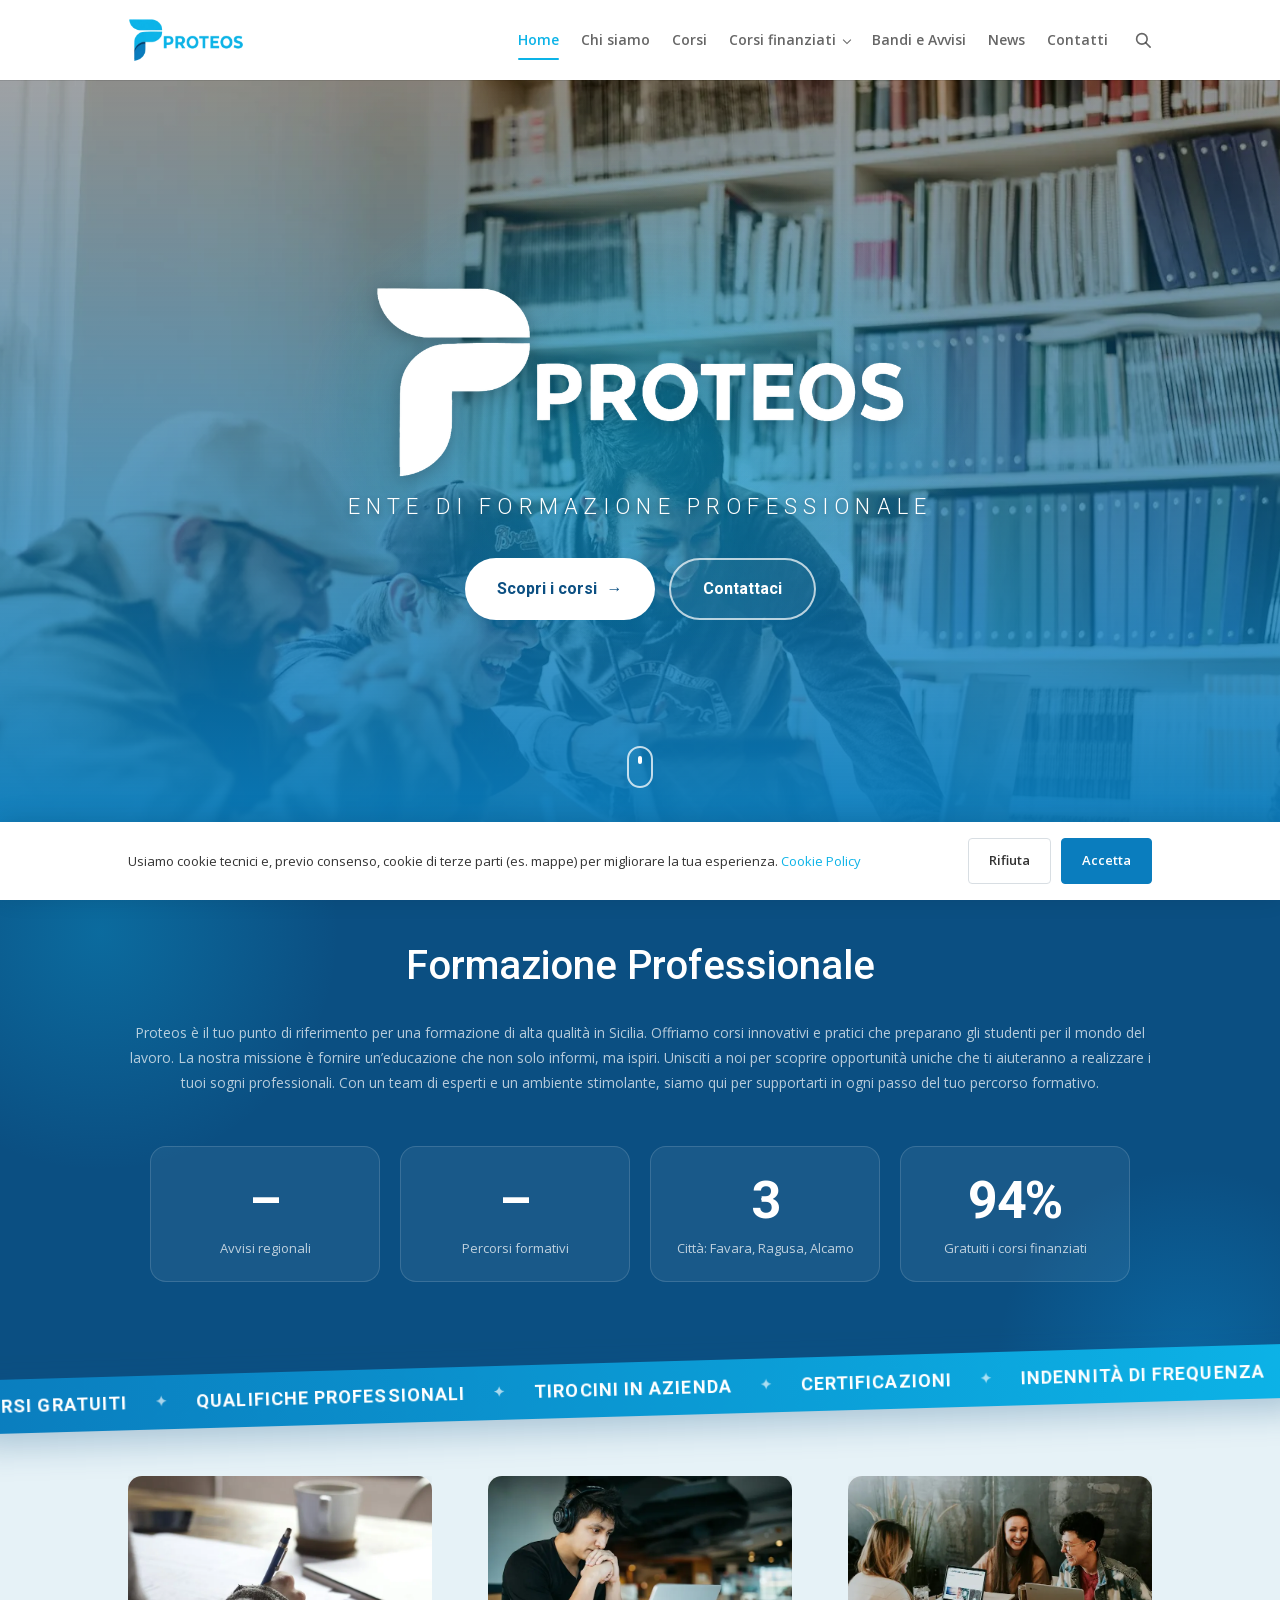
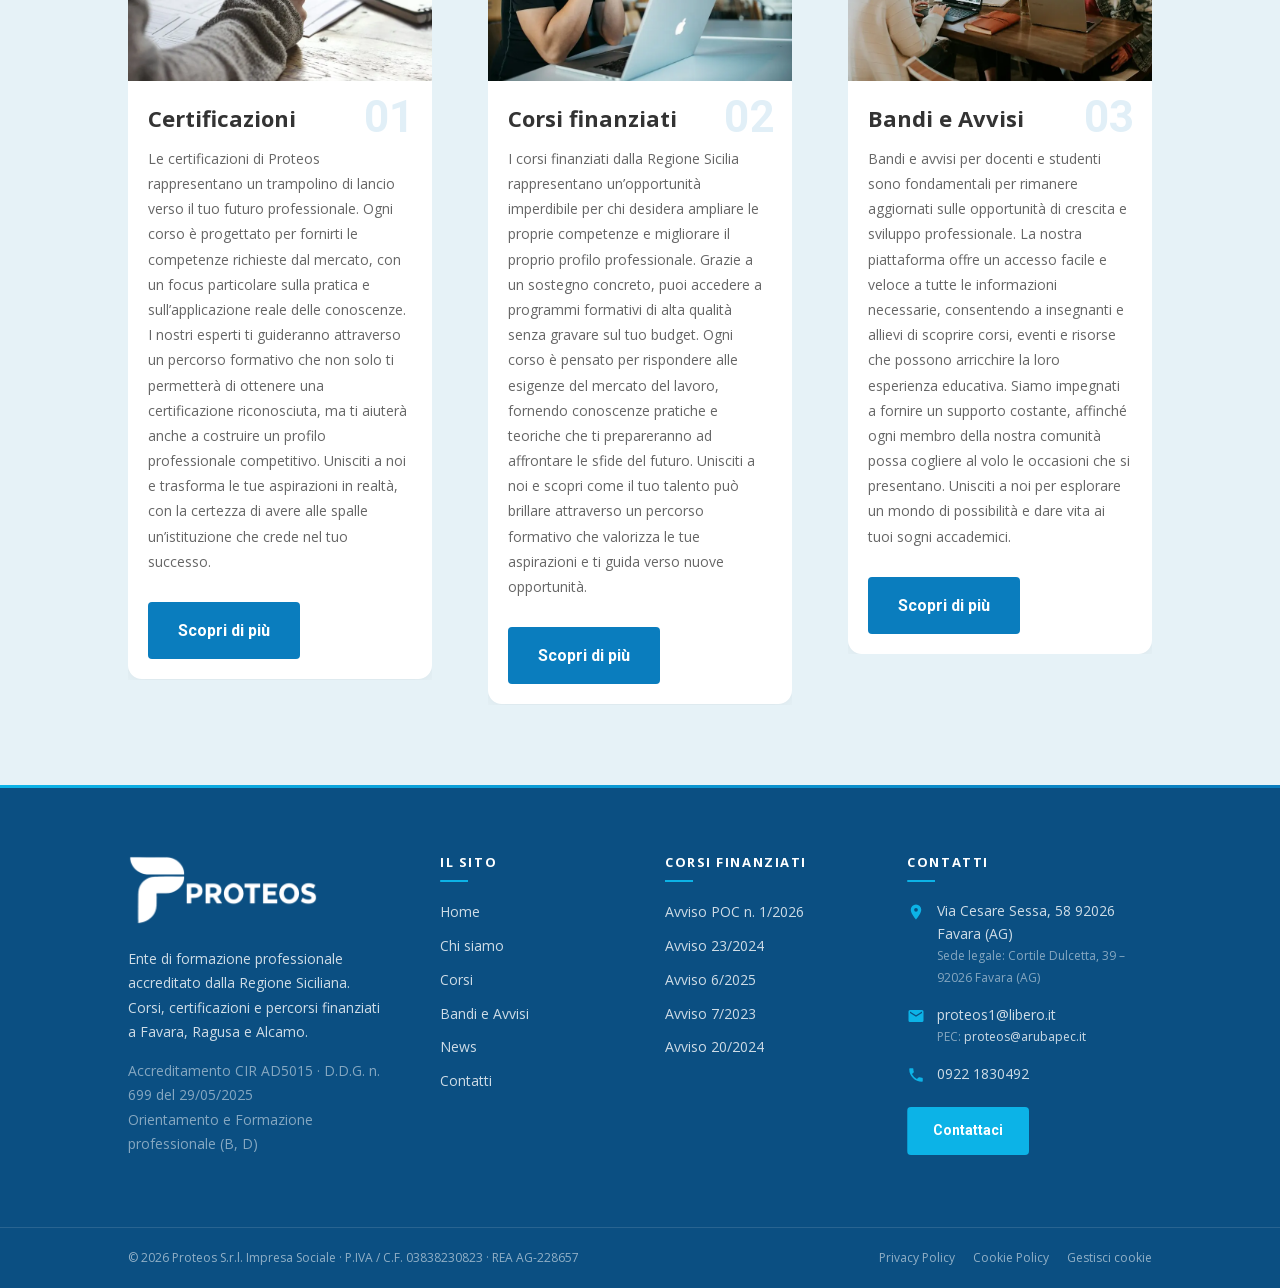
<file: index.html>
<!doctype html>
<html lang="it">
<head>
  <meta charset="utf-8" />
  <meta name="viewport" content="width=device-width, initial-scale=1" />
  <title>Proteos – Ente di formazione professionale a Favara (AG) | Corsi gratuiti in Sicilia</title>
  <meta name="description" content="Ente di formazione accreditato dalla Regione Siciliana a Favara (AG): corsi di qualifica gratuiti con indennità di frequenza, percorsi GOL e tirocini in Sicilia." />
  <link rel="canonical" href="https://proteosformazione.it/" />
  <meta property="og:type" content="website" />
  <meta property="og:site_name" content="Proteos S.r.l. Impresa Sociale" />
  <meta property="og:title" content="Proteos – Ente di formazione professionale a Favara (AG) | Corsi gratuiti in Sicilia" />
  <meta property="og:description" content="Ente di formazione accreditato dalla Regione Siciliana a Favara (AG): corsi di qualifica gratuiti con indennità di frequenza, percorsi GOL e tirocini in Sicilia." />
  <meta property="og:url" content="https://proteosformazione.it/" />
  <meta property="og:image" content="https://proteosformazione.it/img/og-image.jpg" />
  <meta property="og:image:width" content="1200" />
  <meta property="og:image:height" content="630" />
  <meta property="og:locale" content="it_IT" />
  <meta name="twitter:card" content="summary_large_image" />
  <meta name="theme-color" content="#0a7dbe" />
  <link rel="icon" type="image/png" sizes="32x32" href="/img/favicon-32.png" />
  <link rel="icon" type="image/png" sizes="64x64" href="/img/favicon-64.png" />
  <link rel="apple-touch-icon" href="/img/apple-touch-icon.png" />
  <link rel="preload" as="font" type="font/woff2" href="/fonts/open-sans-400-latin.woff2" crossorigin />
  <link rel="preload" as="font" type="font/woff2" href="/fonts/roboto-500-latin.woff2" crossorigin />
  <link rel="preconnect" href="https://jqlzuovigrxcbmazyysg.supabase.co" crossorigin />
  <link rel="stylesheet" href="/fonts/fonts.css" />
  <link rel="stylesheet" href="/style.css?v=196eb2fd" />
  <link rel="preload" as="image" href="/img/photos/hero_home-900.webp" imagesrcset="/img/photos/hero_home-900.webp 900w, /img/photos/hero_home.webp 1800w" imagesizes="100vw" fetchpriority="high" />
  <script>document.documentElement.classList.add('fx');setTimeout(function(){if(!window.ProteosFX)document.documentElement.classList.remove('fx')},2500)</script>
  <script type="application/ld+json">{"@context":"https://schema.org","@graph":[{"@type":"EducationalOrganization","@id":"https://proteosformazione.it/#organizzazione","name":"Proteos S.r.l. Impresa Sociale","alternateName":"Proteos","url":"https://proteosformazione.it/","logo":"https://proteosformazione.it/img/logo.png","image":"https://proteosformazione.it/img/og-image.jpg","description":"Ente di formazione professionale accreditato dalla Regione Siciliana (CIR AD5015): corsi di qualifica gratuiti, percorsi GOL e tirocini.","telephone":"+39 0922 1830492","email":"proteos1@libero.it","vatID":"IT03838230823","taxID":"03838230823","address":{"@type":"PostalAddress","streetAddress":"Via Cesare Sessa, 58","postalCode":"92026","addressLocality":"Favara","addressRegion":"AG","addressCountry":"IT"},"geo":{"@type":"GeoCoordinates","latitude":37.3191283,"longitude":13.6662229},"areaServed":[{"@type":"City","name":"Favara"},{"@type":"City","name":"Agrigento"},{"@type":"City","name":"Ragusa"},{"@type":"City","name":"Alcamo"},{"@type":"State","name":"Sicilia"}]},{"@type":"WebSite","@id":"https://proteosformazione.it/#sito","url":"https://proteosformazione.it/","name":"Proteos","inLanguage":"it-IT","publisher":{"@id":"https://proteosformazione.it/#organizzazione"}}]}</script>
</head>
<body>
  <header class="site-header" id="top">
    <div class="container header-inner">
      <a class="logo" href="/" aria-label="Proteos – Home">
        <img src="/img/logo-header.webp" alt="Proteos – Ente di Formazione Professionale" width="360" height="134" />
      </a>
      <nav class="main-nav" aria-label="Menu principale">
        <ul id="primary-menu">
          <li class="current"><a href="/">Home</a></li>
          <li class=""><a href="/chi-siamo/">Chi siamo</a></li>
          <li class=""><a href="/corsi/">Corsi</a></li>
          <li class="has-sub"><a href="#" aria-haspopup="true" aria-expanded="false">Corsi finanziati</a><ul class="sub-menu" data-cms="nav-avvisi"><li><a href="/avviso/avviso-1-2026-poc/">Avviso POC n. 1/2026</a></li><li><a href="/avviso/avviso-23-2024/">Avviso 23/2024</a></li><li><a href="/avviso/avviso-6-2025/">Avviso 6/2025</a></li><li><a href="/avviso/avviso-7-2023/">Avviso 7/2023</a></li><li><a href="/avviso/avviso-20-2024/">Avviso 20/2024</a></li></ul></li>
          <li class=""><a href="/bandi-e-avvisi/">Bandi e Avvisi</a></li>
          <li class=""><a href="/news/">News</a></li>
          <li class=""><a href="/contatti/">Contatti</a></li>
        </ul>
        <button class="search-toggle" type="button" aria-label="Cerca" aria-expanded="false">
          <svg viewBox="0 0 24 24" width="18" height="18" aria-hidden="true"><circle cx="10.5" cy="10.5" r="7" fill="none" stroke="currentColor" stroke-width="2.2"/><path d="M16 16l5.5 5.5" stroke="currentColor" stroke-width="2.2" stroke-linecap="round"/></svg>
        </button>
        <button class="menu-toggle" type="button" aria-label="Apri menu" aria-expanded="false" aria-controls="primary-menu">
          <span></span><span></span><span></span>
        </button>
      </nav>
    </div>
    <form class="search-bar" action="/news/" method="get" role="search" hidden>
      <div class="container">
        <input type="search" name="s" placeholder="Cerca …" aria-label="Cerca nel sito" />
        <button type="button" class="search-close" aria-label="Chiudi ricerca">&times;</button>
      </div>
    </form>
  </header>

  <main id="main">

    <section class="hero hero-home">
      <div class="hero-media" data-parallax="0.18" aria-hidden="true"><img src="/img/photos/hero_home.webp" srcset="/img/photos/hero_home-900.webp 900w, /img/photos/hero_home.webp 1800w" sizes="100vw" alt="" width="1800" height="1200" fetchpriority="high" decoding="async" /></div>
      <div class="hero-shade"></div>
      <div class="hero-logo">
        <img class="hero-logo-img" src="/img/logo-white.webp" alt="Proteos – Ente di Formazione Professionale" width="900" height="334" fetchpriority="high" />
        <h1 class="hero-tagline"><span class="sr-only">Proteos – </span>Ente di Formazione Professionale<span class="sr-only"> a Favara (AG), Sicilia</span></h1>
        <div class="hero-cta">
          <a class="btn btn-glow" href="/corsi/" data-magnetic>Scopri i corsi <span class="arr" aria-hidden="true">→</span></a>
          <a class="btn btn-ghost" href="/contatti/" data-magnetic>Contattaci</a>
        </div>
      </div>
      <a class="scroll-cue" href="#intro" aria-label="Scorri verso il basso"><span></span></a>
      <div class="hero-wave" aria-hidden="true">
        <svg viewBox="0 0 2880 100" preserveAspectRatio="none"><path d="M0 60C360 100 1080 20 1440 60S2520 20 2880 60V100H0Z"/></svg>
        <svg viewBox="0 0 2880 100" preserveAspectRatio="none"><path d="M0 60C360 100 1080 20 1440 60S2520 20 2880 60V100H0Z"/></svg>
      </div>
    </section>

    <section class="section section-navy intro" id="intro">
      <div class="container">
        <h2 data-split>Formazione Professionale</h2>
        <p>Proteos è il tuo punto di riferimento per una formazione di alta qualità in Sicilia. Offriamo corsi innovativi e pratici che preparano gli studenti per il mondo del lavoro. La nostra missione è fornire un’educazione che non solo informi, ma ispiri. Unisciti a noi per scoprire opportunità uniche che ti aiuteranno a realizzare i tuoi sogni professionali. Con un team di esperti e un ambiente stimolante, siamo qui per supportarti in ogni passo del tuo percorso formativo.</p>
        <div class="stats" data-stagger>
          <div class="stat"><b class="stat-num" data-cms-stat="avvisi">–</b><span>Avvisi regionali</span></div>
          <div class="stat"><b class="stat-num" data-cms-stat="corsi">–</b><span>Percorsi formativi</span></div>
          <div class="stat"><b class="stat-num" data-count="3">3</b><span>Città: Favara, Ragusa, Alcamo</span></div>
          <div class="stat"><b class="stat-num" data-count="100" data-suffix="%">100%</b><span>Gratuiti i corsi finanziati</span></div>
        </div>
      </div>
    </section>

    <div class="ribbon" aria-hidden="true"><div class="ribbon-track"><span>Corsi gratuiti</span><span>Qualifiche professionali</span><span>Tirocini in azienda</span><span>Certificazioni</span><span>Indennità di frequenza</span><span>Favara · Ragusa · Alcamo</span><span>Ente accreditato Regione Siciliana</span><span>Corsi gratuiti</span><span>Qualifiche professionali</span><span>Tirocini in azienda</span><span>Certificazioni</span><span>Indennità di frequenza</span><span>Favara · Ragusa · Alcamo</span><span>Ente accreditato Regione Siciliana</span></div></div>

    <section class="section section-light offerta">
      <div class="container">
        <h2 class="sr-only">Offerta Formativa</h2>
        <div class="cards" data-stagger>
          <article class="card" data-tilt>
            <div class="card-media"><img src="/img/photos/card1.webp" alt="" width="800" height="541" loading="lazy" decoding="async" /></div>
            <div class="card-body">
              <span class="card-num" aria-hidden="true">01</span>
              <h4>Certificazioni</h4>
              <p>Le certificazioni di Proteos rappresentano un trampolino di lancio verso il tuo futuro professionale. Ogni corso è progettato per fornirti le competenze richieste dal mercato, con un focus particolare sulla pratica e sull’applicazione reale delle conoscenze. I nostri esperti ti guideranno attraverso un percorso formativo che non solo ti permetterà di ottenere una certificazione riconosciuta, ma ti aiuterà anche a costruire un profilo professionale competitivo. Unisciti a noi e trasforma le tue aspirazioni in realtà, con la certezza di avere alle spalle un’istituzione che crede nel tuo successo.</p>
            </div>
            <a class="btn btn-square" href="/corsi/">Scopri di più</a>
          </article>
          <article class="card" data-tilt>
            <div class="card-media"><img src="/img/photos/card2.webp" alt="" width="800" height="541" loading="lazy" decoding="async" /></div>
            <div class="card-body">
              <span class="card-num" aria-hidden="true">02</span>
              <h4>Corsi finanziati</h4>
              <p>I corsi finanziati dalla Regione Sicilia rappresentano un’opportunità imperdibile per chi desidera ampliare le proprie competenze e migliorare il proprio profilo professionale. Grazie a un sostegno concreto, puoi accedere a programmi formativi di alta qualità senza gravare sul tuo budget. Ogni corso è pensato per rispondere alle esigenze del mercato del lavoro, fornendo conoscenze pratiche e teoriche che ti prepareranno ad affrontare le sfide del futuro. Unisciti a noi e scopri come il tuo talento può brillare attraverso un percorso formativo che valorizza le tue aspirazioni e ti guida verso nuove opportunità.</p>
            </div>
            <a class="btn btn-square" href="/corsi/">Scopri di più</a>
          </article>
          <article class="card" data-tilt>
            <div class="card-media"><img src="/img/photos/card3.webp" alt="" width="800" height="541" loading="lazy" decoding="async" /></div>
            <div class="card-body">
              <span class="card-num" aria-hidden="true">03</span>
              <h4>Bandi e Avvisi</h4>
              <p>Bandi e avvisi per docenti e studenti sono fondamentali per rimanere aggiornati sulle opportunità di crescita e sviluppo professionale. La nostra piattaforma offre un accesso facile e veloce a tutte le informazioni necessarie, consentendo a insegnanti e allievi di scoprire corsi, eventi e risorse che possono arricchire la loro esperienza educativa. Siamo impegnati a fornire un supporto costante, affinché ogni membro della nostra comunità possa cogliere al volo le occasioni che si presentano. Unisciti a noi per esplorare un mondo di possibilità e dare vita ai tuoi sogni accademici.</p>
            </div>
            <a class="btn btn-square" href="/bandi-e-avvisi/">Scopri di più</a>
          </article>
        </div>
      </div>
    </section>

    <section class="section section-white home-corsi">
      <div class="container section-head">
        <div>
          <span class="eyebrow">Offerta formativa</span>
          <h2 class="section-title" data-split>Corsi in evidenza</h2>
        </div>
        <div class="rail-nav">
          <button type="button" class="rail-btn" data-rail="-1" aria-label="Corsi precedenti">←</button>
          <button type="button" class="rail-btn" data-rail="1" aria-label="Corsi successivi">→</button>
        </div>
      </div>
      <div class="rail" data-cms="home-corsi" data-drag tabindex="0" aria-label="Corsi in evidenza"><p class="cms-loading">Caricamento corsi…</p></div>
      <div class="container center home-corsi-more"><a class="btn btn-square" href="/corsi/">Tutti i corsi</a></div>
    </section>

  </main>

  <footer class="site-footer">
    <div class="container footer-grid">
      <div class="footer-about">
        <img class="footer-logo" src="/img/logo-white-sm.webp" alt="Proteos" width="400" height="148" loading="lazy" />
        <p>Ente di formazione professionale accreditato dalla Regione Siciliana. Corsi, certificazioni e percorsi finanziati a Favara, Ragusa e Alcamo.</p>
        <p class="footer-accr">Accreditamento CIR AD5015 · D.D.G. n. 699 del 29/05/2025<br>Orientamento e Formazione professionale (B, D)</p>
      </div>
      <nav class="footer-links" aria-label="Menu footer">
        <h4>Il sito</h4>
        <ul>
          <li><a href="/">Home</a></li>
          <li><a href="/chi-siamo/">Chi siamo</a></li>
          <li><a href="/corsi/">Corsi</a></li>
          <li><a href="/bandi-e-avvisi/">Bandi e Avvisi</a></li>
          <li><a href="/news/">News</a></li>
          <li><a href="/contatti/">Contatti</a></li>
        </ul>
      </nav>
      <nav class="footer-links" aria-label="Corsi finanziati">
        <h4>Corsi finanziati</h4>
        <ul data-cms="nav-avvisi">
          <li><a href="/avviso/avviso-1-2026-poc/">Avviso POC n. 1/2026</a></li>
          <li><a href="/avviso/avviso-23-2024/">Avviso 23/2024</a></li>
          <li><a href="/avviso/avviso-6-2025/">Avviso 6/2025</a></li>
          <li><a href="/avviso/avviso-7-2023/">Avviso 7/2023</a></li>
          <li><a href="/avviso/avviso-20-2024/">Avviso 20/2024</a></li>
        </ul>
      </nav>
      <div class="footer-contact">
        <h4>Contatti</h4>
        <ul class="contact-list">
          <li><svg viewBox="0 0 24 24" aria-hidden="true"><path fill="currentColor" d="M12 2a7 7 0 0 0-7 7c0 5.25 7 13 7 13s7-7.75 7-13a7 7 0 0 0-7-7zm0 9.5A2.5 2.5 0 1 1 12 6.5a2.5 2.5 0 0 1 0 5z"/></svg><span>Via Cesare Sessa, 58 92026 Favara (AG)<br><small>Sede legale: Cortile Dulcetta, 39 – 92026 Favara (AG)</small></span></li>
          <li><svg viewBox="0 0 24 24" aria-hidden="true"><path fill="currentColor" d="M20 4H4a2 2 0 0 0-2 2v12a2 2 0 0 0 2 2h16a2 2 0 0 0 2-2V6a2 2 0 0 0-2-2zm0 4-8 5-8-5V6l8 5 8-5z"/></svg><span><a href="mailto:proteos1@libero.it">proteos1@libero.it</a><br><small>PEC: <a href="mailto:proteos@arubapec.it">proteos@arubapec.it</a></small></span></li>
          <li><svg viewBox="0 0 24 24" aria-hidden="true"><path fill="currentColor" d="M6.6 10.8a15.1 15.1 0 0 0 6.6 6.6l2.2-2.2a1 1 0 0 1 1-.25 11.4 11.4 0 0 0 3.6.57 1 1 0 0 1 1 1V20a1 1 0 0 1-1 1A17 17 0 0 1 3 4a1 1 0 0 1 1-1h3.5a1 1 0 0 1 1 1c0 1.25.2 2.45.57 3.6a1 1 0 0 1-.25 1z"/></svg><a href="tel:09221830492">0922 1830492</a></li>
        </ul>
        <a class="btn btn-square btn-footer" href="/contatti/">Contattaci</a>
      </div>
    </div>
    <div class="footer-bottom">
      <div class="container footer-bottom-inner">
        <p>© 2026 Proteos S.r.l. Impresa Sociale · P.IVA / C.F. 03838230823 · REA AG-228657</p>
        <p class="footer-legal"><a href="/privacy-policy/">Privacy Policy</a><a href="/cookie-policy/">Cookie Policy</a><button type="button" class="link-btn" id="cookie-manage">Gestisci cookie</button></p>
      </div>
    </div>
  </footer>

  <div class="cookie-banner" id="cookie-banner" role="dialog" aria-label="Gestisci consenso cookie" hidden>
    <div class="container cookie-inner">
      <p>Usiamo cookie tecnici e, previo consenso, cookie di terze parti (es. mappe) per migliorare la tua esperienza. <a href="/cookie-policy/">Cookie Policy</a></p>
      <div class="cookie-buttons">
        <button type="button" data-consent="deny">Rifiuta</button>
        <button type="button" class="cookie-accept" data-consent="accept">Accetta</button>
      </div>
    </div>
  </div>
  <button type="button" class="cookie-badge" id="cookie-badge" aria-label="Gestisci consenso cookie" hidden>
    <svg viewBox="0 0 24 24" width="22" height="22" aria-hidden="true"><path fill="currentColor" d="M12 2a10 10 0 1 0 10 10c0-.7-.1-1.3-.2-2a3 3 0 0 1-3.3-3.3A3 3 0 0 1 15.2 3a10 10 0 0 0-3.2-1zm-3 6a1.5 1.5 0 1 1 0 3 1.5 1.5 0 0 1 0-3zm6 4a1.5 1.5 0 1 1 0 3 1.5 1.5 0 0 1 0-3zm-5 3a1.5 1.5 0 1 1 0 3 1.5 1.5 0 0 1 0-3z"/></svg>
  </button>

  <script src="/site.js?v=f181f12a" defer></script>
  <script src="/fx.js?v=ab6ab031" defer></script>
  <script src="/config.js?v=7388af4e" defer></script>
  <script src="/render.js?v=b1f4277b" defer></script>
  <script src="/cms.js?v=dc2482e6" defer></script>
</body>
</html>
</file>
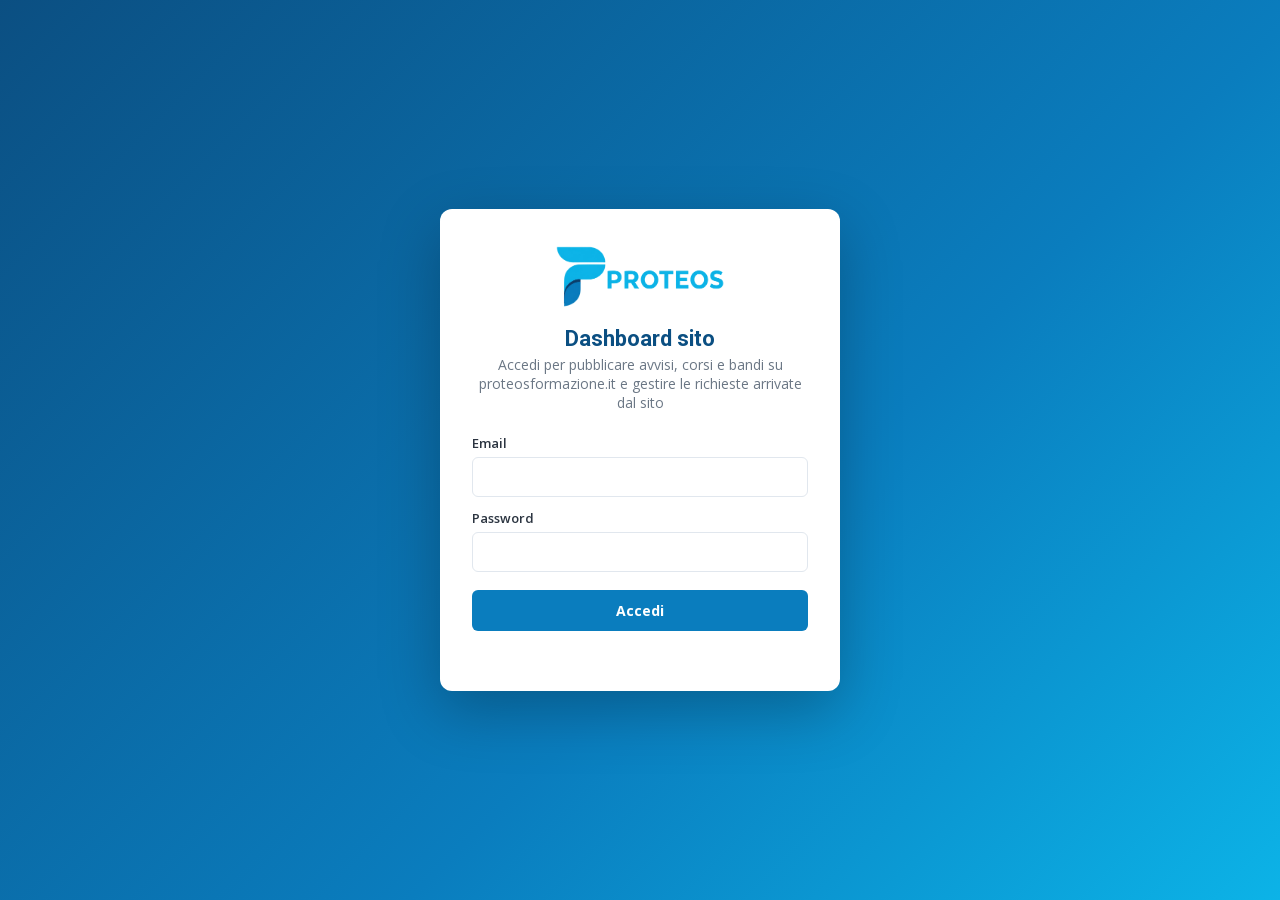
<file: admin/index.html>
<!doctype html>
<html lang="it">
<head>
  <meta charset="utf-8" />
  <meta name="viewport" content="width=device-width, initial-scale=1" />
  <meta name="robots" content="noindex, nofollow" />
  <title>Dashboard - Proteos</title>
  <link rel="icon" type="image/png" sizes="32x32" href="/img/favicon-32.png" />
  <link rel="stylesheet" href="/fonts/fonts.css" />
  <link rel="stylesheet" href="/admin/admin.css?v=634fde56" />
</head>
<body>
  <!-- LOGIN -->
  <section id="view-login" class="login" hidden>
    <form id="login-form" class="login-card" novalidate>
      <img src="/img/logo.png" alt="Proteos" width="1359" height="505" />
      <h1>Dashboard sito</h1>
      <p class="muted">Accedi per pubblicare avvisi, corsi e bandi su proteosformazione.it e gestire le richieste arrivate dal sito</p>
      <label>Email<input type="email" name="email" autocomplete="username" required /></label>
      <label>Password<input type="password" name="password" autocomplete="current-password" required /></label>
      <button class="btn btn-primary" type="submit">Accedi</button>
      <p class="form-msg" id="login-msg" role="alert"></p>
    </form>
  </section>

  <!-- APP -->
  <div id="view-app" class="app" hidden>
    <header class="topbar">
      <a class="brand" href="/" target="_blank" rel="noopener"><img src="/img/logo.png" alt="Proteos" width="1359" height="505" /><span>Dashboard</span></a>
      <nav class="tabs" role="tablist">
        <button class="tab active" data-tab="avvisi" role="tab">Avvisi</button>
        <button class="tab" data-tab="corsi" role="tab">Corsi</button>
        <button class="tab" data-tab="bandi" role="tab">Bandi</button>
        <button class="tab" data-tab="richieste" role="tab">Richieste <span class="tab-badge" id="badge-richieste" hidden></span></button>
      </nav>
      <div class="user">
        <span id="user-email" class="muted"></span>
        <button class="btn btn-ghost" id="btn-password" type="button">Cambia password</button>
        <button class="btn btn-ghost" id="btn-logout" type="button">Esci</button>
      </div>
    </header>

    <main class="content">
      <div class="toolbar">
        <div>
          <h2 id="panel-title">Avvisi</h2>
          <p class="muted" id="panel-hint">Gli avvisi regionali (POC, GOL, ecc.). Ogni avviso ha la sua pagina pubblica e raccoglie i corsi collegati.</p>
        </div>
        <div class="toolbar-actions">
          <a class="btn btn-ghost" id="btn-preview" href="/corsi/" target="_blank" rel="noopener">Vedi sul sito</a>
          <button class="btn btn-primary" id="btn-new" type="button">+ Nuovo</button>
        </div>
      </div>
      <div class="legend" id="legend"></div>
      <div id="list" class="list"></div>
    </main>
  </div>

  <!-- EDITOR (pannello laterale) -->
  <div id="drawer" class="drawer" hidden>
    <div class="drawer-backdrop" data-close></div>
    <form id="editor" class="drawer-panel" novalidate>
      <header class="drawer-head">
        <h3 id="editor-title">Nuovo</h3>
        <button type="button" class="icon-btn" data-close aria-label="Chiudi">&times;</button>
      </header>
      <div id="editor-fields" class="drawer-body"></div>
      <footer class="drawer-foot">
        <button type="button" class="btn btn-danger" id="btn-delete" hidden>Elimina</button>
        <span class="spacer"></span>
        <button type="button" class="btn btn-ghost" data-close>Annulla</button>
        <button type="submit" class="btn btn-primary" id="btn-save">Salva</button>
      </footer>
      <p class="form-msg" id="editor-msg" role="alert"></p>
    </form>
  </div>

  <!-- CAMBIA PASSWORD -->
  <div id="pw-modal" class="drawer" hidden>
    <div class="drawer-backdrop" data-close></div>
    <form id="pw-form" class="drawer-panel drawer-small" novalidate>
      <header class="drawer-head"><h3>Cambia password</h3><button type="button" class="icon-btn" data-close aria-label="Chiudi">&times;</button></header>
      <div class="drawer-body">
        <label>Nuova password (minimo 8 caratteri)<input type="password" name="pw1" minlength="8" autocomplete="new-password" required /></label>
        <label>Ripeti password<input type="password" name="pw2" minlength="8" autocomplete="new-password" required /></label>
      </div>
      <footer class="drawer-foot"><span class="spacer"></span><button type="button" class="btn btn-ghost" data-close>Annulla</button><button type="submit" class="btn btn-primary">Aggiorna</button></footer>
      <p class="form-msg" id="pw-msg" role="alert"></p>
    </form>
  </div>

  <div id="toast" class="toast" hidden></div>

  <script src="/config.js?v=7388af4e"></script>
  <script src="/vendor/supabase/supabase.js"></script>
  <script src="/admin/admin.js?v=2564782c"></script>
</body>
</html>
</file>
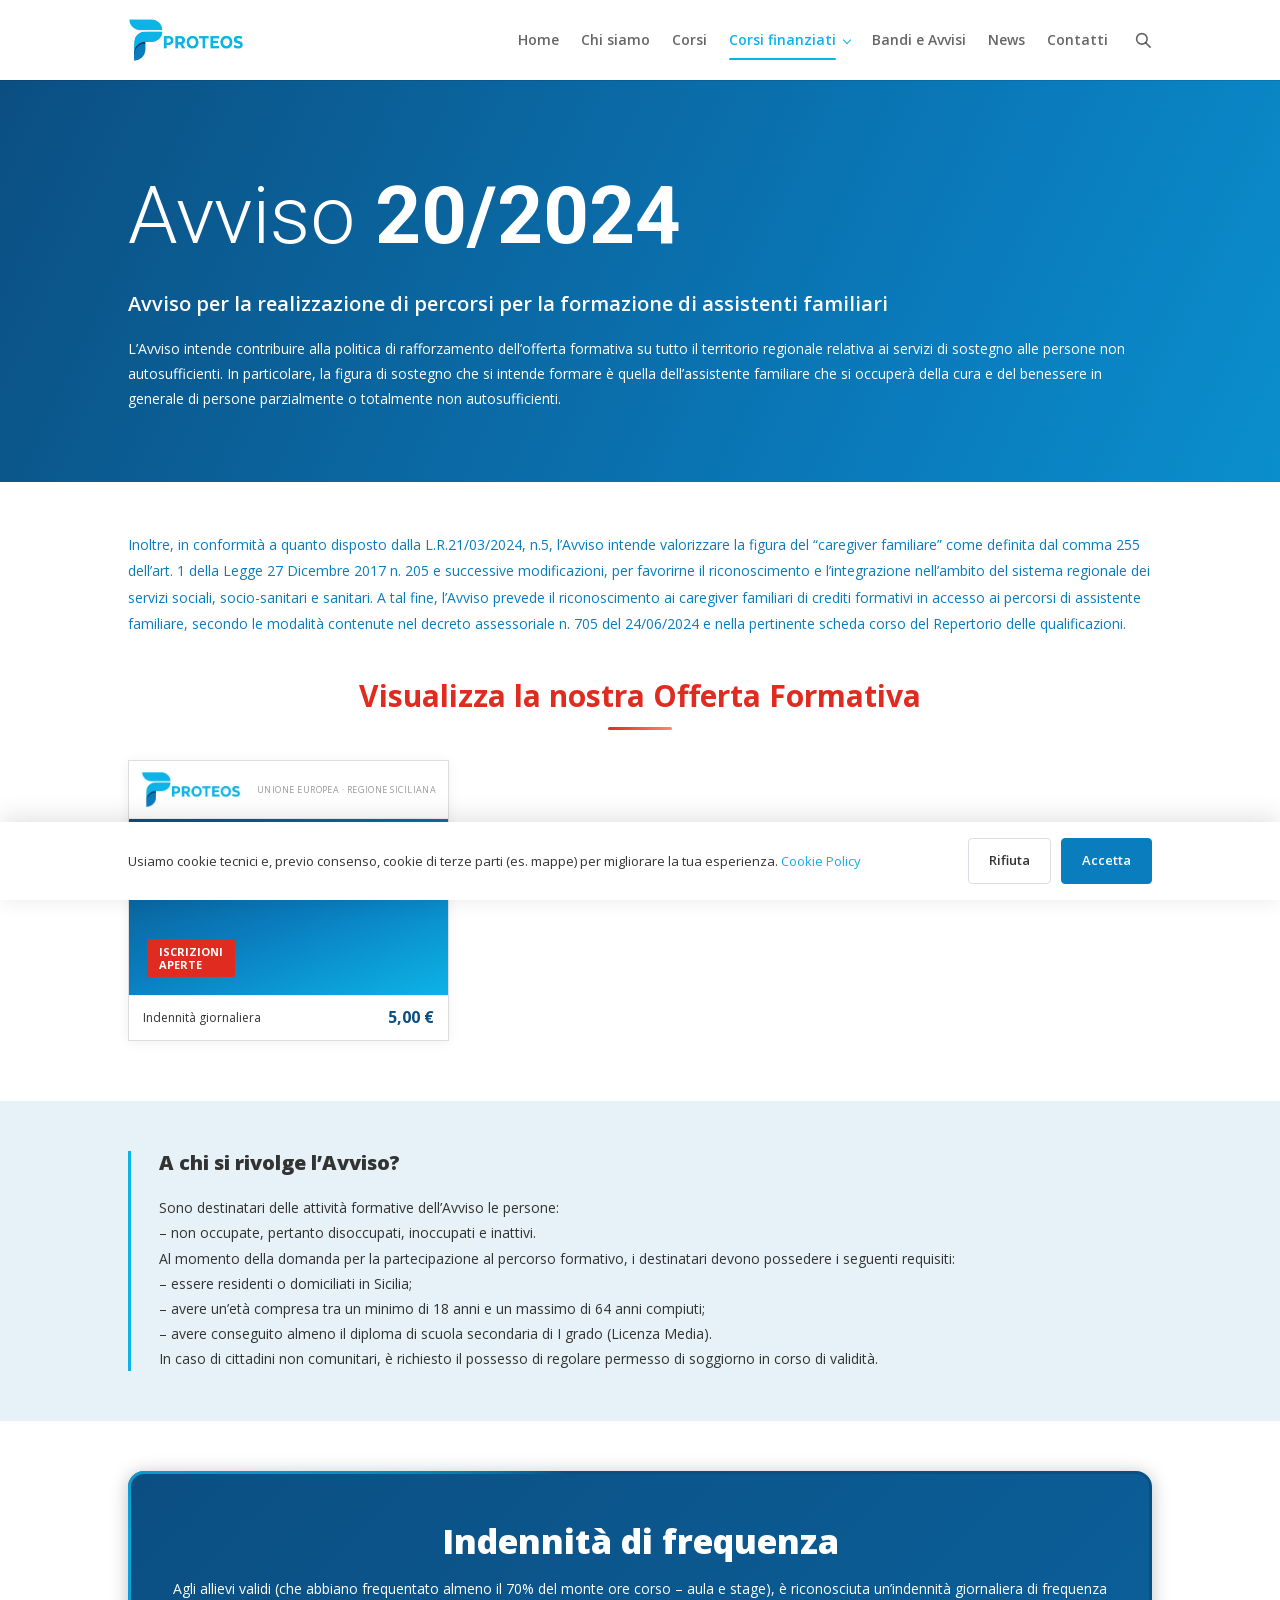
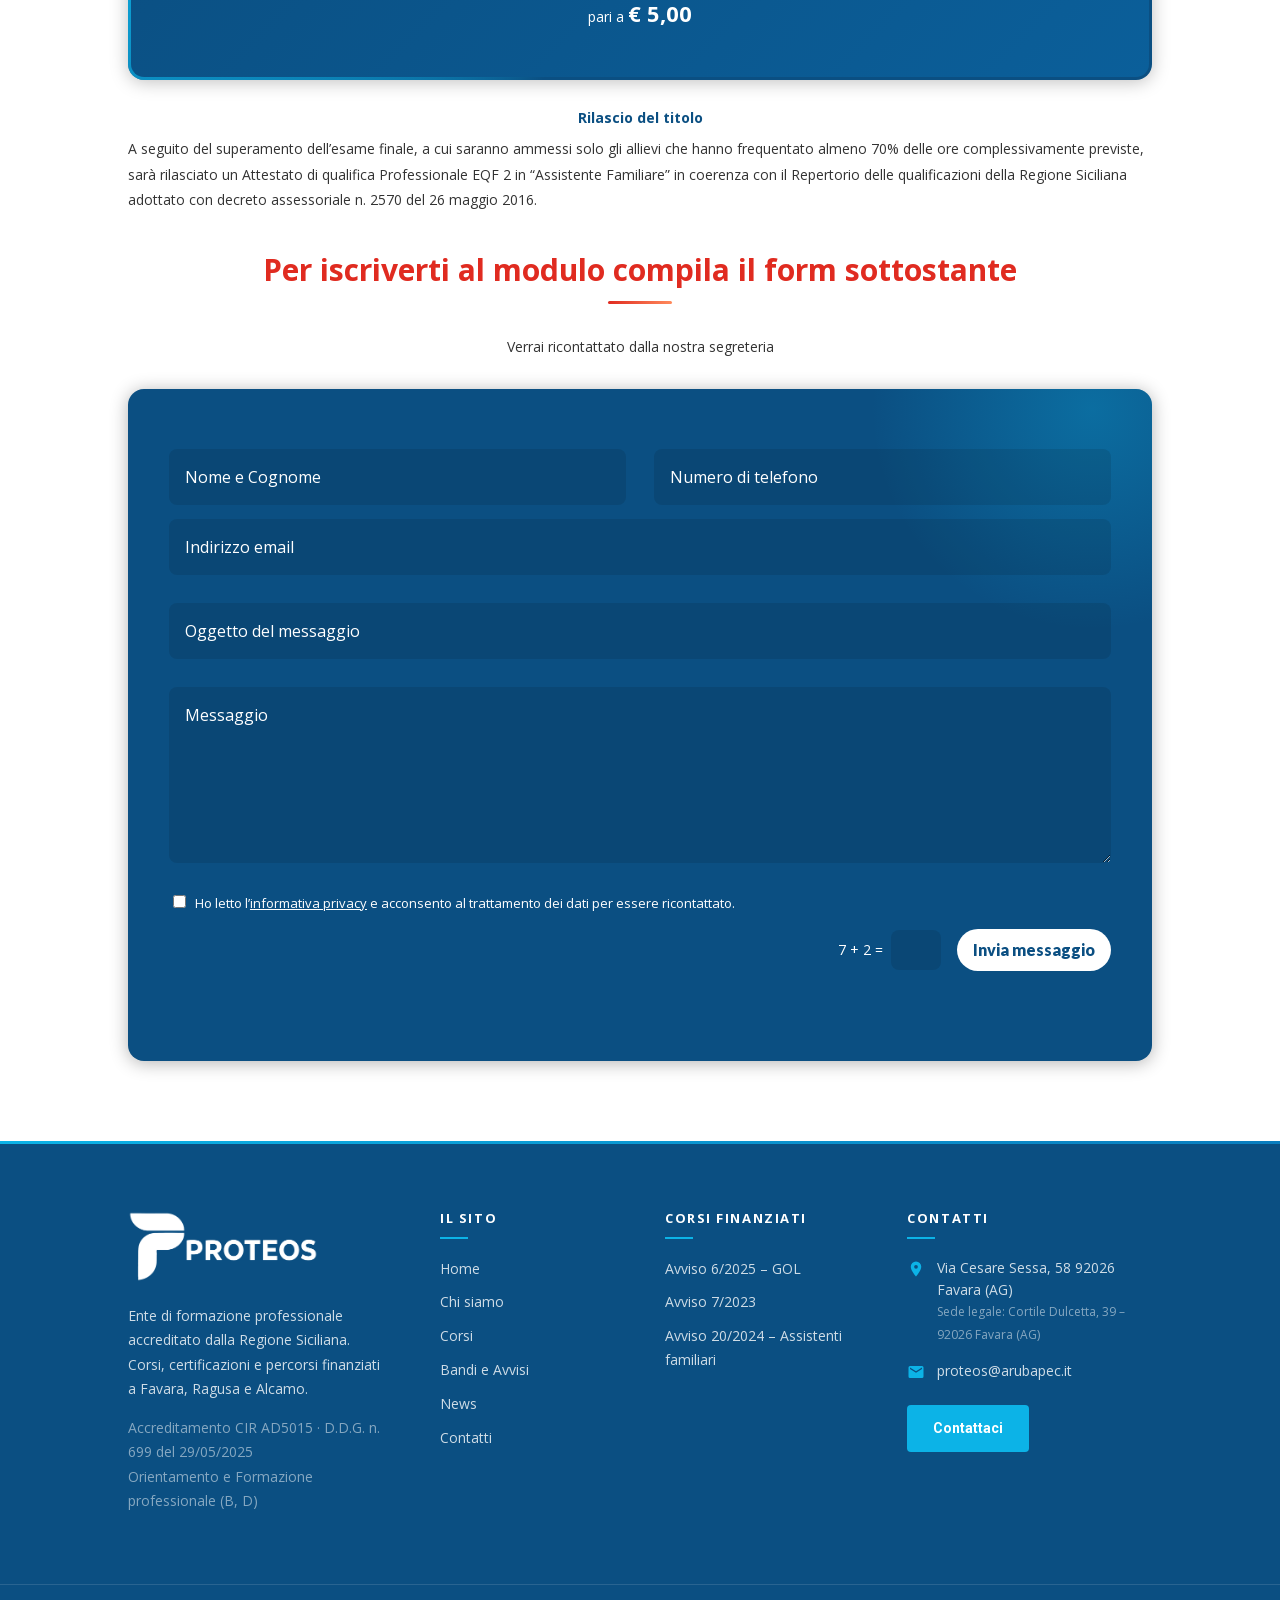
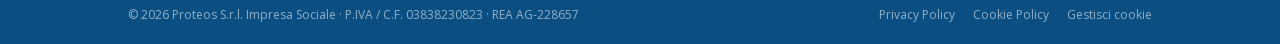
<file: avviso-20-2024/index.html>
<!doctype html>
<html lang="it">
<head>
  <meta charset="utf-8" />
  <meta name="viewport" content="width=device-width, initial-scale=1" />
  <title>Avviso 20/2024 - Proteos</title>
  <meta name="description" content="L’Avviso intende contribuire alla politica di rafforzamento dell’offerta formativa su tutto il territorio regionale relativa ai servizi di sostegno alle pe" />
  <link rel="canonical" href="https://proteosforma.it/avviso-20-2024/" />
  <meta property="og:type" content="website" />
  <meta property="og:site_name" content="Proteos S.r.l. Impresa Sociale" />
  <meta property="og:title" content="Avviso 20/2024 - Proteos" />
  <meta property="og:description" content="L’Avviso intende contribuire alla politica di rafforzamento dell’offerta formativa su tutto il territorio regionale relativa ai servizi di sostegno alle pe" />
  <meta property="og:url" content="https://proteosforma.it/avviso-20-2024/" />
  <meta property="og:image" content="https://proteosforma.it/img/logo.png" />
  <meta name="theme-color" content="#0a7dbe" />
  <link rel="icon" type="image/png" sizes="32x32" href="/img/favicon-32.png" />
  <link rel="icon" type="image/png" sizes="64x64" href="/img/favicon-64.png" />
  <link rel="apple-touch-icon" href="/img/apple-touch-icon.png" />
  <link rel="preload" as="font" type="font/woff2" href="/fonts/open-sans-400-latin.woff2" crossorigin />
  <link rel="preload" as="font" type="font/woff2" href="/fonts/roboto-500-latin.woff2" crossorigin />
  <link rel="stylesheet" href="/fonts/fonts.css" />
  <link rel="stylesheet" href="/style.css" />
  
  <script type="application/ld+json">{"@context":"https://schema.org","@type":"EducationalOrganization","name":"Proteos S.r.l. Impresa Sociale","alternateName":"Proteos","url":"https://proteosforma.it/","logo":"https://proteosforma.it/img/logo.png","email":"proteos@arubapec.it","vatID":"IT03838230823","taxID":"03838230823","address":{"@type":"PostalAddress","streetAddress":"Via Cesare Sessa, 58","postalCode":"92026","addressLocality":"Favara","addressRegion":"AG","addressCountry":"IT"},"areaServed":"Sicilia"}</script>
</head>
<body>
  <header class="site-header" id="top">
    <div class="container header-inner">
      <a class="logo" href="/" aria-label="Proteos – Home">
        <img src="/img/logo.png" alt="Proteos – Ente di Formazione Professionale" width="1359" height="505" />
      </a>
      <nav class="main-nav" aria-label="Menu principale">
        <ul id="primary-menu">
          <li class=""><a href="/">Home</a></li>
          <li class=""><a href="/chi-siamo/">Chi siamo</a></li>
          <li class=""><a href="/corsi/">Corsi</a></li>
          <li class="has-sub current"><a href="#" aria-haspopup="true" aria-expanded="false">Corsi finanziati</a><ul class="sub-menu"><li><a href="/avviso-6-2025/">Avviso 6/2025</a></li><li><a href="/avviso-7-2023/">Avviso 7/2023</a></li><li><a href="/avviso-20-2024/">Avviso 20/2024</a></li></ul></li>
          <li class=""><a href="/bandi-e-avvisi/">Bandi e Avvisi</a></li>
          <li class=""><a href="/news/">News</a></li>
          <li class=""><a href="/contatti/">Contatti</a></li>
        </ul>
        <button class="search-toggle" type="button" aria-label="Cerca" aria-expanded="false">
          <svg viewBox="0 0 24 24" width="18" height="18" aria-hidden="true"><circle cx="10.5" cy="10.5" r="7" fill="none" stroke="currentColor" stroke-width="2.2"/><path d="M16 16l5.5 5.5" stroke="currentColor" stroke-width="2.2" stroke-linecap="round"/></svg>
        </button>
        <button class="menu-toggle" type="button" aria-label="Apri menu" aria-expanded="false" aria-controls="primary-menu">
          <span></span><span></span><span></span>
        </button>
      </nav>
    </div>
    <form class="search-bar" action="/news/" method="get" role="search" hidden>
      <div class="container">
        <input type="search" name="s" placeholder="Cerca …" aria-label="Cerca nel sito" />
        <button type="button" class="search-close" aria-label="Chiudi ricerca">&times;</button>
      </div>
    </form>
  </header>

  <main id="main">

    <section class="avviso-hero">
      <div class="container">
        <h1>Avviso <strong>20/2024</strong></h1>
        <p class='avviso-sub'>Avviso per la realizzazione di percorsi per la formazione di assistenti familiari</p>
        <p>L’Avviso intende contribuire alla politica di rafforzamento dell’offerta formativa su tutto il territorio regionale relativa ai servizi di sostegno alle persone non autosufficienti. In particolare, la figura di sostegno che si intende formare è quella dell’assistente familiare che si occuperà della cura e del benessere in generale di persone parzialmente o totalmente non autosufficienti.</p>
      </div>
    </section>
    <section class="section section-white avviso-body">
      <div class="container narrow">
        <div class="text-brand"><p>Inoltre, in conformità a quanto disposto dalla L.R.21/03/2024, n.5, l’Avviso intende valorizzare la figura del “caregiver familiare” come definita dal comma 255 dell’art. 1 della Legge 27 Dicembre 2017 n. 205 e successive modificazioni, per favorirne il riconoscimento e l’integrazione nell’ambito del sistema regionale dei servizi sociali, socio-sanitari e sanitari. A tal fine, l’Avviso prevede il riconoscimento ai caregiver familiari di crediti formativi in accesso ai percorsi di assistente familiare, secondo le modalità contenute nel decreto assessoriale n. 705 del 24/06/2024 e nella pertinente scheda corso del Repertorio delle qualificazioni.</p></div>
        <h2 class='h-red'>Visualizza la nostra Offerta Formativa</h2><div class='flyers'>
            <div class="flyer">
              <div class="flyer-top"><img src="/img/logo.png" alt="Proteos" width="1359" height="505" loading="lazy" /><span class="flyer-eu">Unione Europea · Regione Siciliana</span></div>
              <div class="flyer-body">
                <span class="flyer-free">Corso gratuito</span>
                <span class="flyer-avviso">Avviso<br><b>20/2024</b></span>
                <h3>Assistente Familiare</h3>
                <span class="flyer-open">Iscrizioni<br>aperte</span>
              </div>
              <div class="flyer-foot"><span>Indennità giornaliera</span><b>5,00 €</b></div>
            </div></div>
      </div>
    </section>
    <section class="section section-light avviso-q">
      <div class="container narrow">
        <h3 class="h-q">A chi si rivolge l’Avviso?</h3>
        
        <p>Sono destinatari delle attività formative dell’Avviso le persone:<br>
        – non occupate, pertanto disoccupati, inoccupati e inattivi.<br>
        Al momento della domanda per la partecipazione al percorso formativo, i destinatari devono possedere i seguenti requisiti:<br>
        – essere residenti o domiciliati in Sicilia;<br>
        – avere un’età compresa tra un minimo di 18 anni e un massimo di 64 anni compiuti;<br>
        – avere conseguito almeno il diploma di scuola secondaria di I grado (Licenza Media).<br>
        In caso di cittadini non comunitari, è richiesto il possesso di regolare permesso di soggiorno in corso di validità.</p>
      </div>
    </section>
    <section class="section section-white avviso-end">
      <div class="container narrow">
        <div class="indennita-box">
          <h2>Indennità di frequenza</h2>
          <p>Agli allievi validi (che abbiano frequentato almeno il 70% del monte ore corso – aula e stage), è riconosciuta un’indennità giornaliera di frequenza pari a <b>€ 5,00</b></p>
        </div>
        <h2 class="h-small-brand">Rilascio del titolo</h2>
        <p>A seguito del superamento dell’esame finale, a cui saranno ammessi solo gli allievi che hanno frequentato almeno 70% delle ore complessivamente previste, sarà rilasciato un Attestato di qualifica Professionale EQF 2 in “Assistente Familiare” in coerenza con il Repertorio delle qualificazioni della Regione Siciliana adottato con decreto assessoriale n. 2570 del 26 maggio 2016.</p>
        <h2 class="h-red">Per iscriverti al modulo compila il form sottostante</h2>
        <p class="center">Verrai ricontattato dalla nostra segreteria</p>
        <div class="form-box">

        <form class="contact-form" novalidate data-a="7" data-b="2">
          <div class="form-row">
            <label class="sr-only" for="f-name">Nome e Cognome</label>
            <input class="input" id="f-name" name="nome" type="text" placeholder="Nome e Cognome" required />
            <label class="sr-only" for="f-tel">Numero di telefono</label>
            <input class="input" id="f-tel" name="telefono" type="tel" placeholder="Numero di telefono" required />
          </div>
          <label class="sr-only" for="f-email">Indirizzo email</label>
          <input class="input" id="f-email" name="email" type="email" placeholder="Indirizzo email" required />
          <label class="sr-only" for="f-subject">Oggetto del messaggio</label>
          <input class="input" id="f-subject" name="oggetto" type="text" placeholder="Oggetto del messaggio" />
          <label class="sr-only" for="f-msg">Messaggio</label>
          <textarea class="input" id="f-msg" name="messaggio" rows="6" placeholder="Messaggio" required></textarea>
          <p class="form-privacy"><label><input type="checkbox" name="privacy" required /> Ho letto l’<a href="/privacy-policy/">informativa privacy</a> e acconsento al trattamento dei dati per essere ricontattato.</label></p>
          <div class="form-bottom">
            <label class="captcha"><span>7 + 2 = </span><input class="input captcha-input" name="captcha" type="text" inputmode="numeric" size="2" required /></label>
            <button class="btn btn-form" type="submit">Invia messaggio</button>
          </div>
          <p class="form-status" role="status" aria-live="polite"></p>
        </form>
        </div>
      </div>
    </section>

  </main>

  <footer class="site-footer">
    <div class="container footer-grid">
      <div class="footer-about">
        <img class="footer-logo" src="/img/logo-white.png" alt="Proteos" width="1359" height="505" loading="lazy" />
        <p>Ente di formazione professionale accreditato dalla Regione Siciliana. Corsi, certificazioni e percorsi finanziati a Favara, Ragusa e Alcamo.</p>
        <p class="footer-accr">Accreditamento CIR AD5015 · D.D.G. n. 699 del 29/05/2025<br>Orientamento e Formazione professionale (B, D)</p>
      </div>
      <nav class="footer-links" aria-label="Menu footer">
        <h4>Il sito</h4>
        <ul>
          <li><a href="/">Home</a></li>
          <li><a href="/chi-siamo/">Chi siamo</a></li>
          <li><a href="/corsi/">Corsi</a></li>
          <li><a href="/bandi-e-avvisi/">Bandi e Avvisi</a></li>
          <li><a href="/news/">News</a></li>
          <li><a href="/contatti/">Contatti</a></li>
        </ul>
      </nav>
      <nav class="footer-links" aria-label="Corsi finanziati">
        <h4>Corsi finanziati</h4>
        <ul>
          <li><a href="/avviso-6-2025/">Avviso 6/2025 – GOL</a></li>
          <li><a href="/avviso-7-2023/">Avviso 7/2023</a></li>
          <li><a href="/avviso-20-2024/">Avviso 20/2024 – Assistenti familiari</a></li>
        </ul>
      </nav>
      <div class="footer-contact">
        <h4>Contatti</h4>
        <ul class="contact-list">
          <li><svg viewBox="0 0 24 24" aria-hidden="true"><path fill="currentColor" d="M12 2a7 7 0 0 0-7 7c0 5.25 7 13 7 13s7-7.75 7-13a7 7 0 0 0-7-7zm0 9.5A2.5 2.5 0 1 1 12 6.5a2.5 2.5 0 0 1 0 5z"/></svg><span>Via Cesare Sessa, 58 92026 Favara (AG)<br><small>Sede legale: Cortile Dulcetta, 39 – 92026 Favara (AG)</small></span></li>
          <li><svg viewBox="0 0 24 24" aria-hidden="true"><path fill="currentColor" d="M20 4H4a2 2 0 0 0-2 2v12a2 2 0 0 0 2 2h16a2 2 0 0 0 2-2V6a2 2 0 0 0-2-2zm0 4-8 5-8-5V6l8 5 8-5z"/></svg><a href="mailto:proteos@arubapec.it">proteos@arubapec.it</a></li>
          
        </ul>
        <a class="btn btn-square btn-footer" href="/contatti/">Contattaci</a>
      </div>
    </div>
    <div class="footer-bottom">
      <div class="container footer-bottom-inner">
        <p>© 2026 Proteos S.r.l. Impresa Sociale · P.IVA / C.F. 03838230823 · REA AG-228657</p>
        <p class="footer-legal"><a href="/privacy-policy/">Privacy Policy</a><a href="/cookie-policy/">Cookie Policy</a><button type="button" class="link-btn" id="cookie-manage">Gestisci cookie</button></p>
      </div>
    </div>
  </footer>

  <div class="cookie-banner" id="cookie-banner" role="dialog" aria-label="Gestisci consenso cookie" hidden>
    <div class="container cookie-inner">
      <p>Usiamo cookie tecnici e, previo consenso, cookie di terze parti (es. mappe) per migliorare la tua esperienza. <a href="/cookie-policy/">Cookie Policy</a></p>
      <div class="cookie-buttons">
        <button type="button" data-consent="deny">Rifiuta</button>
        <button type="button" class="cookie-accept" data-consent="accept">Accetta</button>
      </div>
    </div>
  </div>
  <button type="button" class="cookie-badge" id="cookie-badge" aria-label="Gestisci consenso cookie" hidden>
    <svg viewBox="0 0 24 24" width="22" height="22" aria-hidden="true"><path fill="currentColor" d="M12 2a10 10 0 1 0 10 10c0-.7-.1-1.3-.2-2a3 3 0 0 1-3.3-3.3A3 3 0 0 1 15.2 3a10 10 0 0 0-3.2-1zm-3 6a1.5 1.5 0 1 1 0 3 1.5 1.5 0 0 1 0-3zm6 4a1.5 1.5 0 1 1 0 3 1.5 1.5 0 0 1 0-3zm-5 3a1.5 1.5 0 1 1 0 3 1.5 1.5 0 0 1 0-3z"/></svg>
  </button>

  <script src="/site.js" defer></script>
</body>
</html>
</file>
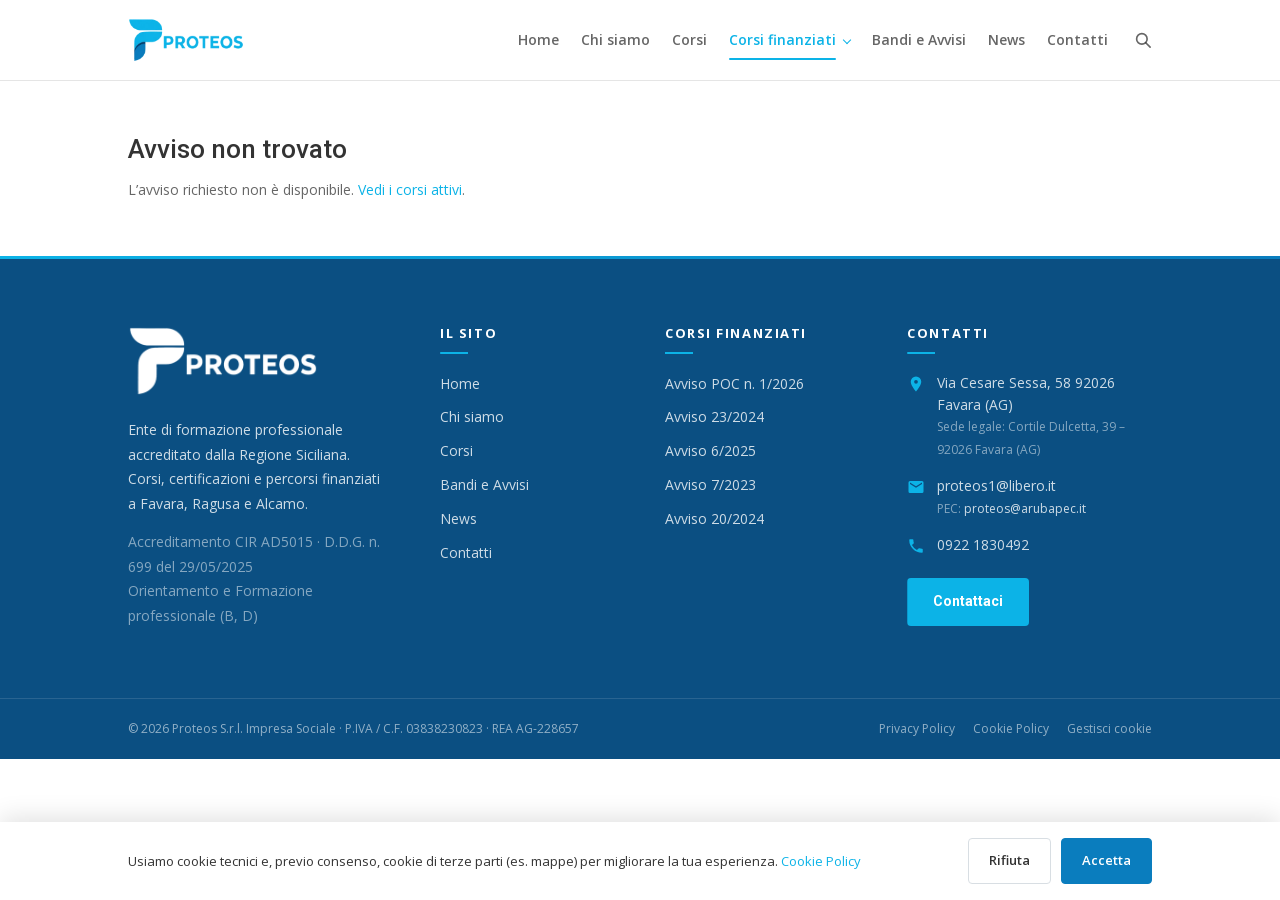
<file: avviso/index.html>
<!doctype html>
<html lang="it">
<head>
  <meta charset="utf-8" />
  <meta name="viewport" content="width=device-width, initial-scale=1" />
  <title>Avviso - Proteos</title>
  <meta name="description" content="Avvisi e corsi finanziati di Proteos." />
  <link rel="canonical" href="https://proteosformazione.it/avviso/" />
  <meta property="og:type" content="website" />
  <meta property="og:site_name" content="Proteos S.r.l. Impresa Sociale" />
  <meta property="og:title" content="Avviso - Proteos" />
  <meta property="og:description" content="Avvisi e corsi finanziati di Proteos." />
  <meta property="og:url" content="https://proteosformazione.it/avviso/" />
  <meta property="og:image" content="https://proteosformazione.it/img/og-image.jpg" />
  <meta property="og:image:width" content="1200" />
  <meta property="og:image:height" content="630" />
  <meta property="og:locale" content="it_IT" />
  <meta name="twitter:card" content="summary_large_image" />
  <meta name="robots" content="noindex" />
  <meta name="theme-color" content="#0a7dbe" />
  <link rel="icon" type="image/png" sizes="32x32" href="/img/favicon-32.png" />
  <link rel="icon" type="image/png" sizes="64x64" href="/img/favicon-64.png" />
  <link rel="apple-touch-icon" href="/img/apple-touch-icon.png" />
  <link rel="preload" as="font" type="font/woff2" href="/fonts/open-sans-400-latin.woff2" crossorigin />
  <link rel="preload" as="font" type="font/woff2" href="/fonts/roboto-500-latin.woff2" crossorigin />
  <link rel="preconnect" href="https://jqlzuovigrxcbmazyysg.supabase.co" crossorigin />
  <link rel="stylesheet" href="/fonts/fonts.css" />
  <link rel="stylesheet" href="/style.css?v=196eb2fd" />
  
  <script>document.documentElement.classList.add('fx');setTimeout(function(){if(!window.ProteosFX)document.documentElement.classList.remove('fx')},2500)</script>
  <script type="application/ld+json">{"@context":"https://schema.org","@graph":[{"@type":"EducationalOrganization","@id":"https://proteosformazione.it/#organizzazione","name":"Proteos S.r.l. Impresa Sociale","alternateName":"Proteos","url":"https://proteosformazione.it/","logo":"https://proteosformazione.it/img/logo.png","image":"https://proteosformazione.it/img/og-image.jpg","description":"Ente di formazione professionale accreditato dalla Regione Siciliana (CIR AD5015): corsi di qualifica gratuiti, percorsi GOL e tirocini.","telephone":"+39 0922 1830492","email":"proteos1@libero.it","vatID":"IT03838230823","taxID":"03838230823","address":{"@type":"PostalAddress","streetAddress":"Via Cesare Sessa, 58","postalCode":"92026","addressLocality":"Favara","addressRegion":"AG","addressCountry":"IT"},"geo":{"@type":"GeoCoordinates","latitude":37.3191283,"longitude":13.6662229},"areaServed":[{"@type":"City","name":"Favara"},{"@type":"City","name":"Agrigento"},{"@type":"City","name":"Ragusa"},{"@type":"City","name":"Alcamo"},{"@type":"State","name":"Sicilia"}]},{"@type":"BreadcrumbList","itemListElement":[{"@type":"ListItem","position":1,"name":"Home","item":"https://proteosformazione.it/"},{"@type":"ListItem","position":2,"name":"Avviso","item":"https://proteosformazione.it/avviso/"}]}]}</script>
</head>
<body>
  <header class="site-header" id="top">
    <div class="container header-inner">
      <a class="logo" href="/" aria-label="Proteos – Home">
        <img src="/img/logo-header.webp" alt="Proteos – Ente di Formazione Professionale" width="360" height="134" />
      </a>
      <nav class="main-nav" aria-label="Menu principale">
        <ul id="primary-menu">
          <li class=""><a href="/">Home</a></li>
          <li class=""><a href="/chi-siamo/">Chi siamo</a></li>
          <li class=""><a href="/corsi/">Corsi</a></li>
          <li class="has-sub current"><a href="#" aria-haspopup="true" aria-expanded="false">Corsi finanziati</a><ul class="sub-menu" data-cms="nav-avvisi"><li><a href="/avviso/avviso-1-2026-poc/">Avviso POC n. 1/2026</a></li><li><a href="/avviso/avviso-23-2024/">Avviso 23/2024</a></li><li><a href="/avviso/avviso-6-2025/">Avviso 6/2025</a></li><li><a href="/avviso/avviso-7-2023/">Avviso 7/2023</a></li><li><a href="/avviso/avviso-20-2024/">Avviso 20/2024</a></li></ul></li>
          <li class=""><a href="/bandi-e-avvisi/">Bandi e Avvisi</a></li>
          <li class=""><a href="/news/">News</a></li>
          <li class=""><a href="/contatti/">Contatti</a></li>
        </ul>
        <button class="search-toggle" type="button" aria-label="Cerca" aria-expanded="false">
          <svg viewBox="0 0 24 24" width="18" height="18" aria-hidden="true"><circle cx="10.5" cy="10.5" r="7" fill="none" stroke="currentColor" stroke-width="2.2"/><path d="M16 16l5.5 5.5" stroke="currentColor" stroke-width="2.2" stroke-linecap="round"/></svg>
        </button>
        <button class="menu-toggle" type="button" aria-label="Apri menu" aria-expanded="false" aria-controls="primary-menu">
          <span></span><span></span><span></span>
        </button>
      </nav>
    </div>
    <form class="search-bar" action="/news/" method="get" role="search" hidden>
      <div class="container">
        <input type="search" name="s" placeholder="Cerca …" aria-label="Cerca nel sito" />
        <button type="button" class="search-close" aria-label="Chiudi ricerca">&times;</button>
      </div>
    </form>
  </header>

  <main id="main">

    <div data-cms="avviso"><section class="section section-white"><div class="container"><p class="cms-loading">Caricamento avviso…</p></div></section></div>
    <template id="cms-form-template">
        <form class="contact-form" novalidate data-a="9" data-b="4">
          <div class="form-row">
            <label class="sr-only" for="f-name">Nome e Cognome</label>
            <input class="input" id="f-name" name="nome" type="text" placeholder="Nome e Cognome" maxlength="120" autocomplete="name" required />
            <label class="sr-only" for="f-tel">Numero di telefono</label>
            <input class="input" id="f-tel" name="telefono" type="tel" placeholder="Numero di telefono" maxlength="40" autocomplete="tel" required />
          </div>
          <label class="sr-only" for="f-email">Indirizzo email</label>
          <input class="input" id="f-email" name="email" type="email" placeholder="Indirizzo email" maxlength="200" autocomplete="email" required />
          <label class="sr-only" for="f-subject">Oggetto del messaggio</label>
          <input class="input" id="f-subject" name="oggetto" type="text" placeholder="Oggetto del messaggio" maxlength="200" />
          <label class="sr-only" for="f-msg">Messaggio</label>
          <textarea class="input" id="f-msg" name="messaggio" rows="6" placeholder="Messaggio" maxlength="4000" required></textarea>
          <div class="hp" aria-hidden="true"><label>Sito web <input name="sito" type="text" tabindex="-1" autocomplete="off" /></label></div>
          <p class="form-privacy"><label><input type="checkbox" name="privacy" required /> Ho letto l’<a href="/privacy-policy/">informativa privacy</a> e acconsento al trattamento dei dati per essere ricontattato.</label></p>
          <div class="form-bottom">
            <label class="captcha"><span>9 + 4 = </span><input class="input captcha-input" name="captcha" type="text" inputmode="numeric" size="2" required /></label>
            <button class="btn btn-form" type="submit">Invia messaggio</button>
          </div>
          <p class="form-status" role="status" aria-live="polite"></p>
        </form></template>

  </main>

  <footer class="site-footer">
    <div class="container footer-grid">
      <div class="footer-about">
        <img class="footer-logo" src="/img/logo-white-sm.webp" alt="Proteos" width="400" height="148" loading="lazy" />
        <p>Ente di formazione professionale accreditato dalla Regione Siciliana. Corsi, certificazioni e percorsi finanziati a Favara, Ragusa e Alcamo.</p>
        <p class="footer-accr">Accreditamento CIR AD5015 · D.D.G. n. 699 del 29/05/2025<br>Orientamento e Formazione professionale (B, D)</p>
      </div>
      <nav class="footer-links" aria-label="Menu footer">
        <h4>Il sito</h4>
        <ul>
          <li><a href="/">Home</a></li>
          <li><a href="/chi-siamo/">Chi siamo</a></li>
          <li><a href="/corsi/">Corsi</a></li>
          <li><a href="/bandi-e-avvisi/">Bandi e Avvisi</a></li>
          <li><a href="/news/">News</a></li>
          <li><a href="/contatti/">Contatti</a></li>
        </ul>
      </nav>
      <nav class="footer-links" aria-label="Corsi finanziati">
        <h4>Corsi finanziati</h4>
        <ul data-cms="nav-avvisi">
          <li><a href="/avviso/avviso-1-2026-poc/">Avviso POC n. 1/2026</a></li>
          <li><a href="/avviso/avviso-23-2024/">Avviso 23/2024</a></li>
          <li><a href="/avviso/avviso-6-2025/">Avviso 6/2025</a></li>
          <li><a href="/avviso/avviso-7-2023/">Avviso 7/2023</a></li>
          <li><a href="/avviso/avviso-20-2024/">Avviso 20/2024</a></li>
        </ul>
      </nav>
      <div class="footer-contact">
        <h4>Contatti</h4>
        <ul class="contact-list">
          <li><svg viewBox="0 0 24 24" aria-hidden="true"><path fill="currentColor" d="M12 2a7 7 0 0 0-7 7c0 5.25 7 13 7 13s7-7.75 7-13a7 7 0 0 0-7-7zm0 9.5A2.5 2.5 0 1 1 12 6.5a2.5 2.5 0 0 1 0 5z"/></svg><span>Via Cesare Sessa, 58 92026 Favara (AG)<br><small>Sede legale: Cortile Dulcetta, 39 – 92026 Favara (AG)</small></span></li>
          <li><svg viewBox="0 0 24 24" aria-hidden="true"><path fill="currentColor" d="M20 4H4a2 2 0 0 0-2 2v12a2 2 0 0 0 2 2h16a2 2 0 0 0 2-2V6a2 2 0 0 0-2-2zm0 4-8 5-8-5V6l8 5 8-5z"/></svg><span><a href="mailto:proteos1@libero.it">proteos1@libero.it</a><br><small>PEC: <a href="mailto:proteos@arubapec.it">proteos@arubapec.it</a></small></span></li>
          <li><svg viewBox="0 0 24 24" aria-hidden="true"><path fill="currentColor" d="M6.6 10.8a15.1 15.1 0 0 0 6.6 6.6l2.2-2.2a1 1 0 0 1 1-.25 11.4 11.4 0 0 0 3.6.57 1 1 0 0 1 1 1V20a1 1 0 0 1-1 1A17 17 0 0 1 3 4a1 1 0 0 1 1-1h3.5a1 1 0 0 1 1 1c0 1.25.2 2.45.57 3.6a1 1 0 0 1-.25 1z"/></svg><a href="tel:09221830492">0922 1830492</a></li>
        </ul>
        <a class="btn btn-square btn-footer" href="/contatti/">Contattaci</a>
      </div>
    </div>
    <div class="footer-bottom">
      <div class="container footer-bottom-inner">
        <p>© 2026 Proteos S.r.l. Impresa Sociale · P.IVA / C.F. 03838230823 · REA AG-228657</p>
        <p class="footer-legal"><a href="/privacy-policy/">Privacy Policy</a><a href="/cookie-policy/">Cookie Policy</a><button type="button" class="link-btn" id="cookie-manage">Gestisci cookie</button></p>
      </div>
    </div>
  </footer>

  <div class="cookie-banner" id="cookie-banner" role="dialog" aria-label="Gestisci consenso cookie" hidden>
    <div class="container cookie-inner">
      <p>Usiamo cookie tecnici e, previo consenso, cookie di terze parti (es. mappe) per migliorare la tua esperienza. <a href="/cookie-policy/">Cookie Policy</a></p>
      <div class="cookie-buttons">
        <button type="button" data-consent="deny">Rifiuta</button>
        <button type="button" class="cookie-accept" data-consent="accept">Accetta</button>
      </div>
    </div>
  </div>
  <button type="button" class="cookie-badge" id="cookie-badge" aria-label="Gestisci consenso cookie" hidden>
    <svg viewBox="0 0 24 24" width="22" height="22" aria-hidden="true"><path fill="currentColor" d="M12 2a10 10 0 1 0 10 10c0-.7-.1-1.3-.2-2a3 3 0 0 1-3.3-3.3A3 3 0 0 1 15.2 3a10 10 0 0 0-3.2-1zm-3 6a1.5 1.5 0 1 1 0 3 1.5 1.5 0 0 1 0-3zm6 4a1.5 1.5 0 1 1 0 3 1.5 1.5 0 0 1 0-3zm-5 3a1.5 1.5 0 1 1 0 3 1.5 1.5 0 0 1 0-3z"/></svg>
  </button>

  <script src="/site.js?v=f181f12a" defer></script>
  <script src="/fx.js?v=ab6ab031" defer></script>
  <script src="/config.js?v=7388af4e" defer></script>
  <script src="/render.js?v=b1f4277b" defer></script>
  <script src="/cms.js?v=dc2482e6" defer></script>
</body>
</html>
</file>
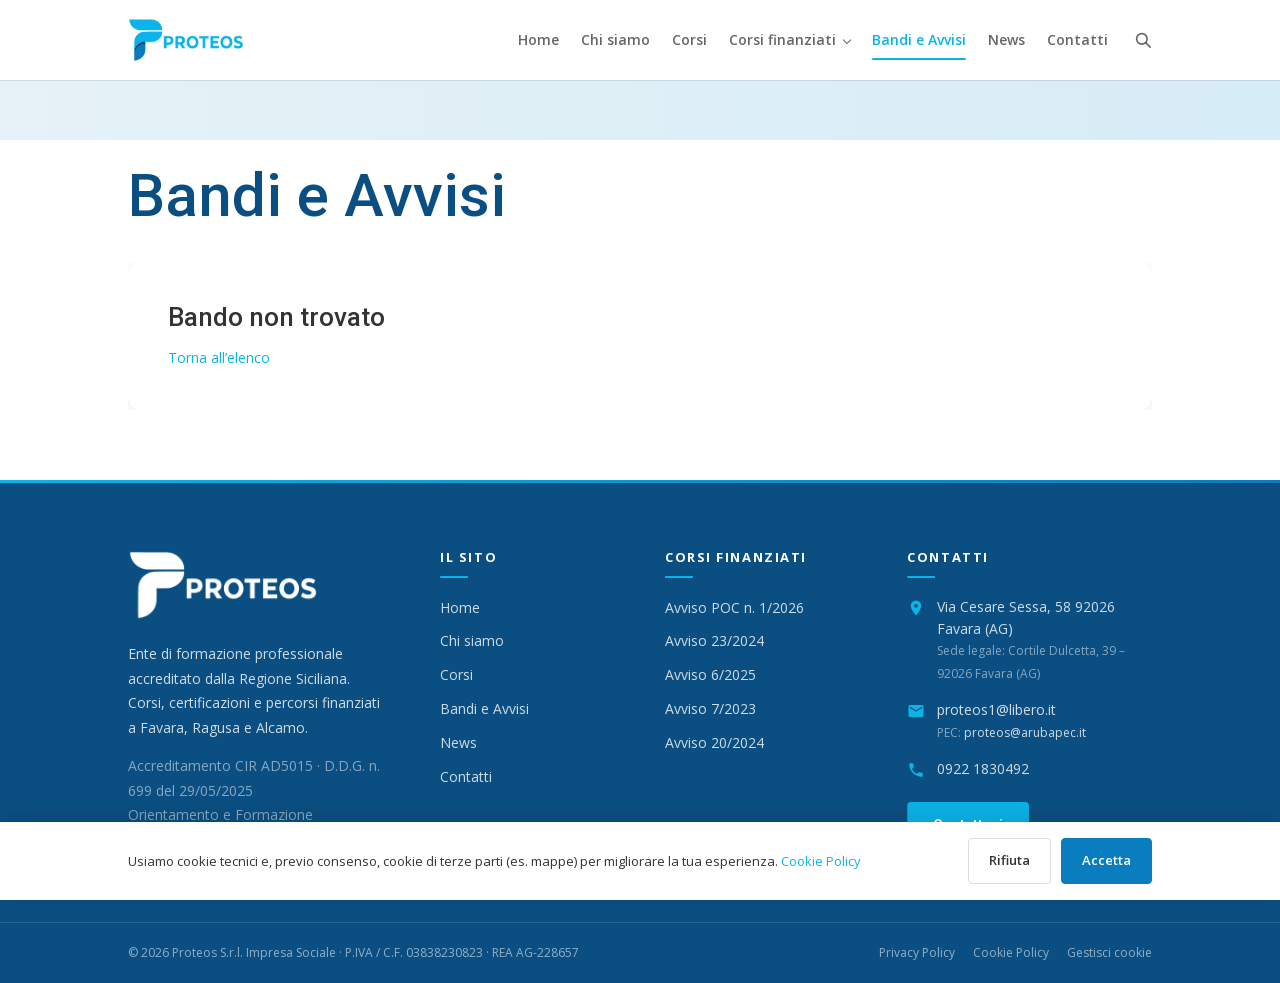
<file: bandi-e-avvisi/index.html>
<!doctype html>
<html lang="it">
<head>
  <meta charset="utf-8" />
  <meta name="viewport" content="width=device-width, initial-scale=1" />
  <title>Bandi di selezione per allievi, docenti e personale - Proteos</title>
  <meta name="description" content="Bandi di selezione Proteos per allievi, docenti e personale non docente dei corsi finanziati dalla Regione Siciliana, con PDF e allegati da scaricare." />
  <link rel="canonical" href="https://proteosformazione.it/bandi-e-avvisi/" />
  <meta property="og:type" content="website" />
  <meta property="og:site_name" content="Proteos S.r.l. Impresa Sociale" />
  <meta property="og:title" content="Bandi di selezione per allievi, docenti e personale - Proteos" />
  <meta property="og:description" content="Bandi di selezione Proteos per allievi, docenti e personale non docente dei corsi finanziati dalla Regione Siciliana, con PDF e allegati da scaricare." />
  <meta property="og:url" content="https://proteosformazione.it/bandi-e-avvisi/" />
  <meta property="og:image" content="https://proteosformazione.it/img/og-image.jpg" />
  <meta property="og:image:width" content="1200" />
  <meta property="og:image:height" content="630" />
  <meta property="og:locale" content="it_IT" />
  <meta name="twitter:card" content="summary_large_image" />
  <meta name="theme-color" content="#0a7dbe" />
  <link rel="icon" type="image/png" sizes="32x32" href="/img/favicon-32.png" />
  <link rel="icon" type="image/png" sizes="64x64" href="/img/favicon-64.png" />
  <link rel="apple-touch-icon" href="/img/apple-touch-icon.png" />
  <link rel="preload" as="font" type="font/woff2" href="/fonts/open-sans-400-latin.woff2" crossorigin />
  <link rel="preload" as="font" type="font/woff2" href="/fonts/roboto-500-latin.woff2" crossorigin />
  <link rel="preconnect" href="https://jqlzuovigrxcbmazyysg.supabase.co" crossorigin />
  <link rel="stylesheet" href="/fonts/fonts.css" />
  <link rel="stylesheet" href="/style.css?v=196eb2fd" />
  
  <script>document.documentElement.classList.add('fx');setTimeout(function(){if(!window.ProteosFX)document.documentElement.classList.remove('fx')},2500)</script>
  <script type="application/ld+json">{"@context":"https://schema.org","@graph":[{"@type":"EducationalOrganization","@id":"https://proteosformazione.it/#organizzazione","name":"Proteos S.r.l. Impresa Sociale","alternateName":"Proteos","url":"https://proteosformazione.it/","logo":"https://proteosformazione.it/img/logo.png","image":"https://proteosformazione.it/img/og-image.jpg","description":"Ente di formazione professionale accreditato dalla Regione Siciliana (CIR AD5015): corsi di qualifica gratuiti, percorsi GOL e tirocini.","telephone":"+39 0922 1830492","email":"proteos1@libero.it","vatID":"IT03838230823","taxID":"03838230823","address":{"@type":"PostalAddress","streetAddress":"Via Cesare Sessa, 58","postalCode":"92026","addressLocality":"Favara","addressRegion":"AG","addressCountry":"IT"},"geo":{"@type":"GeoCoordinates","latitude":37.3191283,"longitude":13.6662229},"areaServed":[{"@type":"City","name":"Favara"},{"@type":"City","name":"Agrigento"},{"@type":"City","name":"Ragusa"},{"@type":"City","name":"Alcamo"},{"@type":"State","name":"Sicilia"}]},{"@type":"BreadcrumbList","itemListElement":[{"@type":"ListItem","position":1,"name":"Home","item":"https://proteosformazione.it/"},{"@type":"ListItem","position":2,"name":"Bandi e Avvisi","item":"https://proteosformazione.it/bandi-e-avvisi/"}]}]}</script>
</head>
<body>
  <header class="site-header" id="top">
    <div class="container header-inner">
      <a class="logo" href="/" aria-label="Proteos – Home">
        <img src="/img/logo-header.webp" alt="Proteos – Ente di Formazione Professionale" width="360" height="134" />
      </a>
      <nav class="main-nav" aria-label="Menu principale">
        <ul id="primary-menu">
          <li class=""><a href="/">Home</a></li>
          <li class=""><a href="/chi-siamo/">Chi siamo</a></li>
          <li class=""><a href="/corsi/">Corsi</a></li>
          <li class="has-sub"><a href="#" aria-haspopup="true" aria-expanded="false">Corsi finanziati</a><ul class="sub-menu" data-cms="nav-avvisi"><li><a href="/avviso/avviso-1-2026-poc/">Avviso POC n. 1/2026</a></li><li><a href="/avviso/avviso-23-2024/">Avviso 23/2024</a></li><li><a href="/avviso/avviso-6-2025/">Avviso 6/2025</a></li><li><a href="/avviso/avviso-7-2023/">Avviso 7/2023</a></li><li><a href="/avviso/avviso-20-2024/">Avviso 20/2024</a></li></ul></li>
          <li class="current"><a href="/bandi-e-avvisi/">Bandi e Avvisi</a></li>
          <li class=""><a href="/news/">News</a></li>
          <li class=""><a href="/contatti/">Contatti</a></li>
        </ul>
        <button class="search-toggle" type="button" aria-label="Cerca" aria-expanded="false">
          <svg viewBox="0 0 24 24" width="18" height="18" aria-hidden="true"><circle cx="10.5" cy="10.5" r="7" fill="none" stroke="currentColor" stroke-width="2.2"/><path d="M16 16l5.5 5.5" stroke="currentColor" stroke-width="2.2" stroke-linecap="round"/></svg>
        </button>
        <button class="menu-toggle" type="button" aria-label="Apri menu" aria-expanded="false" aria-controls="primary-menu">
          <span></span><span></span><span></span>
        </button>
      </nav>
    </div>
    <form class="search-bar" action="/news/" method="get" role="search" hidden>
      <div class="container">
        <input type="search" name="s" placeholder="Cerca …" aria-label="Cerca nel sito" />
        <button type="button" class="search-close" aria-label="Chiudi ricerca">&times;</button>
      </div>
    </form>
  </header>

  <main id="main">

    <section class="section section-white blog-page">
      <div class="container">
        <h1 class="blog-title">Bandi e Avvisi</h1>
        <div class="blog-sheet" data-cms="bandi"><p class="cms-loading">Caricamento…</p></div>
      </div>
    </section>

  </main>

  <footer class="site-footer">
    <div class="container footer-grid">
      <div class="footer-about">
        <img class="footer-logo" src="/img/logo-white-sm.webp" alt="Proteos" width="400" height="148" loading="lazy" />
        <p>Ente di formazione professionale accreditato dalla Regione Siciliana. Corsi, certificazioni e percorsi finanziati a Favara, Ragusa e Alcamo.</p>
        <p class="footer-accr">Accreditamento CIR AD5015 · D.D.G. n. 699 del 29/05/2025<br>Orientamento e Formazione professionale (B, D)</p>
      </div>
      <nav class="footer-links" aria-label="Menu footer">
        <h4>Il sito</h4>
        <ul>
          <li><a href="/">Home</a></li>
          <li><a href="/chi-siamo/">Chi siamo</a></li>
          <li><a href="/corsi/">Corsi</a></li>
          <li><a href="/bandi-e-avvisi/">Bandi e Avvisi</a></li>
          <li><a href="/news/">News</a></li>
          <li><a href="/contatti/">Contatti</a></li>
        </ul>
      </nav>
      <nav class="footer-links" aria-label="Corsi finanziati">
        <h4>Corsi finanziati</h4>
        <ul data-cms="nav-avvisi">
          <li><a href="/avviso/avviso-1-2026-poc/">Avviso POC n. 1/2026</a></li>
          <li><a href="/avviso/avviso-23-2024/">Avviso 23/2024</a></li>
          <li><a href="/avviso/avviso-6-2025/">Avviso 6/2025</a></li>
          <li><a href="/avviso/avviso-7-2023/">Avviso 7/2023</a></li>
          <li><a href="/avviso/avviso-20-2024/">Avviso 20/2024</a></li>
        </ul>
      </nav>
      <div class="footer-contact">
        <h4>Contatti</h4>
        <ul class="contact-list">
          <li><svg viewBox="0 0 24 24" aria-hidden="true"><path fill="currentColor" d="M12 2a7 7 0 0 0-7 7c0 5.25 7 13 7 13s7-7.75 7-13a7 7 0 0 0-7-7zm0 9.5A2.5 2.5 0 1 1 12 6.5a2.5 2.5 0 0 1 0 5z"/></svg><span>Via Cesare Sessa, 58 92026 Favara (AG)<br><small>Sede legale: Cortile Dulcetta, 39 – 92026 Favara (AG)</small></span></li>
          <li><svg viewBox="0 0 24 24" aria-hidden="true"><path fill="currentColor" d="M20 4H4a2 2 0 0 0-2 2v12a2 2 0 0 0 2 2h16a2 2 0 0 0 2-2V6a2 2 0 0 0-2-2zm0 4-8 5-8-5V6l8 5 8-5z"/></svg><span><a href="mailto:proteos1@libero.it">proteos1@libero.it</a><br><small>PEC: <a href="mailto:proteos@arubapec.it">proteos@arubapec.it</a></small></span></li>
          <li><svg viewBox="0 0 24 24" aria-hidden="true"><path fill="currentColor" d="M6.6 10.8a15.1 15.1 0 0 0 6.6 6.6l2.2-2.2a1 1 0 0 1 1-.25 11.4 11.4 0 0 0 3.6.57 1 1 0 0 1 1 1V20a1 1 0 0 1-1 1A17 17 0 0 1 3 4a1 1 0 0 1 1-1h3.5a1 1 0 0 1 1 1c0 1.25.2 2.45.57 3.6a1 1 0 0 1-.25 1z"/></svg><a href="tel:09221830492">0922 1830492</a></li>
        </ul>
        <a class="btn btn-square btn-footer" href="/contatti/">Contattaci</a>
      </div>
    </div>
    <div class="footer-bottom">
      <div class="container footer-bottom-inner">
        <p>© 2026 Proteos S.r.l. Impresa Sociale · P.IVA / C.F. 03838230823 · REA AG-228657</p>
        <p class="footer-legal"><a href="/privacy-policy/">Privacy Policy</a><a href="/cookie-policy/">Cookie Policy</a><button type="button" class="link-btn" id="cookie-manage">Gestisci cookie</button></p>
      </div>
    </div>
  </footer>

  <div class="cookie-banner" id="cookie-banner" role="dialog" aria-label="Gestisci consenso cookie" hidden>
    <div class="container cookie-inner">
      <p>Usiamo cookie tecnici e, previo consenso, cookie di terze parti (es. mappe) per migliorare la tua esperienza. <a href="/cookie-policy/">Cookie Policy</a></p>
      <div class="cookie-buttons">
        <button type="button" data-consent="deny">Rifiuta</button>
        <button type="button" class="cookie-accept" data-consent="accept">Accetta</button>
      </div>
    </div>
  </div>
  <button type="button" class="cookie-badge" id="cookie-badge" aria-label="Gestisci consenso cookie" hidden>
    <svg viewBox="0 0 24 24" width="22" height="22" aria-hidden="true"><path fill="currentColor" d="M12 2a10 10 0 1 0 10 10c0-.7-.1-1.3-.2-2a3 3 0 0 1-3.3-3.3A3 3 0 0 1 15.2 3a10 10 0 0 0-3.2-1zm-3 6a1.5 1.5 0 1 1 0 3 1.5 1.5 0 0 1 0-3zm6 4a1.5 1.5 0 1 1 0 3 1.5 1.5 0 0 1 0-3zm-5 3a1.5 1.5 0 1 1 0 3 1.5 1.5 0 0 1 0-3z"/></svg>
  </button>

  <script src="/site.js?v=f181f12a" defer></script>
  <script src="/fx.js?v=ab6ab031" defer></script>
  <script src="/config.js?v=7388af4e" defer></script>
  <script src="/render.js?v=b1f4277b" defer></script>
  <script src="/cms.js?v=dc2482e6" defer></script>
</body>
</html>
</file>
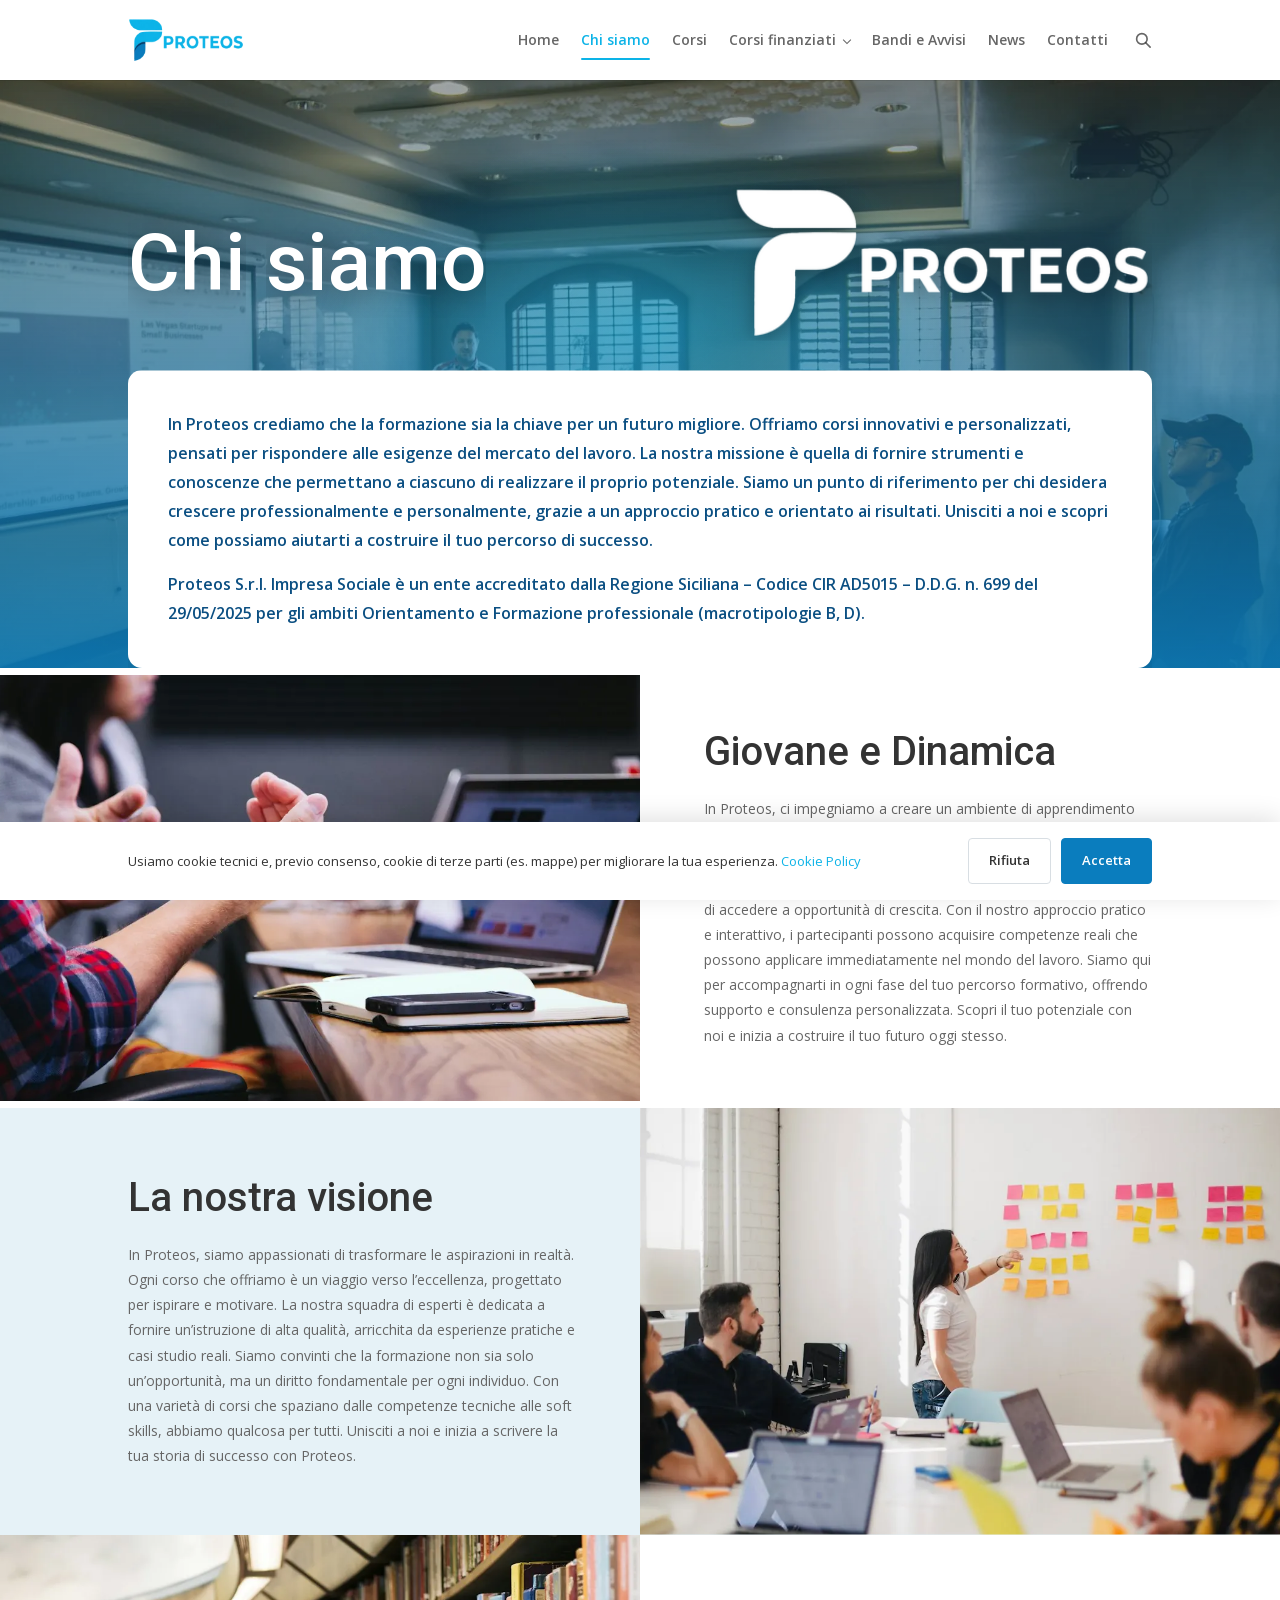
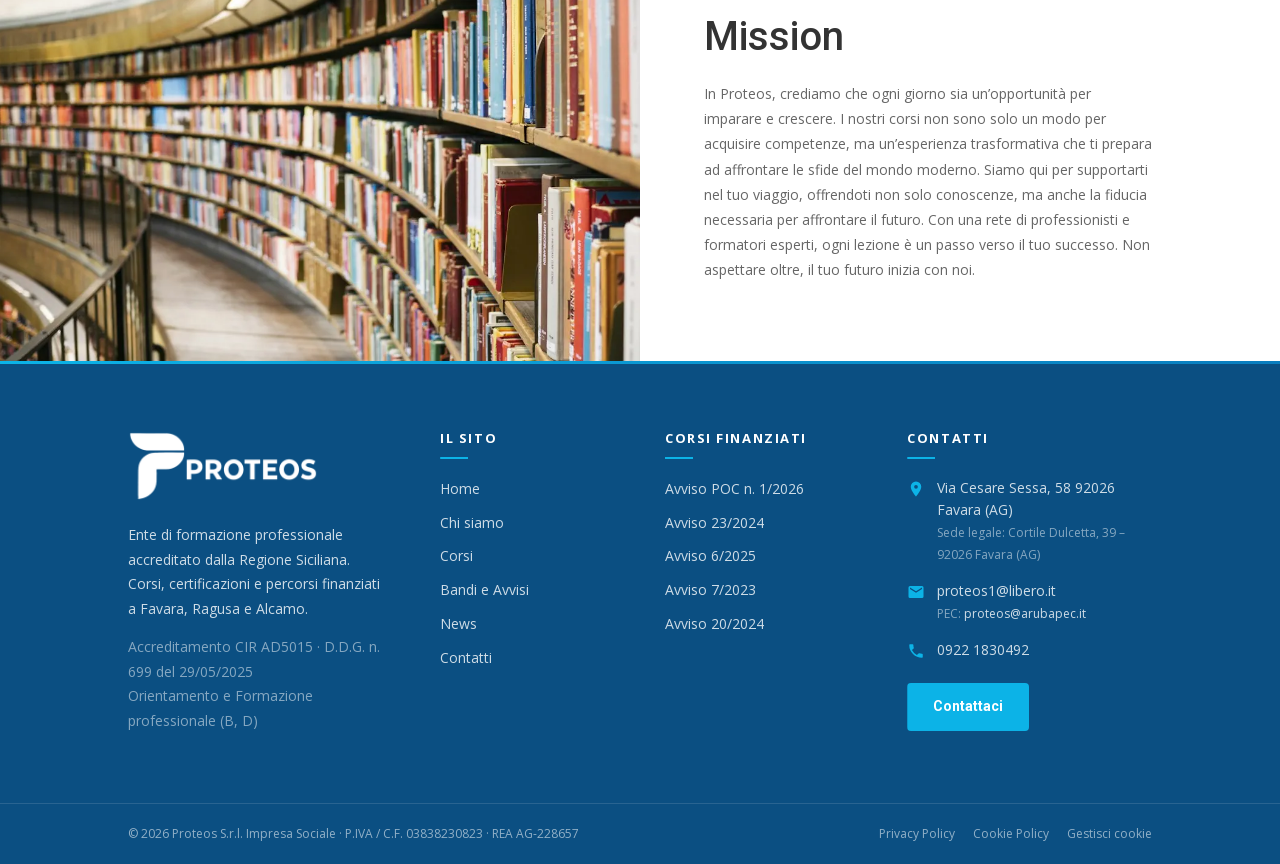
<file: chi-siamo/index.html>
<!doctype html>
<html lang="it">
<head>
  <meta charset="utf-8" />
  <meta name="viewport" content="width=device-width, initial-scale=1" />
  <title>Chi siamo – Proteos, ente di formazione accreditato a Favara (AG)</title>
  <meta name="description" content="Proteos S.r.l. Impresa Sociale è un ente di formazione professionale accreditato dalla Regione Siciliana (CIR AD5015) con sede a Favara (AG): la nostra missione e i nostri valori." />
  <link rel="canonical" href="https://proteosformazione.it/chi-siamo/" />
  <meta property="og:type" content="website" />
  <meta property="og:site_name" content="Proteos S.r.l. Impresa Sociale" />
  <meta property="og:title" content="Chi siamo – Proteos, ente di formazione accreditato a Favara (AG)" />
  <meta property="og:description" content="Proteos S.r.l. Impresa Sociale è un ente di formazione professionale accreditato dalla Regione Siciliana (CIR AD5015) con sede a Favara (AG): la nostra missione e i nostri valori." />
  <meta property="og:url" content="https://proteosformazione.it/chi-siamo/" />
  <meta property="og:image" content="https://proteosformazione.it/img/og-image.jpg" />
  <meta property="og:image:width" content="1200" />
  <meta property="og:image:height" content="630" />
  <meta property="og:locale" content="it_IT" />
  <meta name="twitter:card" content="summary_large_image" />
  <meta name="theme-color" content="#0a7dbe" />
  <link rel="icon" type="image/png" sizes="32x32" href="/img/favicon-32.png" />
  <link rel="icon" type="image/png" sizes="64x64" href="/img/favicon-64.png" />
  <link rel="apple-touch-icon" href="/img/apple-touch-icon.png" />
  <link rel="preload" as="font" type="font/woff2" href="/fonts/open-sans-400-latin.woff2" crossorigin />
  <link rel="preload" as="font" type="font/woff2" href="/fonts/roboto-500-latin.woff2" crossorigin />
  <link rel="preconnect" href="https://jqlzuovigrxcbmazyysg.supabase.co" crossorigin />
  <link rel="stylesheet" href="/fonts/fonts.css" />
  <link rel="stylesheet" href="/style.css?v=196eb2fd" />
  
  <script>document.documentElement.classList.add('fx');setTimeout(function(){if(!window.ProteosFX)document.documentElement.classList.remove('fx')},2500)</script>
  <script type="application/ld+json">{"@context":"https://schema.org","@graph":[{"@type":"EducationalOrganization","@id":"https://proteosformazione.it/#organizzazione","name":"Proteos S.r.l. Impresa Sociale","alternateName":"Proteos","url":"https://proteosformazione.it/","logo":"https://proteosformazione.it/img/logo.png","image":"https://proteosformazione.it/img/og-image.jpg","description":"Ente di formazione professionale accreditato dalla Regione Siciliana (CIR AD5015): corsi di qualifica gratuiti, percorsi GOL e tirocini.","telephone":"+39 0922 1830492","email":"proteos1@libero.it","vatID":"IT03838230823","taxID":"03838230823","address":{"@type":"PostalAddress","streetAddress":"Via Cesare Sessa, 58","postalCode":"92026","addressLocality":"Favara","addressRegion":"AG","addressCountry":"IT"},"geo":{"@type":"GeoCoordinates","latitude":37.3191283,"longitude":13.6662229},"areaServed":[{"@type":"City","name":"Favara"},{"@type":"City","name":"Agrigento"},{"@type":"City","name":"Ragusa"},{"@type":"City","name":"Alcamo"},{"@type":"State","name":"Sicilia"}]},{"@type":"BreadcrumbList","itemListElement":[{"@type":"ListItem","position":1,"name":"Home","item":"https://proteosformazione.it/"},{"@type":"ListItem","position":2,"name":"Chi siamo","item":"https://proteosformazione.it/chi-siamo/"}]}]}</script>
</head>
<body>
  <header class="site-header" id="top">
    <div class="container header-inner">
      <a class="logo" href="/" aria-label="Proteos – Home">
        <img src="/img/logo-header.webp" alt="Proteos – Ente di Formazione Professionale" width="360" height="134" />
      </a>
      <nav class="main-nav" aria-label="Menu principale">
        <ul id="primary-menu">
          <li class=""><a href="/">Home</a></li>
          <li class="current"><a href="/chi-siamo/">Chi siamo</a></li>
          <li class=""><a href="/corsi/">Corsi</a></li>
          <li class="has-sub"><a href="#" aria-haspopup="true" aria-expanded="false">Corsi finanziati</a><ul class="sub-menu" data-cms="nav-avvisi"><li><a href="/avviso/avviso-1-2026-poc/">Avviso POC n. 1/2026</a></li><li><a href="/avviso/avviso-23-2024/">Avviso 23/2024</a></li><li><a href="/avviso/avviso-6-2025/">Avviso 6/2025</a></li><li><a href="/avviso/avviso-7-2023/">Avviso 7/2023</a></li><li><a href="/avviso/avviso-20-2024/">Avviso 20/2024</a></li></ul></li>
          <li class=""><a href="/bandi-e-avvisi/">Bandi e Avvisi</a></li>
          <li class=""><a href="/news/">News</a></li>
          <li class=""><a href="/contatti/">Contatti</a></li>
        </ul>
        <button class="search-toggle" type="button" aria-label="Cerca" aria-expanded="false">
          <svg viewBox="0 0 24 24" width="18" height="18" aria-hidden="true"><circle cx="10.5" cy="10.5" r="7" fill="none" stroke="currentColor" stroke-width="2.2"/><path d="M16 16l5.5 5.5" stroke="currentColor" stroke-width="2.2" stroke-linecap="round"/></svg>
        </button>
        <button class="menu-toggle" type="button" aria-label="Apri menu" aria-expanded="false" aria-controls="primary-menu">
          <span></span><span></span><span></span>
        </button>
      </nav>
    </div>
    <form class="search-bar" action="/news/" method="get" role="search" hidden>
      <div class="container">
        <input type="search" name="s" placeholder="Cerca …" aria-label="Cerca nel sito" />
        <button type="button" class="search-close" aria-label="Chiudi ricerca">&times;</button>
      </div>
    </form>
  </header>

  <main id="main">

    <section class="hero hero-page hero-chi">
      <div class="hero-media" data-parallax="0.18" aria-hidden="true"><img src="/img/photos/hero_chi.webp" srcset="/img/photos/hero_chi-900.webp 900w, /img/photos/hero_chi.webp 1800w" sizes="100vw" alt="" width="1800" height="1200" fetchpriority="high" decoding="async" /></div>
      <div class="hero-shade"></div>
      <div class="container hero-split">
        <div class="hero-title"><h1 data-split>Chi siamo</h1></div>
        <div class="hero-side"><img src="/img/logo-white-sm.webp" alt="Proteos" width="400" height="148" /></div>
      </div>
      <div class="container">
        <div class="hero-card">
          <p>In Proteos crediamo che la formazione sia la chiave per un futuro migliore. Offriamo corsi innovativi e personalizzati, pensati per rispondere alle esigenze del mercato del lavoro. La nostra missione è quella di fornire strumenti e conoscenze che permettano a ciascuno di realizzare il proprio potenziale. Siamo un punto di riferimento per chi desidera crescere professionalmente e personalmente, grazie a un approccio pratico e orientato ai risultati. Unisciti a noi e scopri come possiamo aiutarti a costruire il tuo percorso di successo.</p>
          <p class="accr">Proteos S.r.l. Impresa Sociale è un ente accreditato dalla Regione Siciliana – Codice CIR AD5015 – D.D.G. n. 699 del 29/05/2025 per gli ambiti Orientamento e Formazione professionale (macrotipologie B, D).</p>
        </div>
      </div>
    </section>

    <section class="section section-white split">
      <div class="container split-inner">
        <div class="split-media"><img src="/img/photos/chi1.webp" alt="" width="1200" height="800" decoding="async" data-parallax="0.07" /></div>
        <div class="split-text">
          <h2>Giovane e Dinamica</h2>
          <p>In Proteos, ci impegniamo a creare un ambiente di apprendimento stimolante e inclusivo. I nostri corsi sono progettati per essere accessibili a tutti, indipendentemente dal livello di esperienza. Crediamo fermamente che ogni persona abbia il diritto di formarsi e di accedere a opportunità di crescita. Con il nostro approccio pratico e interattivo, i partecipanti possono acquisire competenze reali che possono applicare immediatamente nel mondo del lavoro. Siamo qui per accompagnarti in ogni fase del tuo percorso formativo, offrendo supporto e consulenza personalizzata. Scopri il tuo potenziale con noi e inizia a costruire il tuo futuro oggi stesso.</p>
        </div>
      </div>
    </section>

    <section class="section section-light split split-rev">
      <div class="container split-inner">
        <div class="split-text">
          <h2>La nostra visione</h2>
          <p>In Proteos, siamo appassionati di trasformare le aspirazioni in realtà. Ogni corso che offriamo è un viaggio verso l’eccellenza, progettato per ispirare e motivare. La nostra squadra di esperti è dedicata a fornire un’istruzione di alta qualità, arricchita da esperienze pratiche e casi studio reali. Siamo convinti che la formazione non sia solo un’opportunità, ma un diritto fondamentale per ogni individuo. Con una varietà di corsi che spaziano dalle competenze tecniche alle soft skills, abbiamo qualcosa per tutti. Unisciti a noi e inizia a scrivere la tua storia di successo con Proteos.</p>
        </div>
        <div class="split-media"><img src="/img/photos/chi2.webp" alt="" width="1200" height="800" decoding="async" data-parallax="0.07" /></div>
      </div>
    </section>

    <section class="section section-white split">
      <div class="container split-inner">
        <div class="split-media"><img src="/img/photos/chi3.webp" alt="" width="1200" height="800" decoding="async" data-parallax="0.07" /></div>
        <div class="split-text">
          <h2>Mission</h2>
          <p>In Proteos, crediamo che ogni giorno sia un’opportunità per imparare e crescere. I nostri corsi non sono solo un modo per acquisire competenze, ma un’esperienza trasformativa che ti prepara ad affrontare le sfide del mondo moderno. Siamo qui per supportarti nel tuo viaggio, offrendoti non solo conoscenze, ma anche la fiducia necessaria per affrontare il futuro. Con una rete di professionisti e formatori esperti, ogni lezione è un passo verso il tuo successo. Non aspettare oltre, il tuo futuro inizia con noi.</p>
        </div>
      </div>
    </section>

  </main>

  <footer class="site-footer">
    <div class="container footer-grid">
      <div class="footer-about">
        <img class="footer-logo" src="/img/logo-white-sm.webp" alt="Proteos" width="400" height="148" loading="lazy" />
        <p>Ente di formazione professionale accreditato dalla Regione Siciliana. Corsi, certificazioni e percorsi finanziati a Favara, Ragusa e Alcamo.</p>
        <p class="footer-accr">Accreditamento CIR AD5015 · D.D.G. n. 699 del 29/05/2025<br>Orientamento e Formazione professionale (B, D)</p>
      </div>
      <nav class="footer-links" aria-label="Menu footer">
        <h4>Il sito</h4>
        <ul>
          <li><a href="/">Home</a></li>
          <li><a href="/chi-siamo/">Chi siamo</a></li>
          <li><a href="/corsi/">Corsi</a></li>
          <li><a href="/bandi-e-avvisi/">Bandi e Avvisi</a></li>
          <li><a href="/news/">News</a></li>
          <li><a href="/contatti/">Contatti</a></li>
        </ul>
      </nav>
      <nav class="footer-links" aria-label="Corsi finanziati">
        <h4>Corsi finanziati</h4>
        <ul data-cms="nav-avvisi">
          <li><a href="/avviso/avviso-1-2026-poc/">Avviso POC n. 1/2026</a></li>
          <li><a href="/avviso/avviso-23-2024/">Avviso 23/2024</a></li>
          <li><a href="/avviso/avviso-6-2025/">Avviso 6/2025</a></li>
          <li><a href="/avviso/avviso-7-2023/">Avviso 7/2023</a></li>
          <li><a href="/avviso/avviso-20-2024/">Avviso 20/2024</a></li>
        </ul>
      </nav>
      <div class="footer-contact">
        <h4>Contatti</h4>
        <ul class="contact-list">
          <li><svg viewBox="0 0 24 24" aria-hidden="true"><path fill="currentColor" d="M12 2a7 7 0 0 0-7 7c0 5.25 7 13 7 13s7-7.75 7-13a7 7 0 0 0-7-7zm0 9.5A2.5 2.5 0 1 1 12 6.5a2.5 2.5 0 0 1 0 5z"/></svg><span>Via Cesare Sessa, 58 92026 Favara (AG)<br><small>Sede legale: Cortile Dulcetta, 39 – 92026 Favara (AG)</small></span></li>
          <li><svg viewBox="0 0 24 24" aria-hidden="true"><path fill="currentColor" d="M20 4H4a2 2 0 0 0-2 2v12a2 2 0 0 0 2 2h16a2 2 0 0 0 2-2V6a2 2 0 0 0-2-2zm0 4-8 5-8-5V6l8 5 8-5z"/></svg><span><a href="mailto:proteos1@libero.it">proteos1@libero.it</a><br><small>PEC: <a href="mailto:proteos@arubapec.it">proteos@arubapec.it</a></small></span></li>
          <li><svg viewBox="0 0 24 24" aria-hidden="true"><path fill="currentColor" d="M6.6 10.8a15.1 15.1 0 0 0 6.6 6.6l2.2-2.2a1 1 0 0 1 1-.25 11.4 11.4 0 0 0 3.6.57 1 1 0 0 1 1 1V20a1 1 0 0 1-1 1A17 17 0 0 1 3 4a1 1 0 0 1 1-1h3.5a1 1 0 0 1 1 1c0 1.25.2 2.45.57 3.6a1 1 0 0 1-.25 1z"/></svg><a href="tel:09221830492">0922 1830492</a></li>
        </ul>
        <a class="btn btn-square btn-footer" href="/contatti/">Contattaci</a>
      </div>
    </div>
    <div class="footer-bottom">
      <div class="container footer-bottom-inner">
        <p>© 2026 Proteos S.r.l. Impresa Sociale · P.IVA / C.F. 03838230823 · REA AG-228657</p>
        <p class="footer-legal"><a href="/privacy-policy/">Privacy Policy</a><a href="/cookie-policy/">Cookie Policy</a><button type="button" class="link-btn" id="cookie-manage">Gestisci cookie</button></p>
      </div>
    </div>
  </footer>

  <div class="cookie-banner" id="cookie-banner" role="dialog" aria-label="Gestisci consenso cookie" hidden>
    <div class="container cookie-inner">
      <p>Usiamo cookie tecnici e, previo consenso, cookie di terze parti (es. mappe) per migliorare la tua esperienza. <a href="/cookie-policy/">Cookie Policy</a></p>
      <div class="cookie-buttons">
        <button type="button" data-consent="deny">Rifiuta</button>
        <button type="button" class="cookie-accept" data-consent="accept">Accetta</button>
      </div>
    </div>
  </div>
  <button type="button" class="cookie-badge" id="cookie-badge" aria-label="Gestisci consenso cookie" hidden>
    <svg viewBox="0 0 24 24" width="22" height="22" aria-hidden="true"><path fill="currentColor" d="M12 2a10 10 0 1 0 10 10c0-.7-.1-1.3-.2-2a3 3 0 0 1-3.3-3.3A3 3 0 0 1 15.2 3a10 10 0 0 0-3.2-1zm-3 6a1.5 1.5 0 1 1 0 3 1.5 1.5 0 0 1 0-3zm6 4a1.5 1.5 0 1 1 0 3 1.5 1.5 0 0 1 0-3zm-5 3a1.5 1.5 0 1 1 0 3 1.5 1.5 0 0 1 0-3z"/></svg>
  </button>

  <script src="/site.js?v=f181f12a" defer></script>
  <script src="/fx.js?v=ab6ab031" defer></script>
  <script src="/config.js?v=7388af4e" defer></script>
  <script src="/render.js?v=b1f4277b" defer></script>
  <script src="/cms.js?v=dc2482e6" defer></script>
</body>
</html>
</file>
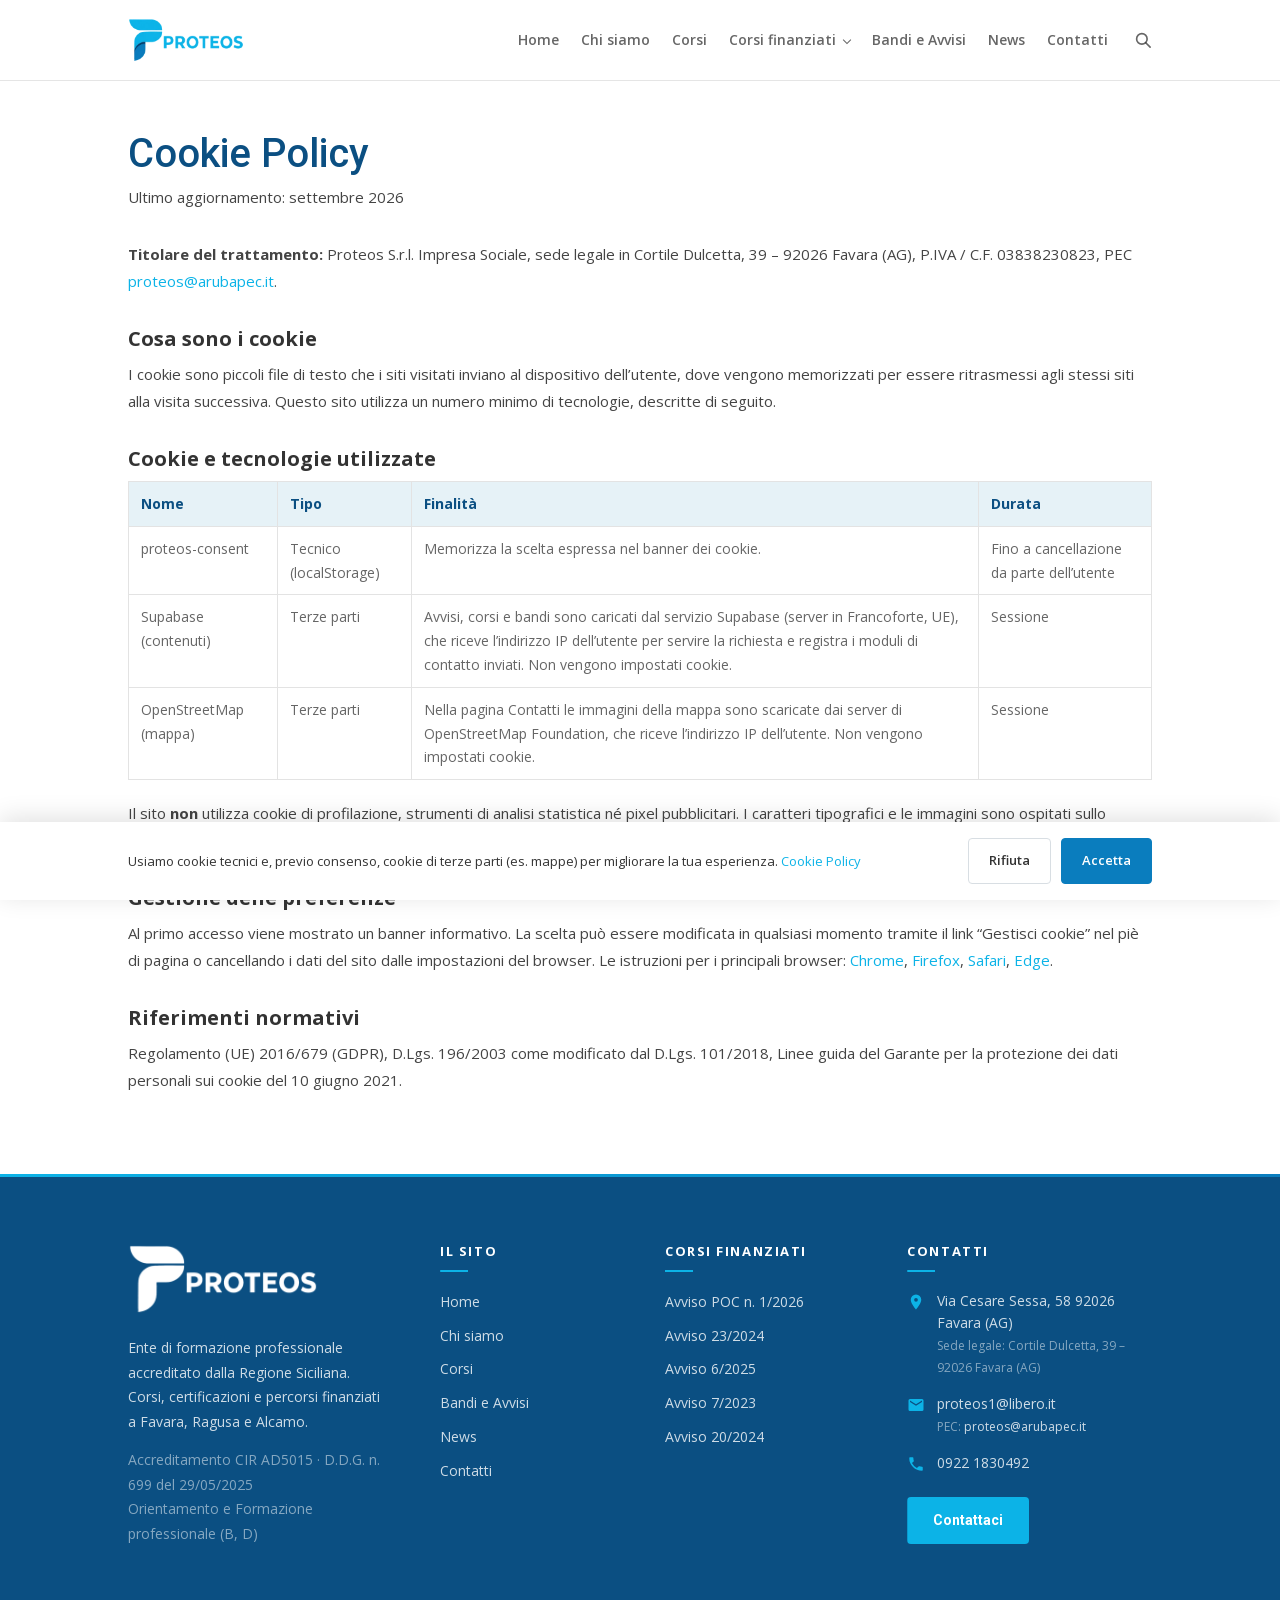
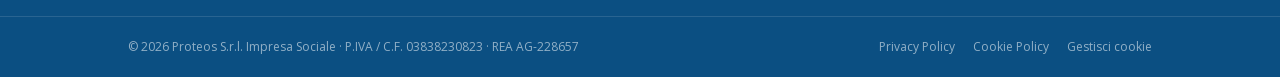
<file: cookie-policy/index.html>
<!doctype html>
<html lang="it">
<head>
  <meta charset="utf-8" />
  <meta name="viewport" content="width=device-width, initial-scale=1" />
  <title>Cookie Policy - Proteos</title>
  <meta name="description" content="Cookie Policy di Proteos S.r.l. Impresa Sociale – proteosformazione.it" />
  <link rel="canonical" href="https://proteosformazione.it/cookie-policy/" />
  <meta property="og:type" content="website" />
  <meta property="og:site_name" content="Proteos S.r.l. Impresa Sociale" />
  <meta property="og:title" content="Cookie Policy - Proteos" />
  <meta property="og:description" content="Cookie Policy di Proteos S.r.l. Impresa Sociale – proteosformazione.it" />
  <meta property="og:url" content="https://proteosformazione.it/cookie-policy/" />
  <meta property="og:image" content="https://proteosformazione.it/img/og-image.jpg" />
  <meta property="og:image:width" content="1200" />
  <meta property="og:image:height" content="630" />
  <meta property="og:locale" content="it_IT" />
  <meta name="twitter:card" content="summary_large_image" />
  <meta name="theme-color" content="#0a7dbe" />
  <link rel="icon" type="image/png" sizes="32x32" href="/img/favicon-32.png" />
  <link rel="icon" type="image/png" sizes="64x64" href="/img/favicon-64.png" />
  <link rel="apple-touch-icon" href="/img/apple-touch-icon.png" />
  <link rel="preload" as="font" type="font/woff2" href="/fonts/open-sans-400-latin.woff2" crossorigin />
  <link rel="preload" as="font" type="font/woff2" href="/fonts/roboto-500-latin.woff2" crossorigin />
  <link rel="preconnect" href="https://jqlzuovigrxcbmazyysg.supabase.co" crossorigin />
  <link rel="stylesheet" href="/fonts/fonts.css" />
  <link rel="stylesheet" href="/style.css?v=196eb2fd" />
  
  <script>document.documentElement.classList.add('fx');setTimeout(function(){if(!window.ProteosFX)document.documentElement.classList.remove('fx')},2500)</script>
  <script type="application/ld+json">{"@context":"https://schema.org","@graph":[{"@type":"EducationalOrganization","@id":"https://proteosformazione.it/#organizzazione","name":"Proteos S.r.l. Impresa Sociale","alternateName":"Proteos","url":"https://proteosformazione.it/","logo":"https://proteosformazione.it/img/logo.png","image":"https://proteosformazione.it/img/og-image.jpg","description":"Ente di formazione professionale accreditato dalla Regione Siciliana (CIR AD5015): corsi di qualifica gratuiti, percorsi GOL e tirocini.","telephone":"+39 0922 1830492","email":"proteos1@libero.it","vatID":"IT03838230823","taxID":"03838230823","address":{"@type":"PostalAddress","streetAddress":"Via Cesare Sessa, 58","postalCode":"92026","addressLocality":"Favara","addressRegion":"AG","addressCountry":"IT"},"geo":{"@type":"GeoCoordinates","latitude":37.3191283,"longitude":13.6662229},"areaServed":[{"@type":"City","name":"Favara"},{"@type":"City","name":"Agrigento"},{"@type":"City","name":"Ragusa"},{"@type":"City","name":"Alcamo"},{"@type":"State","name":"Sicilia"}]},{"@type":"BreadcrumbList","itemListElement":[{"@type":"ListItem","position":1,"name":"Home","item":"https://proteosformazione.it/"},{"@type":"ListItem","position":2,"name":"Cookie Policy","item":"https://proteosformazione.it/cookie-policy/"}]}]}</script>
</head>
<body>
  <header class="site-header" id="top">
    <div class="container header-inner">
      <a class="logo" href="/" aria-label="Proteos – Home">
        <img src="/img/logo-header.webp" alt="Proteos – Ente di Formazione Professionale" width="360" height="134" />
      </a>
      <nav class="main-nav" aria-label="Menu principale">
        <ul id="primary-menu">
          <li class=""><a href="/">Home</a></li>
          <li class=""><a href="/chi-siamo/">Chi siamo</a></li>
          <li class=""><a href="/corsi/">Corsi</a></li>
          <li class="has-sub"><a href="#" aria-haspopup="true" aria-expanded="false">Corsi finanziati</a><ul class="sub-menu" data-cms="nav-avvisi"><li><a href="/avviso/avviso-1-2026-poc/">Avviso POC n. 1/2026</a></li><li><a href="/avviso/avviso-23-2024/">Avviso 23/2024</a></li><li><a href="/avviso/avviso-6-2025/">Avviso 6/2025</a></li><li><a href="/avviso/avviso-7-2023/">Avviso 7/2023</a></li><li><a href="/avviso/avviso-20-2024/">Avviso 20/2024</a></li></ul></li>
          <li class=""><a href="/bandi-e-avvisi/">Bandi e Avvisi</a></li>
          <li class=""><a href="/news/">News</a></li>
          <li class=""><a href="/contatti/">Contatti</a></li>
        </ul>
        <button class="search-toggle" type="button" aria-label="Cerca" aria-expanded="false">
          <svg viewBox="0 0 24 24" width="18" height="18" aria-hidden="true"><circle cx="10.5" cy="10.5" r="7" fill="none" stroke="currentColor" stroke-width="2.2"/><path d="M16 16l5.5 5.5" stroke="currentColor" stroke-width="2.2" stroke-linecap="round"/></svg>
        </button>
        <button class="menu-toggle" type="button" aria-label="Apri menu" aria-expanded="false" aria-controls="primary-menu">
          <span></span><span></span><span></span>
        </button>
      </nav>
    </div>
    <form class="search-bar" action="/news/" method="get" role="search" hidden>
      <div class="container">
        <input type="search" name="s" placeholder="Cerca …" aria-label="Cerca nel sito" />
        <button type="button" class="search-close" aria-label="Chiudi ricerca">&times;</button>
      </div>
    </form>
  </header>

  <main id="main">

    <section class="section section-white legal-page">
      <div class="container narrow">
        <h1 class="page-title">Cookie Policy</h1>
        <p class="legal-updated">Ultimo aggiornamento: settembre 2026</p>
        
        <p><strong>Titolare del trattamento:</strong> Proteos S.r.l. Impresa Sociale, sede legale in Cortile Dulcetta, 39 – 92026 Favara (AG), P.IVA / C.F. 03838230823, PEC <a href="mailto:proteos@arubapec.it">proteos@arubapec.it</a>.</p>
        <h2>Cosa sono i cookie</h2>
        <p>I cookie sono piccoli file di testo che i siti visitati inviano al dispositivo dell’utente, dove vengono memorizzati per essere ritrasmessi agli stessi siti alla visita successiva. Questo sito utilizza un numero minimo di tecnologie, descritte di seguito.</p>
        <h2>Cookie e tecnologie utilizzate</h2>
        <table class="legal-table">
          <thead><tr><th>Nome</th><th>Tipo</th><th>Finalità</th><th>Durata</th></tr></thead>
          <tbody>
            <tr><td>proteos-consent</td><td>Tecnico (localStorage)</td><td>Memorizza la scelta espressa nel banner dei cookie.</td><td>Fino a cancellazione da parte dell’utente</td></tr>
            <tr><td>Supabase (contenuti)</td><td>Terze parti</td><td>Avvisi, corsi e bandi sono caricati dal servizio Supabase (server in Francoforte, UE), che riceve l’indirizzo IP dell’utente per servire la richiesta e registra i moduli di contatto inviati. Non vengono impostati cookie.</td><td>Sessione</td></tr>
            <tr><td>OpenStreetMap (mappa)</td><td>Terze parti</td><td>Nella pagina Contatti le immagini della mappa sono scaricate dai server di OpenStreetMap Foundation, che riceve l’indirizzo IP dell’utente. Non vengono impostati cookie.</td><td>Sessione</td></tr>
          </tbody>
        </table>
        <p>Il sito <strong>non</strong> utilizza cookie di profilazione, strumenti di analisi statistica né pixel pubblicitari. I caratteri tipografici e le immagini sono ospitati sullo stesso server del sito e non comportano richieste verso servizi terzi.</p>
        <h2>Gestione delle preferenze</h2>
        <p>Al primo accesso viene mostrato un banner informativo. La scelta può essere modificata in qualsiasi momento tramite il link “Gestisci cookie” nel piè di pagina o cancellando i dati del sito dalle impostazioni del browser. Le istruzioni per i principali browser: <a href="https://support.google.com/chrome/answer/95647" rel="noopener" target="_blank">Chrome</a>, <a href="https://support.mozilla.org/it/kb/Gestione%20dei%20cookie" rel="noopener" target="_blank">Firefox</a>, <a href="https://support.apple.com/it-it/guide/safari/sfri11471/mac" rel="noopener" target="_blank">Safari</a>, <a href="https://support.microsoft.com/it-it/microsoft-edge" rel="noopener" target="_blank">Edge</a>.</p>
        <h2>Riferimenti normativi</h2>
        <p>Regolamento (UE) 2016/679 (GDPR), D.Lgs. 196/2003 come modificato dal D.Lgs. 101/2018, Linee guida del Garante per la protezione dei dati personali sui cookie del 10 giugno 2021.</p>
    
      </div>
    </section>

  </main>

  <footer class="site-footer">
    <div class="container footer-grid">
      <div class="footer-about">
        <img class="footer-logo" src="/img/logo-white-sm.webp" alt="Proteos" width="400" height="148" loading="lazy" />
        <p>Ente di formazione professionale accreditato dalla Regione Siciliana. Corsi, certificazioni e percorsi finanziati a Favara, Ragusa e Alcamo.</p>
        <p class="footer-accr">Accreditamento CIR AD5015 · D.D.G. n. 699 del 29/05/2025<br>Orientamento e Formazione professionale (B, D)</p>
      </div>
      <nav class="footer-links" aria-label="Menu footer">
        <h4>Il sito</h4>
        <ul>
          <li><a href="/">Home</a></li>
          <li><a href="/chi-siamo/">Chi siamo</a></li>
          <li><a href="/corsi/">Corsi</a></li>
          <li><a href="/bandi-e-avvisi/">Bandi e Avvisi</a></li>
          <li><a href="/news/">News</a></li>
          <li><a href="/contatti/">Contatti</a></li>
        </ul>
      </nav>
      <nav class="footer-links" aria-label="Corsi finanziati">
        <h4>Corsi finanziati</h4>
        <ul data-cms="nav-avvisi">
          <li><a href="/avviso/avviso-1-2026-poc/">Avviso POC n. 1/2026</a></li>
          <li><a href="/avviso/avviso-23-2024/">Avviso 23/2024</a></li>
          <li><a href="/avviso/avviso-6-2025/">Avviso 6/2025</a></li>
          <li><a href="/avviso/avviso-7-2023/">Avviso 7/2023</a></li>
          <li><a href="/avviso/avviso-20-2024/">Avviso 20/2024</a></li>
        </ul>
      </nav>
      <div class="footer-contact">
        <h4>Contatti</h4>
        <ul class="contact-list">
          <li><svg viewBox="0 0 24 24" aria-hidden="true"><path fill="currentColor" d="M12 2a7 7 0 0 0-7 7c0 5.25 7 13 7 13s7-7.75 7-13a7 7 0 0 0-7-7zm0 9.5A2.5 2.5 0 1 1 12 6.5a2.5 2.5 0 0 1 0 5z"/></svg><span>Via Cesare Sessa, 58 92026 Favara (AG)<br><small>Sede legale: Cortile Dulcetta, 39 – 92026 Favara (AG)</small></span></li>
          <li><svg viewBox="0 0 24 24" aria-hidden="true"><path fill="currentColor" d="M20 4H4a2 2 0 0 0-2 2v12a2 2 0 0 0 2 2h16a2 2 0 0 0 2-2V6a2 2 0 0 0-2-2zm0 4-8 5-8-5V6l8 5 8-5z"/></svg><span><a href="mailto:proteos1@libero.it">proteos1@libero.it</a><br><small>PEC: <a href="mailto:proteos@arubapec.it">proteos@arubapec.it</a></small></span></li>
          <li><svg viewBox="0 0 24 24" aria-hidden="true"><path fill="currentColor" d="M6.6 10.8a15.1 15.1 0 0 0 6.6 6.6l2.2-2.2a1 1 0 0 1 1-.25 11.4 11.4 0 0 0 3.6.57 1 1 0 0 1 1 1V20a1 1 0 0 1-1 1A17 17 0 0 1 3 4a1 1 0 0 1 1-1h3.5a1 1 0 0 1 1 1c0 1.25.2 2.45.57 3.6a1 1 0 0 1-.25 1z"/></svg><a href="tel:09221830492">0922 1830492</a></li>
        </ul>
        <a class="btn btn-square btn-footer" href="/contatti/">Contattaci</a>
      </div>
    </div>
    <div class="footer-bottom">
      <div class="container footer-bottom-inner">
        <p>© 2026 Proteos S.r.l. Impresa Sociale · P.IVA / C.F. 03838230823 · REA AG-228657</p>
        <p class="footer-legal"><a href="/privacy-policy/">Privacy Policy</a><a href="/cookie-policy/">Cookie Policy</a><button type="button" class="link-btn" id="cookie-manage">Gestisci cookie</button></p>
      </div>
    </div>
  </footer>

  <div class="cookie-banner" id="cookie-banner" role="dialog" aria-label="Gestisci consenso cookie" hidden>
    <div class="container cookie-inner">
      <p>Usiamo cookie tecnici e, previo consenso, cookie di terze parti (es. mappe) per migliorare la tua esperienza. <a href="/cookie-policy/">Cookie Policy</a></p>
      <div class="cookie-buttons">
        <button type="button" data-consent="deny">Rifiuta</button>
        <button type="button" class="cookie-accept" data-consent="accept">Accetta</button>
      </div>
    </div>
  </div>
  <button type="button" class="cookie-badge" id="cookie-badge" aria-label="Gestisci consenso cookie" hidden>
    <svg viewBox="0 0 24 24" width="22" height="22" aria-hidden="true"><path fill="currentColor" d="M12 2a10 10 0 1 0 10 10c0-.7-.1-1.3-.2-2a3 3 0 0 1-3.3-3.3A3 3 0 0 1 15.2 3a10 10 0 0 0-3.2-1zm-3 6a1.5 1.5 0 1 1 0 3 1.5 1.5 0 0 1 0-3zm6 4a1.5 1.5 0 1 1 0 3 1.5 1.5 0 0 1 0-3zm-5 3a1.5 1.5 0 1 1 0 3 1.5 1.5 0 0 1 0-3z"/></svg>
  </button>

  <script src="/site.js?v=f181f12a" defer></script>
  <script src="/fx.js?v=ab6ab031" defer></script>
  <script src="/config.js?v=7388af4e" defer></script>
  <script src="/render.js?v=b1f4277b" defer></script>
  <script src="/cms.js?v=dc2482e6" defer></script>
</body>
</html>
</file>
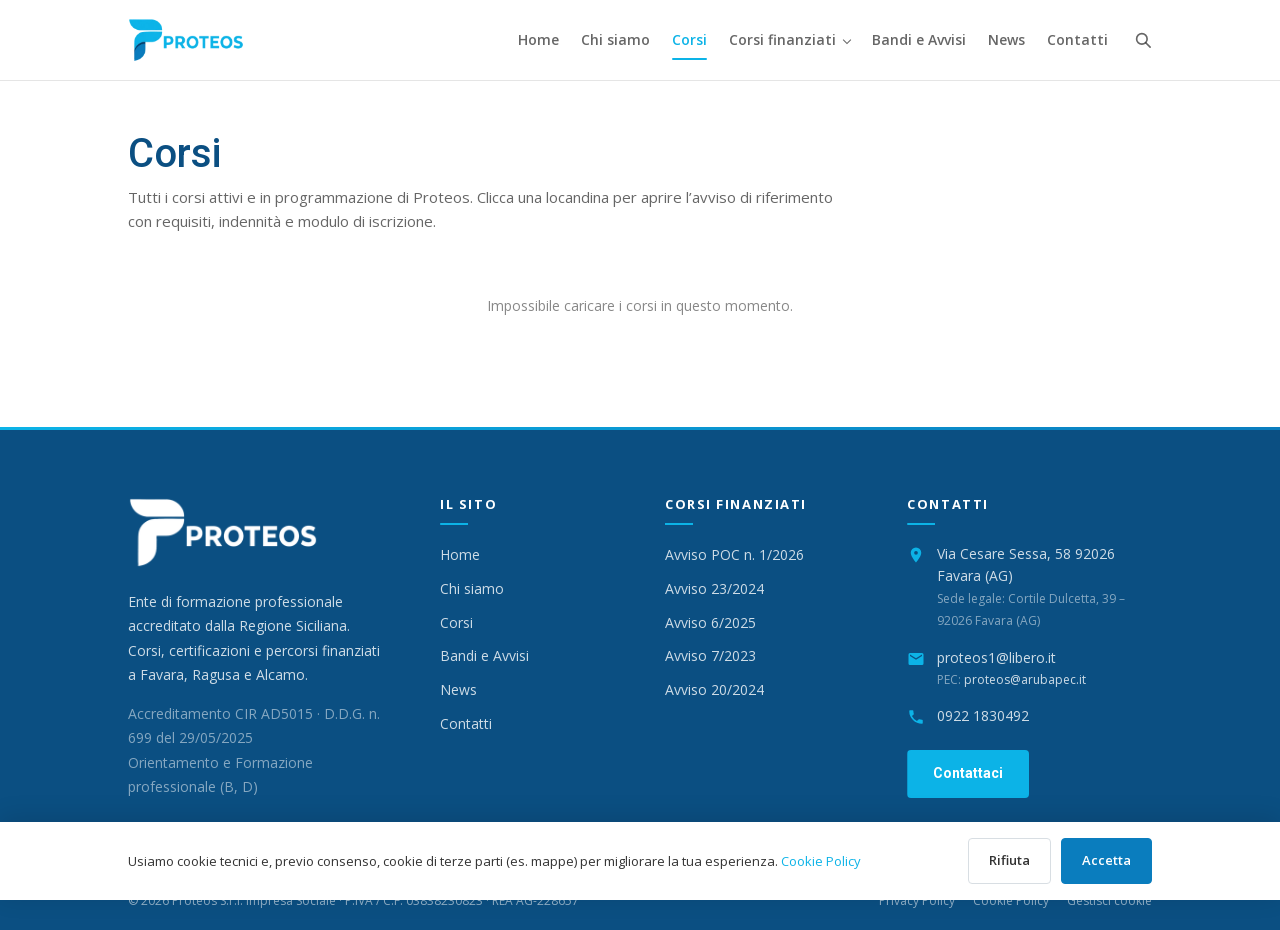
<file: corsi/index.html>
<!doctype html>
<html lang="it">
<head>
  <meta charset="utf-8" />
  <meta name="viewport" content="width=device-width, initial-scale=1" />
  <title>Corsi di formazione gratuiti a Favara (AG) e in Sicilia - Proteos</title>
  <meta name="description" content="I corsi di formazione professionale gratuiti di Proteos a Favara e in Sicilia: qualifiche finanziate dalla Regione Siciliana, indennità di frequenza, stato delle iscrizioni." />
  <link rel="canonical" href="https://proteosformazione.it/corsi/" />
  <meta property="og:type" content="website" />
  <meta property="og:site_name" content="Proteos S.r.l. Impresa Sociale" />
  <meta property="og:title" content="Corsi di formazione gratuiti a Favara (AG) e in Sicilia - Proteos" />
  <meta property="og:description" content="I corsi di formazione professionale gratuiti di Proteos a Favara e in Sicilia: qualifiche finanziate dalla Regione Siciliana, indennità di frequenza, stato delle iscrizioni." />
  <meta property="og:url" content="https://proteosformazione.it/corsi/" />
  <meta property="og:image" content="https://proteosformazione.it/img/og-image.jpg" />
  <meta property="og:image:width" content="1200" />
  <meta property="og:image:height" content="630" />
  <meta property="og:locale" content="it_IT" />
  <meta name="twitter:card" content="summary_large_image" />
  <meta name="theme-color" content="#0a7dbe" />
  <link rel="icon" type="image/png" sizes="32x32" href="/img/favicon-32.png" />
  <link rel="icon" type="image/png" sizes="64x64" href="/img/favicon-64.png" />
  <link rel="apple-touch-icon" href="/img/apple-touch-icon.png" />
  <link rel="preload" as="font" type="font/woff2" href="/fonts/open-sans-400-latin.woff2" crossorigin />
  <link rel="preload" as="font" type="font/woff2" href="/fonts/roboto-500-latin.woff2" crossorigin />
  <link rel="preconnect" href="https://jqlzuovigrxcbmazyysg.supabase.co" crossorigin />
  <link rel="stylesheet" href="/fonts/fonts.css" />
  <link rel="stylesheet" href="/style.css?v=196eb2fd" />
  
  <script>document.documentElement.classList.add('fx');setTimeout(function(){if(!window.ProteosFX)document.documentElement.classList.remove('fx')},2500)</script>
  <script type="application/ld+json">{"@context":"https://schema.org","@graph":[{"@type":"EducationalOrganization","@id":"https://proteosformazione.it/#organizzazione","name":"Proteos S.r.l. Impresa Sociale","alternateName":"Proteos","url":"https://proteosformazione.it/","logo":"https://proteosformazione.it/img/logo.png","image":"https://proteosformazione.it/img/og-image.jpg","description":"Ente di formazione professionale accreditato dalla Regione Siciliana (CIR AD5015): corsi di qualifica gratuiti, percorsi GOL e tirocini.","telephone":"+39 0922 1830492","email":"proteos1@libero.it","vatID":"IT03838230823","taxID":"03838230823","address":{"@type":"PostalAddress","streetAddress":"Via Cesare Sessa, 58","postalCode":"92026","addressLocality":"Favara","addressRegion":"AG","addressCountry":"IT"},"geo":{"@type":"GeoCoordinates","latitude":37.3191283,"longitude":13.6662229},"areaServed":[{"@type":"City","name":"Favara"},{"@type":"City","name":"Agrigento"},{"@type":"City","name":"Ragusa"},{"@type":"City","name":"Alcamo"},{"@type":"State","name":"Sicilia"}]},{"@type":"BreadcrumbList","itemListElement":[{"@type":"ListItem","position":1,"name":"Home","item":"https://proteosformazione.it/"},{"@type":"ListItem","position":2,"name":"Corsi","item":"https://proteosformazione.it/corsi/"}]}]}</script>
</head>
<body>
  <header class="site-header" id="top">
    <div class="container header-inner">
      <a class="logo" href="/" aria-label="Proteos – Home">
        <img src="/img/logo-header.webp" alt="Proteos – Ente di Formazione Professionale" width="360" height="134" />
      </a>
      <nav class="main-nav" aria-label="Menu principale">
        <ul id="primary-menu">
          <li class=""><a href="/">Home</a></li>
          <li class=""><a href="/chi-siamo/">Chi siamo</a></li>
          <li class="current"><a href="/corsi/">Corsi</a></li>
          <li class="has-sub"><a href="#" aria-haspopup="true" aria-expanded="false">Corsi finanziati</a><ul class="sub-menu" data-cms="nav-avvisi"><li><a href="/avviso/avviso-1-2026-poc/">Avviso POC n. 1/2026</a></li><li><a href="/avviso/avviso-23-2024/">Avviso 23/2024</a></li><li><a href="/avviso/avviso-6-2025/">Avviso 6/2025</a></li><li><a href="/avviso/avviso-7-2023/">Avviso 7/2023</a></li><li><a href="/avviso/avviso-20-2024/">Avviso 20/2024</a></li></ul></li>
          <li class=""><a href="/bandi-e-avvisi/">Bandi e Avvisi</a></li>
          <li class=""><a href="/news/">News</a></li>
          <li class=""><a href="/contatti/">Contatti</a></li>
        </ul>
        <button class="search-toggle" type="button" aria-label="Cerca" aria-expanded="false">
          <svg viewBox="0 0 24 24" width="18" height="18" aria-hidden="true"><circle cx="10.5" cy="10.5" r="7" fill="none" stroke="currentColor" stroke-width="2.2"/><path d="M16 16l5.5 5.5" stroke="currentColor" stroke-width="2.2" stroke-linecap="round"/></svg>
        </button>
        <button class="menu-toggle" type="button" aria-label="Apri menu" aria-expanded="false" aria-controls="primary-menu">
          <span></span><span></span><span></span>
        </button>
      </nav>
    </div>
    <form class="search-bar" action="/news/" method="get" role="search" hidden>
      <div class="container">
        <input type="search" name="s" placeholder="Cerca …" aria-label="Cerca nel sito" />
        <button type="button" class="search-close" aria-label="Chiudi ricerca">&times;</button>
      </div>
    </form>
  </header>

  <main id="main">

    <section class="section section-white corsi-page">
      <div class="container">
        <h1 class="page-title corsi-title">Corsi</h1>
        <p class="corsi-intro">Tutti i corsi attivi e in programmazione di Proteos. Clicca una locandina per aprire l’avviso di riferimento con requisiti, indennità e modulo di iscrizione.</p>
        <div data-cms="corsi"></div>
      </div>
    </section>

  </main>

  <footer class="site-footer">
    <div class="container footer-grid">
      <div class="footer-about">
        <img class="footer-logo" src="/img/logo-white-sm.webp" alt="Proteos" width="400" height="148" loading="lazy" />
        <p>Ente di formazione professionale accreditato dalla Regione Siciliana. Corsi, certificazioni e percorsi finanziati a Favara, Ragusa e Alcamo.</p>
        <p class="footer-accr">Accreditamento CIR AD5015 · D.D.G. n. 699 del 29/05/2025<br>Orientamento e Formazione professionale (B, D)</p>
      </div>
      <nav class="footer-links" aria-label="Menu footer">
        <h4>Il sito</h4>
        <ul>
          <li><a href="/">Home</a></li>
          <li><a href="/chi-siamo/">Chi siamo</a></li>
          <li><a href="/corsi/">Corsi</a></li>
          <li><a href="/bandi-e-avvisi/">Bandi e Avvisi</a></li>
          <li><a href="/news/">News</a></li>
          <li><a href="/contatti/">Contatti</a></li>
        </ul>
      </nav>
      <nav class="footer-links" aria-label="Corsi finanziati">
        <h4>Corsi finanziati</h4>
        <ul data-cms="nav-avvisi">
          <li><a href="/avviso/avviso-1-2026-poc/">Avviso POC n. 1/2026</a></li>
          <li><a href="/avviso/avviso-23-2024/">Avviso 23/2024</a></li>
          <li><a href="/avviso/avviso-6-2025/">Avviso 6/2025</a></li>
          <li><a href="/avviso/avviso-7-2023/">Avviso 7/2023</a></li>
          <li><a href="/avviso/avviso-20-2024/">Avviso 20/2024</a></li>
        </ul>
      </nav>
      <div class="footer-contact">
        <h4>Contatti</h4>
        <ul class="contact-list">
          <li><svg viewBox="0 0 24 24" aria-hidden="true"><path fill="currentColor" d="M12 2a7 7 0 0 0-7 7c0 5.25 7 13 7 13s7-7.75 7-13a7 7 0 0 0-7-7zm0 9.5A2.5 2.5 0 1 1 12 6.5a2.5 2.5 0 0 1 0 5z"/></svg><span>Via Cesare Sessa, 58 92026 Favara (AG)<br><small>Sede legale: Cortile Dulcetta, 39 – 92026 Favara (AG)</small></span></li>
          <li><svg viewBox="0 0 24 24" aria-hidden="true"><path fill="currentColor" d="M20 4H4a2 2 0 0 0-2 2v12a2 2 0 0 0 2 2h16a2 2 0 0 0 2-2V6a2 2 0 0 0-2-2zm0 4-8 5-8-5V6l8 5 8-5z"/></svg><span><a href="mailto:proteos1@libero.it">proteos1@libero.it</a><br><small>PEC: <a href="mailto:proteos@arubapec.it">proteos@arubapec.it</a></small></span></li>
          <li><svg viewBox="0 0 24 24" aria-hidden="true"><path fill="currentColor" d="M6.6 10.8a15.1 15.1 0 0 0 6.6 6.6l2.2-2.2a1 1 0 0 1 1-.25 11.4 11.4 0 0 0 3.6.57 1 1 0 0 1 1 1V20a1 1 0 0 1-1 1A17 17 0 0 1 3 4a1 1 0 0 1 1-1h3.5a1 1 0 0 1 1 1c0 1.25.2 2.45.57 3.6a1 1 0 0 1-.25 1z"/></svg><a href="tel:09221830492">0922 1830492</a></li>
        </ul>
        <a class="btn btn-square btn-footer" href="/contatti/">Contattaci</a>
      </div>
    </div>
    <div class="footer-bottom">
      <div class="container footer-bottom-inner">
        <p>© 2026 Proteos S.r.l. Impresa Sociale · P.IVA / C.F. 03838230823 · REA AG-228657</p>
        <p class="footer-legal"><a href="/privacy-policy/">Privacy Policy</a><a href="/cookie-policy/">Cookie Policy</a><button type="button" class="link-btn" id="cookie-manage">Gestisci cookie</button></p>
      </div>
    </div>
  </footer>

  <div class="cookie-banner" id="cookie-banner" role="dialog" aria-label="Gestisci consenso cookie" hidden>
    <div class="container cookie-inner">
      <p>Usiamo cookie tecnici e, previo consenso, cookie di terze parti (es. mappe) per migliorare la tua esperienza. <a href="/cookie-policy/">Cookie Policy</a></p>
      <div class="cookie-buttons">
        <button type="button" data-consent="deny">Rifiuta</button>
        <button type="button" class="cookie-accept" data-consent="accept">Accetta</button>
      </div>
    </div>
  </div>
  <button type="button" class="cookie-badge" id="cookie-badge" aria-label="Gestisci consenso cookie" hidden>
    <svg viewBox="0 0 24 24" width="22" height="22" aria-hidden="true"><path fill="currentColor" d="M12 2a10 10 0 1 0 10 10c0-.7-.1-1.3-.2-2a3 3 0 0 1-3.3-3.3A3 3 0 0 1 15.2 3a10 10 0 0 0-3.2-1zm-3 6a1.5 1.5 0 1 1 0 3 1.5 1.5 0 0 1 0-3zm6 4a1.5 1.5 0 1 1 0 3 1.5 1.5 0 0 1 0-3zm-5 3a1.5 1.5 0 1 1 0 3 1.5 1.5 0 0 1 0-3z"/></svg>
  </button>

  <script src="/site.js?v=f181f12a" defer></script>
  <script src="/fx.js?v=ab6ab031" defer></script>
  <script src="/config.js?v=7388af4e" defer></script>
  <script src="/render.js?v=b1f4277b" defer></script>
  <script src="/cms.js?v=dc2482e6" defer></script>
</body>
</html>
</file>
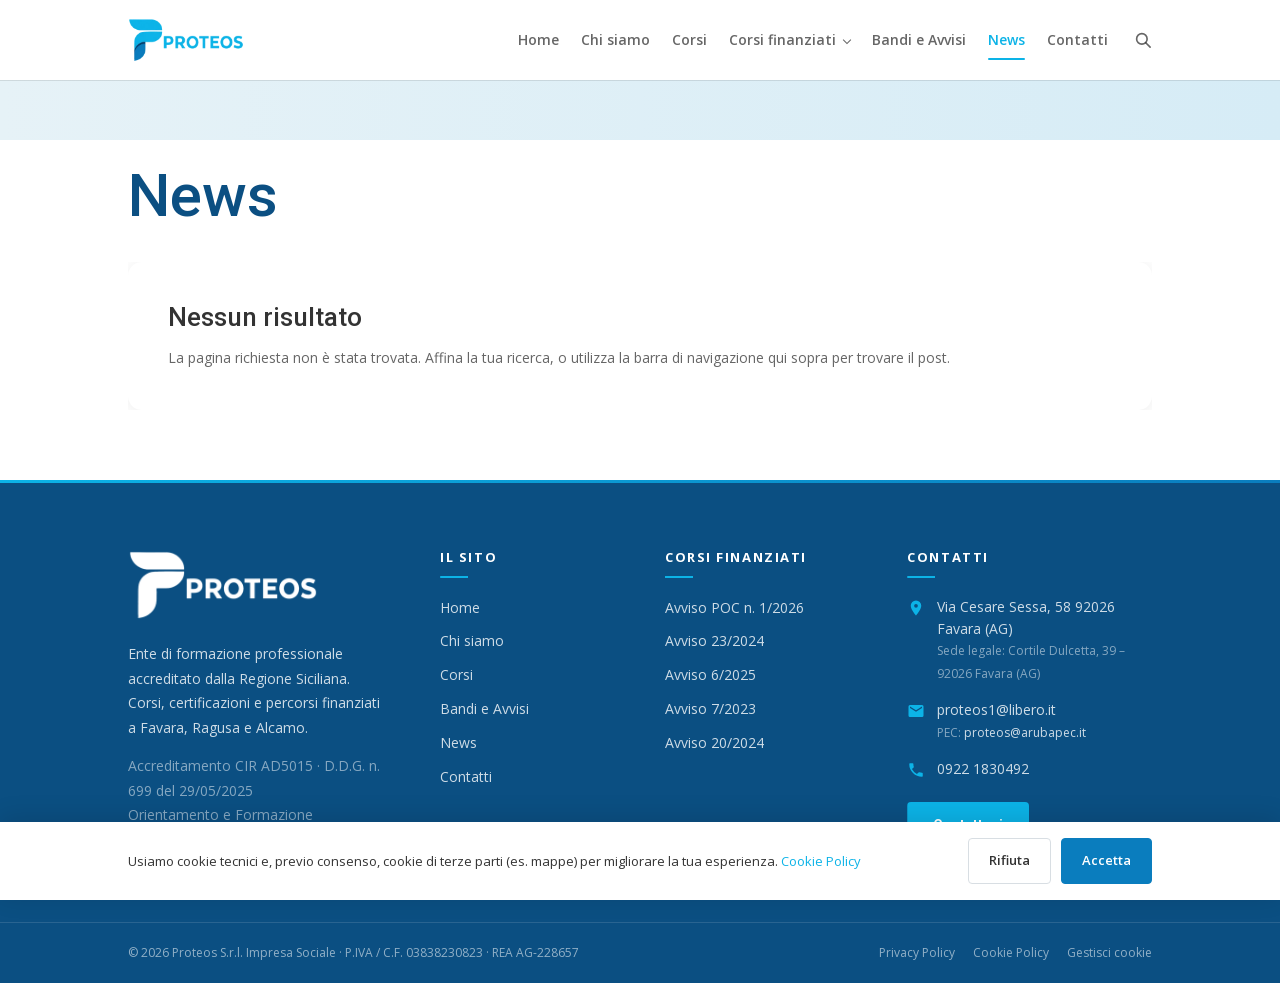
<file: news/index.html>
<!doctype html>
<html lang="it">
<head>
  <meta charset="utf-8" />
  <meta name="viewport" content="width=device-width, initial-scale=1" />
  <title>News - Proteos</title>
  <meta name="description" content="Le news di Proteos." />
  <link rel="canonical" href="https://proteosformazione.it/news/" />
  <meta property="og:type" content="website" />
  <meta property="og:site_name" content="Proteos S.r.l. Impresa Sociale" />
  <meta property="og:title" content="News - Proteos" />
  <meta property="og:description" content="Le news di Proteos." />
  <meta property="og:url" content="https://proteosformazione.it/news/" />
  <meta property="og:image" content="https://proteosformazione.it/img/og-image.jpg" />
  <meta property="og:image:width" content="1200" />
  <meta property="og:image:height" content="630" />
  <meta property="og:locale" content="it_IT" />
  <meta name="twitter:card" content="summary_large_image" />
  <meta name="robots" content="noindex" />
  <meta name="theme-color" content="#0a7dbe" />
  <link rel="icon" type="image/png" sizes="32x32" href="/img/favicon-32.png" />
  <link rel="icon" type="image/png" sizes="64x64" href="/img/favicon-64.png" />
  <link rel="apple-touch-icon" href="/img/apple-touch-icon.png" />
  <link rel="preload" as="font" type="font/woff2" href="/fonts/open-sans-400-latin.woff2" crossorigin />
  <link rel="preload" as="font" type="font/woff2" href="/fonts/roboto-500-latin.woff2" crossorigin />
  <link rel="preconnect" href="https://jqlzuovigrxcbmazyysg.supabase.co" crossorigin />
  <link rel="stylesheet" href="/fonts/fonts.css" />
  <link rel="stylesheet" href="/style.css?v=196eb2fd" />
  
  <script>document.documentElement.classList.add('fx');setTimeout(function(){if(!window.ProteosFX)document.documentElement.classList.remove('fx')},2500)</script>
  <script type="application/ld+json">{"@context":"https://schema.org","@graph":[{"@type":"EducationalOrganization","@id":"https://proteosformazione.it/#organizzazione","name":"Proteos S.r.l. Impresa Sociale","alternateName":"Proteos","url":"https://proteosformazione.it/","logo":"https://proteosformazione.it/img/logo.png","image":"https://proteosformazione.it/img/og-image.jpg","description":"Ente di formazione professionale accreditato dalla Regione Siciliana (CIR AD5015): corsi di qualifica gratuiti, percorsi GOL e tirocini.","telephone":"+39 0922 1830492","email":"proteos1@libero.it","vatID":"IT03838230823","taxID":"03838230823","address":{"@type":"PostalAddress","streetAddress":"Via Cesare Sessa, 58","postalCode":"92026","addressLocality":"Favara","addressRegion":"AG","addressCountry":"IT"},"geo":{"@type":"GeoCoordinates","latitude":37.3191283,"longitude":13.6662229},"areaServed":[{"@type":"City","name":"Favara"},{"@type":"City","name":"Agrigento"},{"@type":"City","name":"Ragusa"},{"@type":"City","name":"Alcamo"},{"@type":"State","name":"Sicilia"}]},{"@type":"BreadcrumbList","itemListElement":[{"@type":"ListItem","position":1,"name":"Home","item":"https://proteosformazione.it/"},{"@type":"ListItem","position":2,"name":"News","item":"https://proteosformazione.it/news/"}]}]}</script>
</head>
<body>
  <header class="site-header" id="top">
    <div class="container header-inner">
      <a class="logo" href="/" aria-label="Proteos – Home">
        <img src="/img/logo-header.webp" alt="Proteos – Ente di Formazione Professionale" width="360" height="134" />
      </a>
      <nav class="main-nav" aria-label="Menu principale">
        <ul id="primary-menu">
          <li class=""><a href="/">Home</a></li>
          <li class=""><a href="/chi-siamo/">Chi siamo</a></li>
          <li class=""><a href="/corsi/">Corsi</a></li>
          <li class="has-sub"><a href="#" aria-haspopup="true" aria-expanded="false">Corsi finanziati</a><ul class="sub-menu" data-cms="nav-avvisi"><li><a href="/avviso/avviso-1-2026-poc/">Avviso POC n. 1/2026</a></li><li><a href="/avviso/avviso-23-2024/">Avviso 23/2024</a></li><li><a href="/avviso/avviso-6-2025/">Avviso 6/2025</a></li><li><a href="/avviso/avviso-7-2023/">Avviso 7/2023</a></li><li><a href="/avviso/avviso-20-2024/">Avviso 20/2024</a></li></ul></li>
          <li class=""><a href="/bandi-e-avvisi/">Bandi e Avvisi</a></li>
          <li class="current"><a href="/news/">News</a></li>
          <li class=""><a href="/contatti/">Contatti</a></li>
        </ul>
        <button class="search-toggle" type="button" aria-label="Cerca" aria-expanded="false">
          <svg viewBox="0 0 24 24" width="18" height="18" aria-hidden="true"><circle cx="10.5" cy="10.5" r="7" fill="none" stroke="currentColor" stroke-width="2.2"/><path d="M16 16l5.5 5.5" stroke="currentColor" stroke-width="2.2" stroke-linecap="round"/></svg>
        </button>
        <button class="menu-toggle" type="button" aria-label="Apri menu" aria-expanded="false" aria-controls="primary-menu">
          <span></span><span></span><span></span>
        </button>
      </nav>
    </div>
    <form class="search-bar" action="/news/" method="get" role="search" hidden>
      <div class="container">
        <input type="search" name="s" placeholder="Cerca …" aria-label="Cerca nel sito" />
        <button type="button" class="search-close" aria-label="Chiudi ricerca">&times;</button>
      </div>
    </form>
  </header>

  <main id="main">

    <section class="section section-white blog-page">
      <div class="container">
        <h1 class="blog-title">News</h1>
        <div class="blog-sheet">
          <h2 class="no-results">Nessun risultato</h2>
          <p>La pagina richiesta non è stata trovata. Affina la tua ricerca, o utilizza la barra di navigazione qui sopra per trovare il post.</p>
        </div>
      </div>
    </section>

  </main>

  <footer class="site-footer">
    <div class="container footer-grid">
      <div class="footer-about">
        <img class="footer-logo" src="/img/logo-white-sm.webp" alt="Proteos" width="400" height="148" loading="lazy" />
        <p>Ente di formazione professionale accreditato dalla Regione Siciliana. Corsi, certificazioni e percorsi finanziati a Favara, Ragusa e Alcamo.</p>
        <p class="footer-accr">Accreditamento CIR AD5015 · D.D.G. n. 699 del 29/05/2025<br>Orientamento e Formazione professionale (B, D)</p>
      </div>
      <nav class="footer-links" aria-label="Menu footer">
        <h4>Il sito</h4>
        <ul>
          <li><a href="/">Home</a></li>
          <li><a href="/chi-siamo/">Chi siamo</a></li>
          <li><a href="/corsi/">Corsi</a></li>
          <li><a href="/bandi-e-avvisi/">Bandi e Avvisi</a></li>
          <li><a href="/news/">News</a></li>
          <li><a href="/contatti/">Contatti</a></li>
        </ul>
      </nav>
      <nav class="footer-links" aria-label="Corsi finanziati">
        <h4>Corsi finanziati</h4>
        <ul data-cms="nav-avvisi">
          <li><a href="/avviso/avviso-1-2026-poc/">Avviso POC n. 1/2026</a></li>
          <li><a href="/avviso/avviso-23-2024/">Avviso 23/2024</a></li>
          <li><a href="/avviso/avviso-6-2025/">Avviso 6/2025</a></li>
          <li><a href="/avviso/avviso-7-2023/">Avviso 7/2023</a></li>
          <li><a href="/avviso/avviso-20-2024/">Avviso 20/2024</a></li>
        </ul>
      </nav>
      <div class="footer-contact">
        <h4>Contatti</h4>
        <ul class="contact-list">
          <li><svg viewBox="0 0 24 24" aria-hidden="true"><path fill="currentColor" d="M12 2a7 7 0 0 0-7 7c0 5.25 7 13 7 13s7-7.75 7-13a7 7 0 0 0-7-7zm0 9.5A2.5 2.5 0 1 1 12 6.5a2.5 2.5 0 0 1 0 5z"/></svg><span>Via Cesare Sessa, 58 92026 Favara (AG)<br><small>Sede legale: Cortile Dulcetta, 39 – 92026 Favara (AG)</small></span></li>
          <li><svg viewBox="0 0 24 24" aria-hidden="true"><path fill="currentColor" d="M20 4H4a2 2 0 0 0-2 2v12a2 2 0 0 0 2 2h16a2 2 0 0 0 2-2V6a2 2 0 0 0-2-2zm0 4-8 5-8-5V6l8 5 8-5z"/></svg><span><a href="mailto:proteos1@libero.it">proteos1@libero.it</a><br><small>PEC: <a href="mailto:proteos@arubapec.it">proteos@arubapec.it</a></small></span></li>
          <li><svg viewBox="0 0 24 24" aria-hidden="true"><path fill="currentColor" d="M6.6 10.8a15.1 15.1 0 0 0 6.6 6.6l2.2-2.2a1 1 0 0 1 1-.25 11.4 11.4 0 0 0 3.6.57 1 1 0 0 1 1 1V20a1 1 0 0 1-1 1A17 17 0 0 1 3 4a1 1 0 0 1 1-1h3.5a1 1 0 0 1 1 1c0 1.25.2 2.45.57 3.6a1 1 0 0 1-.25 1z"/></svg><a href="tel:09221830492">0922 1830492</a></li>
        </ul>
        <a class="btn btn-square btn-footer" href="/contatti/">Contattaci</a>
      </div>
    </div>
    <div class="footer-bottom">
      <div class="container footer-bottom-inner">
        <p>© 2026 Proteos S.r.l. Impresa Sociale · P.IVA / C.F. 03838230823 · REA AG-228657</p>
        <p class="footer-legal"><a href="/privacy-policy/">Privacy Policy</a><a href="/cookie-policy/">Cookie Policy</a><button type="button" class="link-btn" id="cookie-manage">Gestisci cookie</button></p>
      </div>
    </div>
  </footer>

  <div class="cookie-banner" id="cookie-banner" role="dialog" aria-label="Gestisci consenso cookie" hidden>
    <div class="container cookie-inner">
      <p>Usiamo cookie tecnici e, previo consenso, cookie di terze parti (es. mappe) per migliorare la tua esperienza. <a href="/cookie-policy/">Cookie Policy</a></p>
      <div class="cookie-buttons">
        <button type="button" data-consent="deny">Rifiuta</button>
        <button type="button" class="cookie-accept" data-consent="accept">Accetta</button>
      </div>
    </div>
  </div>
  <button type="button" class="cookie-badge" id="cookie-badge" aria-label="Gestisci consenso cookie" hidden>
    <svg viewBox="0 0 24 24" width="22" height="22" aria-hidden="true"><path fill="currentColor" d="M12 2a10 10 0 1 0 10 10c0-.7-.1-1.3-.2-2a3 3 0 0 1-3.3-3.3A3 3 0 0 1 15.2 3a10 10 0 0 0-3.2-1zm-3 6a1.5 1.5 0 1 1 0 3 1.5 1.5 0 0 1 0-3zm6 4a1.5 1.5 0 1 1 0 3 1.5 1.5 0 0 1 0-3zm-5 3a1.5 1.5 0 1 1 0 3 1.5 1.5 0 0 1 0-3z"/></svg>
  </button>

  <script src="/site.js?v=f181f12a" defer></script>
  <script src="/fx.js?v=ab6ab031" defer></script>
  <script src="/config.js?v=7388af4e" defer></script>
  <script src="/render.js?v=b1f4277b" defer></script>
  <script src="/cms.js?v=dc2482e6" defer></script>
</body>
</html>
</file>
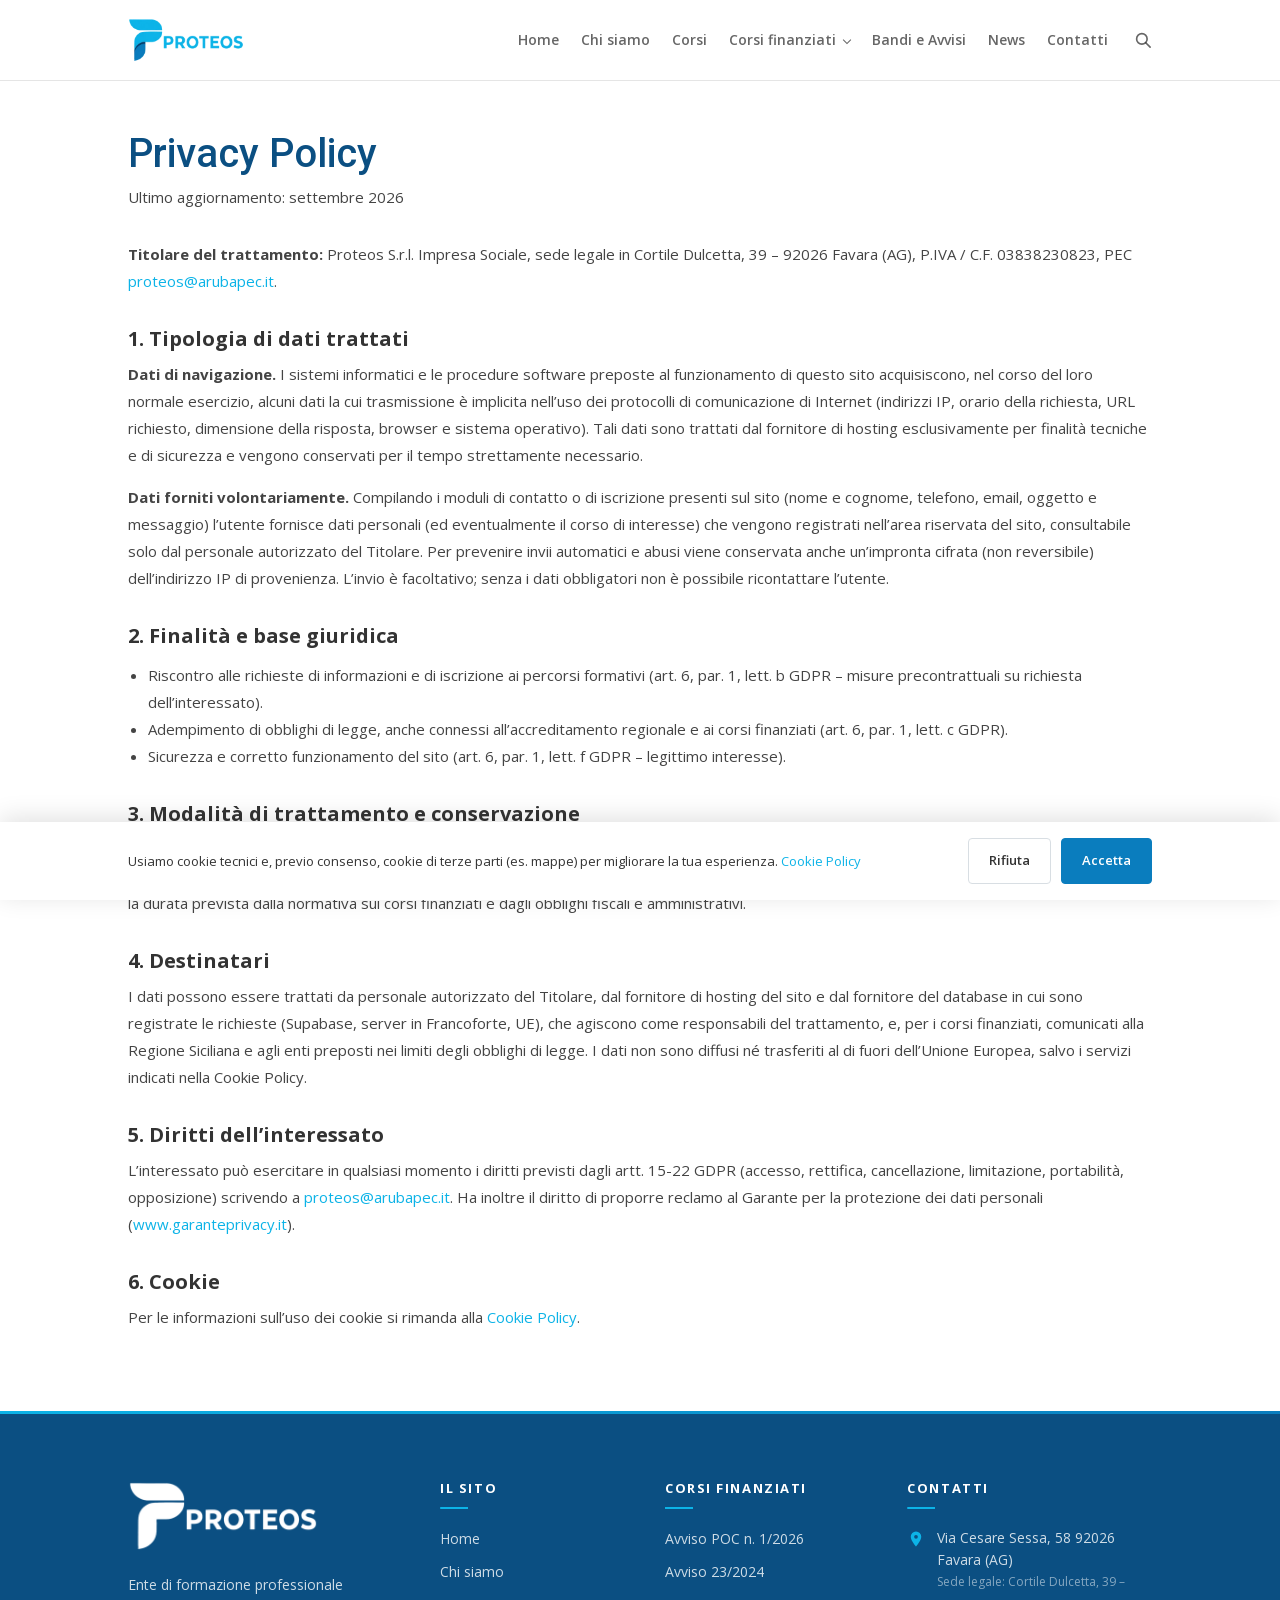
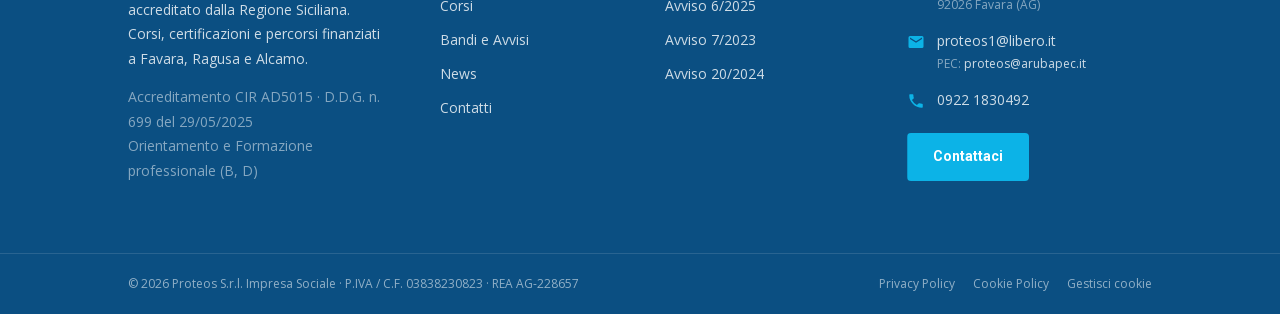
<file: privacy-policy/index.html>
<!doctype html>
<html lang="it">
<head>
  <meta charset="utf-8" />
  <meta name="viewport" content="width=device-width, initial-scale=1" />
  <title>Privacy Policy - Proteos</title>
  <meta name="description" content="Privacy Policy di Proteos S.r.l. Impresa Sociale – proteosformazione.it" />
  <link rel="canonical" href="https://proteosformazione.it/privacy-policy/" />
  <meta property="og:type" content="website" />
  <meta property="og:site_name" content="Proteos S.r.l. Impresa Sociale" />
  <meta property="og:title" content="Privacy Policy - Proteos" />
  <meta property="og:description" content="Privacy Policy di Proteos S.r.l. Impresa Sociale – proteosformazione.it" />
  <meta property="og:url" content="https://proteosformazione.it/privacy-policy/" />
  <meta property="og:image" content="https://proteosformazione.it/img/og-image.jpg" />
  <meta property="og:image:width" content="1200" />
  <meta property="og:image:height" content="630" />
  <meta property="og:locale" content="it_IT" />
  <meta name="twitter:card" content="summary_large_image" />
  <meta name="theme-color" content="#0a7dbe" />
  <link rel="icon" type="image/png" sizes="32x32" href="/img/favicon-32.png" />
  <link rel="icon" type="image/png" sizes="64x64" href="/img/favicon-64.png" />
  <link rel="apple-touch-icon" href="/img/apple-touch-icon.png" />
  <link rel="preload" as="font" type="font/woff2" href="/fonts/open-sans-400-latin.woff2" crossorigin />
  <link rel="preload" as="font" type="font/woff2" href="/fonts/roboto-500-latin.woff2" crossorigin />
  <link rel="preconnect" href="https://jqlzuovigrxcbmazyysg.supabase.co" crossorigin />
  <link rel="stylesheet" href="/fonts/fonts.css" />
  <link rel="stylesheet" href="/style.css?v=196eb2fd" />
  
  <script>document.documentElement.classList.add('fx');setTimeout(function(){if(!window.ProteosFX)document.documentElement.classList.remove('fx')},2500)</script>
  <script type="application/ld+json">{"@context":"https://schema.org","@graph":[{"@type":"EducationalOrganization","@id":"https://proteosformazione.it/#organizzazione","name":"Proteos S.r.l. Impresa Sociale","alternateName":"Proteos","url":"https://proteosformazione.it/","logo":"https://proteosformazione.it/img/logo.png","image":"https://proteosformazione.it/img/og-image.jpg","description":"Ente di formazione professionale accreditato dalla Regione Siciliana (CIR AD5015): corsi di qualifica gratuiti, percorsi GOL e tirocini.","telephone":"+39 0922 1830492","email":"proteos1@libero.it","vatID":"IT03838230823","taxID":"03838230823","address":{"@type":"PostalAddress","streetAddress":"Via Cesare Sessa, 58","postalCode":"92026","addressLocality":"Favara","addressRegion":"AG","addressCountry":"IT"},"geo":{"@type":"GeoCoordinates","latitude":37.3191283,"longitude":13.6662229},"areaServed":[{"@type":"City","name":"Favara"},{"@type":"City","name":"Agrigento"},{"@type":"City","name":"Ragusa"},{"@type":"City","name":"Alcamo"},{"@type":"State","name":"Sicilia"}]},{"@type":"BreadcrumbList","itemListElement":[{"@type":"ListItem","position":1,"name":"Home","item":"https://proteosformazione.it/"},{"@type":"ListItem","position":2,"name":"Privacy Policy","item":"https://proteosformazione.it/privacy-policy/"}]}]}</script>
</head>
<body>
  <header class="site-header" id="top">
    <div class="container header-inner">
      <a class="logo" href="/" aria-label="Proteos – Home">
        <img src="/img/logo-header.webp" alt="Proteos – Ente di Formazione Professionale" width="360" height="134" />
      </a>
      <nav class="main-nav" aria-label="Menu principale">
        <ul id="primary-menu">
          <li class=""><a href="/">Home</a></li>
          <li class=""><a href="/chi-siamo/">Chi siamo</a></li>
          <li class=""><a href="/corsi/">Corsi</a></li>
          <li class="has-sub"><a href="#" aria-haspopup="true" aria-expanded="false">Corsi finanziati</a><ul class="sub-menu" data-cms="nav-avvisi"><li><a href="/avviso/avviso-1-2026-poc/">Avviso POC n. 1/2026</a></li><li><a href="/avviso/avviso-23-2024/">Avviso 23/2024</a></li><li><a href="/avviso/avviso-6-2025/">Avviso 6/2025</a></li><li><a href="/avviso/avviso-7-2023/">Avviso 7/2023</a></li><li><a href="/avviso/avviso-20-2024/">Avviso 20/2024</a></li></ul></li>
          <li class=""><a href="/bandi-e-avvisi/">Bandi e Avvisi</a></li>
          <li class=""><a href="/news/">News</a></li>
          <li class=""><a href="/contatti/">Contatti</a></li>
        </ul>
        <button class="search-toggle" type="button" aria-label="Cerca" aria-expanded="false">
          <svg viewBox="0 0 24 24" width="18" height="18" aria-hidden="true"><circle cx="10.5" cy="10.5" r="7" fill="none" stroke="currentColor" stroke-width="2.2"/><path d="M16 16l5.5 5.5" stroke="currentColor" stroke-width="2.2" stroke-linecap="round"/></svg>
        </button>
        <button class="menu-toggle" type="button" aria-label="Apri menu" aria-expanded="false" aria-controls="primary-menu">
          <span></span><span></span><span></span>
        </button>
      </nav>
    </div>
    <form class="search-bar" action="/news/" method="get" role="search" hidden>
      <div class="container">
        <input type="search" name="s" placeholder="Cerca …" aria-label="Cerca nel sito" />
        <button type="button" class="search-close" aria-label="Chiudi ricerca">&times;</button>
      </div>
    </form>
  </header>

  <main id="main">

    <section class="section section-white legal-page">
      <div class="container narrow">
        <h1 class="page-title">Privacy Policy</h1>
        <p class="legal-updated">Ultimo aggiornamento: settembre 2026</p>
        
        <p><strong>Titolare del trattamento:</strong> Proteos S.r.l. Impresa Sociale, sede legale in Cortile Dulcetta, 39 – 92026 Favara (AG), P.IVA / C.F. 03838230823, PEC <a href="mailto:proteos@arubapec.it">proteos@arubapec.it</a>.</p>
        <h2>1. Tipologia di dati trattati</h2>
        <p><strong>Dati di navigazione.</strong> I sistemi informatici e le procedure software preposte al funzionamento di questo sito acquisiscono, nel corso del loro normale esercizio, alcuni dati la cui trasmissione è implicita nell’uso dei protocolli di comunicazione di Internet (indirizzi IP, orario della richiesta, URL richiesto, dimensione della risposta, browser e sistema operativo). Tali dati sono trattati dal fornitore di hosting esclusivamente per finalità tecniche e di sicurezza e vengono conservati per il tempo strettamente necessario.</p>
        <p><strong>Dati forniti volontariamente.</strong> Compilando i moduli di contatto o di iscrizione presenti sul sito (nome e cognome, telefono, email, oggetto e messaggio) l’utente fornisce dati personali (ed eventualmente il corso di interesse) che vengono registrati nell’area riservata del sito, consultabile solo dal personale autorizzato del Titolare. Per prevenire invii automatici e abusi viene conservata anche un’impronta cifrata (non reversibile) dell’indirizzo IP di provenienza. L’invio è facoltativo; senza i dati obbligatori non è possibile ricontattare l’utente.</p>
        <h2>2. Finalità e base giuridica</h2>
        <ul>
          <li>Riscontro alle richieste di informazioni e di iscrizione ai percorsi formativi (art. 6, par. 1, lett. b GDPR – misure precontrattuali su richiesta dell’interessato).</li>
          <li>Adempimento di obblighi di legge, anche connessi all’accreditamento regionale e ai corsi finanziati (art. 6, par. 1, lett. c GDPR).</li>
          <li>Sicurezza e corretto funzionamento del sito (art. 6, par. 1, lett. f GDPR – legittimo interesse).</li>
        </ul>
        <h2>3. Modalità di trattamento e conservazione</h2>
        <p>I dati sono trattati con strumenti informatici e cartacei, con misure adeguate a garantirne sicurezza e riservatezza. I dati dei moduli di contatto sono conservati per il tempo necessario a riscontrare la richiesta e comunque non oltre 24 mesi dall’invio; in caso di iscrizione a un percorso formativo, per la durata prevista dalla normativa sui corsi finanziati e dagli obblighi fiscali e amministrativi.</p>
        <h2>4. Destinatari</h2>
        <p>I dati possono essere trattati da personale autorizzato del Titolare, dal fornitore di hosting del sito e dal fornitore del database in cui sono registrate le richieste (Supabase, server in Francoforte, UE), che agiscono come responsabili del trattamento, e, per i corsi finanziati, comunicati alla Regione Siciliana e agli enti preposti nei limiti degli obblighi di legge. I dati non sono diffusi né trasferiti al di fuori dell’Unione Europea, salvo i servizi indicati nella Cookie Policy.</p>
        <h2>5. Diritti dell’interessato</h2>
        <p>L’interessato può esercitare in qualsiasi momento i diritti previsti dagli artt. 15-22 GDPR (accesso, rettifica, cancellazione, limitazione, portabilità, opposizione) scrivendo a <a href="mailto:proteos@arubapec.it">proteos@arubapec.it</a>. Ha inoltre il diritto di proporre reclamo al Garante per la protezione dei dati personali (<a href="https://www.garanteprivacy.it" rel="noopener" target="_blank">www.garanteprivacy.it</a>).</p>
        <h2>6. Cookie</h2>
        <p>Per le informazioni sull’uso dei cookie si rimanda alla <a href="{BASE}/cookie-policy/">Cookie Policy</a>.</p>
    
      </div>
    </section>

  </main>

  <footer class="site-footer">
    <div class="container footer-grid">
      <div class="footer-about">
        <img class="footer-logo" src="/img/logo-white-sm.webp" alt="Proteos" width="400" height="148" loading="lazy" />
        <p>Ente di formazione professionale accreditato dalla Regione Siciliana. Corsi, certificazioni e percorsi finanziati a Favara, Ragusa e Alcamo.</p>
        <p class="footer-accr">Accreditamento CIR AD5015 · D.D.G. n. 699 del 29/05/2025<br>Orientamento e Formazione professionale (B, D)</p>
      </div>
      <nav class="footer-links" aria-label="Menu footer">
        <h4>Il sito</h4>
        <ul>
          <li><a href="/">Home</a></li>
          <li><a href="/chi-siamo/">Chi siamo</a></li>
          <li><a href="/corsi/">Corsi</a></li>
          <li><a href="/bandi-e-avvisi/">Bandi e Avvisi</a></li>
          <li><a href="/news/">News</a></li>
          <li><a href="/contatti/">Contatti</a></li>
        </ul>
      </nav>
      <nav class="footer-links" aria-label="Corsi finanziati">
        <h4>Corsi finanziati</h4>
        <ul data-cms="nav-avvisi">
          <li><a href="/avviso/avviso-1-2026-poc/">Avviso POC n. 1/2026</a></li>
          <li><a href="/avviso/avviso-23-2024/">Avviso 23/2024</a></li>
          <li><a href="/avviso/avviso-6-2025/">Avviso 6/2025</a></li>
          <li><a href="/avviso/avviso-7-2023/">Avviso 7/2023</a></li>
          <li><a href="/avviso/avviso-20-2024/">Avviso 20/2024</a></li>
        </ul>
      </nav>
      <div class="footer-contact">
        <h4>Contatti</h4>
        <ul class="contact-list">
          <li><svg viewBox="0 0 24 24" aria-hidden="true"><path fill="currentColor" d="M12 2a7 7 0 0 0-7 7c0 5.25 7 13 7 13s7-7.75 7-13a7 7 0 0 0-7-7zm0 9.5A2.5 2.5 0 1 1 12 6.5a2.5 2.5 0 0 1 0 5z"/></svg><span>Via Cesare Sessa, 58 92026 Favara (AG)<br><small>Sede legale: Cortile Dulcetta, 39 – 92026 Favara (AG)</small></span></li>
          <li><svg viewBox="0 0 24 24" aria-hidden="true"><path fill="currentColor" d="M20 4H4a2 2 0 0 0-2 2v12a2 2 0 0 0 2 2h16a2 2 0 0 0 2-2V6a2 2 0 0 0-2-2zm0 4-8 5-8-5V6l8 5 8-5z"/></svg><span><a href="mailto:proteos1@libero.it">proteos1@libero.it</a><br><small>PEC: <a href="mailto:proteos@arubapec.it">proteos@arubapec.it</a></small></span></li>
          <li><svg viewBox="0 0 24 24" aria-hidden="true"><path fill="currentColor" d="M6.6 10.8a15.1 15.1 0 0 0 6.6 6.6l2.2-2.2a1 1 0 0 1 1-.25 11.4 11.4 0 0 0 3.6.57 1 1 0 0 1 1 1V20a1 1 0 0 1-1 1A17 17 0 0 1 3 4a1 1 0 0 1 1-1h3.5a1 1 0 0 1 1 1c0 1.25.2 2.45.57 3.6a1 1 0 0 1-.25 1z"/></svg><a href="tel:09221830492">0922 1830492</a></li>
        </ul>
        <a class="btn btn-square btn-footer" href="/contatti/">Contattaci</a>
      </div>
    </div>
    <div class="footer-bottom">
      <div class="container footer-bottom-inner">
        <p>© 2026 Proteos S.r.l. Impresa Sociale · P.IVA / C.F. 03838230823 · REA AG-228657</p>
        <p class="footer-legal"><a href="/privacy-policy/">Privacy Policy</a><a href="/cookie-policy/">Cookie Policy</a><button type="button" class="link-btn" id="cookie-manage">Gestisci cookie</button></p>
      </div>
    </div>
  </footer>

  <div class="cookie-banner" id="cookie-banner" role="dialog" aria-label="Gestisci consenso cookie" hidden>
    <div class="container cookie-inner">
      <p>Usiamo cookie tecnici e, previo consenso, cookie di terze parti (es. mappe) per migliorare la tua esperienza. <a href="/cookie-policy/">Cookie Policy</a></p>
      <div class="cookie-buttons">
        <button type="button" data-consent="deny">Rifiuta</button>
        <button type="button" class="cookie-accept" data-consent="accept">Accetta</button>
      </div>
    </div>
  </div>
  <button type="button" class="cookie-badge" id="cookie-badge" aria-label="Gestisci consenso cookie" hidden>
    <svg viewBox="0 0 24 24" width="22" height="22" aria-hidden="true"><path fill="currentColor" d="M12 2a10 10 0 1 0 10 10c0-.7-.1-1.3-.2-2a3 3 0 0 1-3.3-3.3A3 3 0 0 1 15.2 3a10 10 0 0 0-3.2-1zm-3 6a1.5 1.5 0 1 1 0 3 1.5 1.5 0 0 1 0-3zm6 4a1.5 1.5 0 1 1 0 3 1.5 1.5 0 0 1 0-3zm-5 3a1.5 1.5 0 1 1 0 3 1.5 1.5 0 0 1 0-3z"/></svg>
  </button>

  <script src="/site.js?v=f181f12a" defer></script>
  <script src="/fx.js?v=ab6ab031" defer></script>
  <script src="/config.js?v=7388af4e" defer></script>
  <script src="/render.js?v=b1f4277b" defer></script>
  <script src="/cms.js?v=dc2482e6" defer></script>
</body>
</html>
</file>
<file: fonts/fonts.css>
@font-face{font-family:'Lato';font-style:normal;font-weight:700;font-display:swap;src:url(/fonts/lato-700-latin.woff2) format('woff2');unicode-range:U+0000-00FF, U+0131, U+0152-0153, U+02BB-02BC, U+02C6, U+02DA, U+02DC, U+0304, U+0308, U+0329, U+2000-206F, U+20AC, U+2122, U+2191, U+2193, U+2212, U+2215, U+FEFF, U+FFFD;}
@font-face{font-family:'Lato';font-style:normal;font-weight:900;font-display:swap;src:url(/fonts/lato-900-latin.woff2) format('woff2');unicode-range:U+0000-00FF, U+0131, U+0152-0153, U+02BB-02BC, U+02C6, U+02DA, U+02DC, U+0304, U+0308, U+0329, U+2000-206F, U+20AC, U+2122, U+2191, U+2193, U+2212, U+2215, U+FEFF, U+FFFD;}
@font-face{font-family:'Open Sans';font-style:normal;font-weight:400;font-display:swap;src:url(/fonts/open-sans-400-latin.woff2) format('woff2');unicode-range:U+0000-00FF, U+0131, U+0152-0153, U+02BB-02BC, U+02C6, U+02DA, U+02DC, U+0304, U+0308, U+0329, U+2000-206F, U+20AC, U+2122, U+2191, U+2193, U+2212, U+2215, U+FEFF, U+FFFD;}
@font-face{font-family:'Open Sans';font-style:normal;font-weight:600;font-display:swap;src:url(/fonts/open-sans-600-latin.woff2) format('woff2');unicode-range:U+0000-00FF, U+0131, U+0152-0153, U+02BB-02BC, U+02C6, U+02DA, U+02DC, U+0304, U+0308, U+0329, U+2000-206F, U+20AC, U+2122, U+2191, U+2193, U+2212, U+2215, U+FEFF, U+FFFD;}
@font-face{font-family:'Open Sans';font-style:normal;font-weight:700;font-display:swap;src:url(/fonts/open-sans-700-latin.woff2) format('woff2');unicode-range:U+0000-00FF, U+0131, U+0152-0153, U+02BB-02BC, U+02C6, U+02DA, U+02DC, U+0304, U+0308, U+0329, U+2000-206F, U+20AC, U+2122, U+2191, U+2193, U+2212, U+2215, U+FEFF, U+FFFD;}
@font-face{font-family:'Open Sans';font-style:normal;font-weight:800;font-display:swap;src:url(/fonts/open-sans-800-latin.woff2) format('woff2');unicode-range:U+0000-00FF, U+0131, U+0152-0153, U+02BB-02BC, U+02C6, U+02DA, U+02DC, U+0304, U+0308, U+0329, U+2000-206F, U+20AC, U+2122, U+2191, U+2193, U+2212, U+2215, U+FEFF, U+FFFD;}
@font-face{font-family:'Playfair Display';font-style:normal;font-weight:700;font-display:swap;src:url(/fonts/playfair-display-700-latin.woff2) format('woff2');unicode-range:U+0000-00FF, U+0131, U+0152-0153, U+02BB-02BC, U+02C6, U+02DA, U+02DC, U+0304, U+0308, U+0329, U+2000-206F, U+20AC, U+2122, U+2191, U+2193, U+2212, U+2215, U+FEFF, U+FFFD;}
@font-face{font-family:'Roboto';font-style:normal;font-weight:300;font-display:swap;src:url(/fonts/roboto-300-latin.woff2) format('woff2');unicode-range:U+0000-00FF, U+0131, U+0152-0153, U+02BB-02BC, U+02C6, U+02DA, U+02DC, U+0304, U+0308, U+0329, U+2000-206F, U+20AC, U+2122, U+2191, U+2193, U+2212, U+2215, U+FEFF, U+FFFD;}
@font-face{font-family:'Roboto';font-style:normal;font-weight:500;font-display:swap;src:url(/fonts/roboto-500-latin.woff2) format('woff2');unicode-range:U+0000-00FF, U+0131, U+0152-0153, U+02BB-02BC, U+02C6, U+02DA, U+02DC, U+0304, U+0308, U+0329, U+2000-206F, U+20AC, U+2122, U+2191, U+2193, U+2212, U+2215, U+FEFF, U+FFFD;}
@font-face{font-family:'Roboto';font-style:normal;font-weight:700;font-display:swap;src:url(/fonts/roboto-700-latin.woff2) format('woff2');unicode-range:U+0000-00FF, U+0131, U+0152-0153, U+02BB-02BC, U+02C6, U+02DA, U+02DC, U+0304, U+0308, U+0329, U+2000-206F, U+20AC, U+2122, U+2191, U+2193, U+2212, U+2215, U+FEFF, U+FFFD;}
</file>
<file: style.css>
/* Proteos – replica della struttura di siciliaforma.com (tema Divi) con brand Proteos */
:root {
  --brand: #0cb3e7;        /* azzurro logo */
  --brand-dark: #0a7dbe;   /* blu logo */
  --navy: #0b4f82;         /* blocchi scuri (era #3c4090) */
  --btn: #0a7dbe;          /* pulsanti (era #0C71C3) */
  --red: #e02b20;
  --text: #666;
  --heading: #333;
  --light: #e6f2f7;        /* sezioni chiare (era #e6edf2) */
  --gray: #f3f3f3;
  --header-h: 80px;
  --font-body: "Open Sans", Arial, sans-serif;
  --font-head: "Roboto", Helvetica, Arial, sans-serif;
}

*, *::before, *::after { box-sizing: border-box; }
html { -webkit-text-size-adjust: 100%; scroll-behavior: smooth; }
body {
  margin: 0;
  font-family: var(--font-body);
  font-size: 14px;
  line-height: 1.7em;
  color: var(--text);
  background: #fff;
  -webkit-font-smoothing: antialiased;
}
img { max-width: 100%; height: auto; display: block; }
a { color: var(--brand); text-decoration: none; }
a:hover { text-decoration: underline; }
p { margin: 0 0 1em; }
p:last-child { margin-bottom: 0; }
h1, h2, h3, h4, h5, h6 {
  font-family: var(--font-head);
  color: var(--heading);
  font-weight: 500;
  line-height: 1.2em;
  margin: 0 0 .5em;
  padding: 0;
}
.sr-only { position: absolute !important; width: 1px; height: 1px; overflow: hidden; clip: rect(0 0 0 0); white-space: nowrap; }
.container { width: 80%; max-width: 1080px; margin: 0 auto; }
.container.narrow { max-width: 1080px; }
.center { text-align: center; }

/* ---------- Header ---------- */
.site-header {
  position: fixed; top: 0; left: 0; right: 0; z-index: 9999;
  background: #fff;
  box-shadow: 0 1px 0 rgba(0, 0, 0, .1);
  transition: box-shadow .3s;
}
.header-inner {
  display: flex; align-items: center; justify-content: space-between;
  height: var(--header-h);
  transition: height .4s ease-in-out;
}
.site-header.shrunk .header-inner { height: 54px; }
.logo { display: block; height: 100%; display: flex; align-items: center; }
.logo img { width: auto; height: 54%; max-height: 44px; }
.site-header.shrunk .logo img { max-height: 32px; }
.main-nav { display: flex; align-items: center; }
.main-nav ul { list-style: none; margin: 0; padding: 0; display: flex; align-items: center; }
.main-nav > ul > li { position: relative; padding-right: 22px; }
.main-nav > ul > li > a {
  display: block; padding: 28px 0;
  font-size: 14px; font-weight: 600; letter-spacing: 0;
  color: rgba(0, 0, 0, .6); text-decoration: none;
  transition: color .3s, opacity .3s;
}
.site-header.shrunk .main-nav > ul > li > a { padding: 16px 0; }
.main-nav > ul > li > a:hover { opacity: .7; }
.main-nav > ul > li.current > a { color: var(--brand); }
.main-nav li.has-sub > a::after {
  content: ""; display: inline-block; width: 6px; height: 6px; margin-left: 8px; vertical-align: 2px;
  border-right: 1.5px solid currentColor; border-bottom: 1.5px solid currentColor; transform: rotate(45deg);
}
.sub-menu {
  position: absolute; top: 100%; left: 0; z-index: 10;
  display: block !important; flex-direction: column;
  min-width: 240px; padding: 20px 0; background: #fff;
  border-top: 3px solid var(--brand);
  box-shadow: 0 2px 5px rgba(0, 0, 0, .1);
  opacity: 0; visibility: hidden; transform: translateY(6px);
  transition: opacity .2s, transform .2s, visibility .2s;
}
.main-nav li.has-sub:hover > .sub-menu,
.main-nav li.has-sub:focus-within > .sub-menu,
.main-nav li.has-sub.open > .sub-menu { opacity: 1; visibility: visible; transform: none; }
.sub-menu li { width: 100%; }
.sub-menu a {
  display: block; padding: 6px 20px; font-size: 14px; font-weight: 600;
  color: rgba(0, 0, 0, .6); text-decoration: none; transition: background .2s, color .2s;
}
.sub-menu a:hover { background: rgba(0, 0, 0, .03); opacity: .7; }
.search-toggle, .menu-toggle {
  background: none; border: 0; padding: 0; cursor: pointer; color: rgba(0, 0, 0, .6);
}
.search-toggle { display: inline-flex; align-items: center; margin-left: 4px; }
.search-toggle:hover { color: var(--brand); }
.menu-toggle { display: none; width: 30px; height: 24px; flex-direction: column; justify-content: space-between; }
.menu-toggle span { display: block; height: 3px; background: var(--brand); border-radius: 2px; transition: transform .3s, opacity .3s; }
.menu-toggle[aria-expanded="true"] span:nth-child(1) { transform: translateY(10.5px) rotate(45deg); }
.menu-toggle[aria-expanded="true"] span:nth-child(2) { opacity: 0; }
.menu-toggle[aria-expanded="true"] span:nth-child(3) { transform: translateY(-10.5px) rotate(-45deg); }
.search-bar { background: #fff; border-top: 1px solid rgba(0, 0, 0, .08); padding: 12px 0; }
.search-bar .container { display: flex; align-items: center; gap: 12px; }
.search-bar input { flex: 1; border: 0; font: inherit; font-size: 18px; padding: 8px 0; outline: none; color: #333; }
.search-close { background: none; border: 0; font-size: 28px; line-height: 1; color: rgba(0, 0, 0, .5); cursor: pointer; }

main { padding-top: var(--header-h); }

/* ---------- Sezioni base ---------- */
.section { padding: 54px 0; }
.section-white { background: #fff; }
.section-light { background: var(--light); }
.section-navy { background: var(--navy); }

/* ---------- Hero home ---------- */
.hero {
  position: relative;
  background-size: cover; background-position: center; background-repeat: no-repeat;
}
.hero-home {
  min-height: 560px; display: flex; align-items: center; justify-content: center; padding: 60px 0;
}
.hero-logo { width: 42%; max-width: 560px; text-align: center; }
.hero-logo img { width: 100%; filter: drop-shadow(0 4px 10px rgba(0, 0, 0, .25)); }
.hero-tagline {
  display: block; margin-top: 12px; color: #fff;
  font-family: var(--font-head); font-weight: 300; font-size: 22px; letter-spacing: .28em; text-transform: uppercase;
  text-shadow: 0 2px 6px rgba(0, 0, 0, .3);
}

/* Intro navy */
.intro { padding: 70px 0; text-align: center; }
.intro h2 { font-size: 40px; font-weight: 500; color: #fff; line-height: 1.2em; margin-bottom: 30px; }
.intro p { color: rgba(255, 255, 255, .7); line-height: 1.8em; font-size: 14px; max-width: 1080px; margin: 0 auto; }

/* Cards offerta */
.offerta { padding: 60px 0 80px; }
.cards { display: grid; grid-template-columns: repeat(3, 1fr); gap: 5.5%; align-items: start; }
.card {
  background: #fff; position: relative; padding-bottom: 20px;
  box-shadow: 0 2px 18px rgba(0, 0, 0, .06);
}
.card > img { width: 100%; aspect-ratio: 800 / 541; object-fit: cover; }
.card-body { padding: 24px 20px 10px; }
.card-body h4 { font-family: var(--font-body); font-size: 22px; font-weight: 700; color: #333; margin-bottom: 14px; }
.card-body p { line-height: 1.8em; }
.card .btn-square { margin: 18px 20px 0; }

/* Buttons */
.btn {
  display: inline-block; font-family: var(--font-head); font-weight: 700; font-size: 16px;
  line-height: 1.7em; text-decoration: none; cursor: pointer; border: 0;
  transition: all .3s ease;
}
.btn:hover { text-decoration: none; }
.btn-square { background: var(--btn); color: #fff; padding: 15px 30px; border-radius: 0; }
.btn-square:hover { background: var(--navy); padding-right: 40px; }
.btn-pill {
  color: var(--navy); background: #fff; border: 2px solid #e5e5e5; border-radius: 100px;
  font-family: "Lato", Helvetica, Arial, sans-serif; font-weight: 700; font-size: 14px; padding: 10px 26px;
}
.btn-pill:hover { border-color: var(--brand); color: var(--brand); }
.btn-form {
  background: #fff; color: var(--navy); border-radius: 100px;
  font-family: "Lato", Helvetica, Arial, sans-serif; font-weight: 900; font-size: 16px; padding: .3em 1em; line-height: 2em;
}
.btn-form:hover { background: var(--brand); color: #fff; }

/* ---------- Footer ---------- */
.site-footer { background: var(--navy); color: rgba(255, 255, 255, .8); margin-top: 0; }
.footer-grid {
  display: grid; grid-template-columns: 1.5fr 1fr 1.1fr 1.4fr; gap: 50px;
  padding: 70px 0 56px;
}
.footer-logo { width: 190px; margin-bottom: 22px; }
.footer-about p { font-size: 14px; line-height: 1.75em; margin: 0 0 14px; }
.footer-accr { font-size: 12px; color: rgba(255, 255, 255, .5); line-height: 1.6em; }
.site-footer h4 {
  font-family: var(--font-body); font-size: 13px; font-weight: 700; letter-spacing: .12em; text-transform: uppercase;
  color: #fff; margin: 0 0 18px; padding-bottom: 12px; position: relative;
}
.site-footer h4::after { content: ""; position: absolute; left: 0; bottom: 0; width: 28px; height: 2px; background: var(--brand); }
.site-footer ul { list-style: none; margin: 0; padding: 0; }
.footer-links li { margin: 0 0 10px; }
.footer-links a { color: rgba(255, 255, 255, .8); font-size: 14px; transition: color .2s, padding-left .2s; }
.footer-links a:hover { color: #fff; text-decoration: none; padding-left: 4px; }
.contact-list li { display: flex; gap: 12px; align-items: flex-start; margin: 0 0 14px; font-size: 14px; line-height: 1.6em; }
.contact-list svg { width: 18px; height: 18px; flex: none; margin-top: 3px; color: var(--brand); }
.contact-list a { color: rgba(255, 255, 255, .8); word-break: break-all; }
.contact-list a:hover { color: #fff; }
.contact-list small { display: block; font-size: 12px; color: rgba(255, 255, 255, .5); }
.btn-footer { margin-top: 8px; padding: 12px 26px; font-size: 14px; background: var(--brand); }
.btn-footer:hover { background: #fff; color: var(--navy); padding-right: 26px; }
.footer-bottom { border-top: 1px solid rgba(255, 255, 255, .12); padding: 18px 0; }
.footer-bottom-inner { display: flex; justify-content: space-between; align-items: center; gap: 16px; flex-wrap: wrap; }
.footer-bottom p { margin: 0; font-size: 12px; color: rgba(255, 255, 255, .55); }
.footer-legal { display: flex; gap: 18px; }
.footer-legal a, .link-btn { color: rgba(255, 255, 255, .55); font: inherit; background: none; border: 0; padding: 0; cursor: pointer; }
.footer-legal a:hover, .link-btn:hover { color: #fff; text-decoration: none; }

/* ---------- Pagine interne: hero con titolo ---------- */
.hero-page { padding: 45px 0 0; }
.hero-split { display: grid; grid-template-columns: 1fr 1fr; gap: 5.5%; align-items: center; }
.hero-title h1 {
  font-family: var(--font-head); font-weight: 500; font-size: 80px; color: #fff; line-height: 1.15em;
  text-shadow: 0 .1em .1em rgba(0, 0, 0, .4); margin: 0;
}
.hero-side img { width: 100%; max-width: 420px; margin-left: auto; filter: drop-shadow(0 4px 10px rgba(0, 0, 0, .3)); }
.hero-chi .hero-split { padding-top: 60px; }
.hero-chi .hero-card {
  position: relative; z-index: 5; background: #fff; margin-top: 30px; margin-bottom: -60px;
  padding: 40px; box-shadow: 0 60px 60px rgba(14, 15, 43, .1);
}
.hero-card p { color: var(--navy); font-weight: 600; font-size: 16px; line-height: 1.8em; }
.hero-chi { padding-bottom: 60px; }
.split .split-inner { display: grid; grid-template-columns: 1fr 1fr; gap: 0; align-items: center; }
.split { padding: 0; }
.split-media { position: relative; }
.split-media img { width: 100%; aspect-ratio: 3 / 2; object-fit: cover; }
.split .container { width: 100%; max-width: none; }
.split-text { padding: 60px 10vw 60px 5vw; }
.split-rev .split-text { padding: 60px 5vw 60px 10vw; }
.split-text h2 { font-size: 40px; font-weight: 500; color: #333; margin-bottom: 20px; }
.split-text p { line-height: 1.8em; }
.section-white.split:first-of-type { padding-top: 60px; }

/* pagine semplici / blog */
.plain-page { padding: 40px 0 60px; min-height: 160px; }
.page-title { font-size: 26px; font-weight: 400; color: #333; }
.blog-page { padding: 40px 0 70px; background: #fff; position: relative; }
.blog-page::before { content: ""; position: absolute; top: 0; left: 0; right: 0; height: 60px; background: var(--light); }
.blog-title { position: relative; font-family: var(--font-head); font-weight: 500; font-size: 60px; color: var(--navy); margin: 40px 0 30px; }
.blog-sheet { background: #fff; box-shadow: 0 2px 18px rgba(0, 0, 0, .08); padding: 40px; }
.posts { display: grid; grid-template-columns: repeat(3, 1fr); gap: 32px 40px; }
.post { border: 1px solid #ddd; padding: 20px; }
.post h2 { font-family: var(--font-body); font-size: 15px; font-weight: 700; text-transform: uppercase; line-height: 1.3em; margin-bottom: 8px; }
.post h2 a { color: var(--navy); }
.post-meta { font-size: 12px; color: #999; margin-bottom: 10px; }
.post p { font-size: 13px; line-height: 1.7em; }
.post .more { display: inline-block; margin-top: 6px; font-weight: 700; font-size: 12px; text-transform: uppercase; color: var(--brand); }
.pagination { margin: 30px 0 0; font-size: 13px; }
.no-results { font-size: 26px; font-weight: 500; color: #333; }

/* ---------- Avvisi ---------- */
.avviso-hero {
  background: linear-gradient(90deg, var(--navy) 0%, var(--brand-dark) 60%, var(--brand) 100%);
  color: #fff; padding: 90px 0 70px;
}
.avviso-hero h1 { font-family: var(--font-head); font-weight: 300; font-size: 80px; color: #fff; line-height: 1.15em; margin-bottom: 24px; }
.avviso-hero h1 strong { font-weight: 700; }
.avviso-hero .avviso-sub { font-size: 20px; font-weight: 600; margin-bottom: 14px; }
.avviso-hero p { color: #fff; line-height: 1.8em; font-size: 14px; }
.avviso-body { padding: 50px 0 60px; }
.text-brand { color: var(--brand-dark); font-weight: 400; line-height: 1.9em; }
.h-red { text-align: center; color: var(--red); font-family: var(--font-body); font-weight: 700; font-size: 30px; margin: 40px 0 30px; }
.flyers { display: grid; grid-template-columns: repeat(3, 1fr); gap: 30px; }
.flyer {
  border: 1px solid #ddd; background: #fff; overflow: hidden; display: flex; flex-direction: column;
  box-shadow: 0 2px 12px rgba(0, 0, 0, .06);
}
.flyer-top { display: flex; align-items: center; justify-content: space-between; gap: 8px; padding: 10px 12px; border-bottom: 1px solid #eee; }
.flyer-top img { width: 34%; max-width: 110px; }
.flyer-eu { font-size: 9px; color: #999; text-transform: uppercase; letter-spacing: .05em; text-align: right; line-height: 1.3; }
.flyer-body {
  position: relative; flex: 1; padding: 22px 18px 18px;
  background: linear-gradient(160deg, var(--navy) 0%, var(--brand-dark) 55%, var(--brand) 100%); color: #fff;
}
.flyer-free { font-size: 13px; opacity: .9; }
.flyer-avviso {
  position: absolute; top: 14px; right: 14px; text-align: center; background: #fff; color: var(--navy);
  font-size: 10px; line-height: 1.2; padding: 6px 10px; border-radius: 3px;
}
.flyer-avviso b { font-size: 13px; }
.flyer-body h3 { color: #fff; font-family: var(--font-body); font-weight: 800; font-size: 20px; line-height: 1.25em; margin: 8px 60px 40px 0; }
.flyer-open {
  display: inline-block; background: var(--red); color: #fff; font-weight: 700; font-size: 11px; line-height: 1.2;
  padding: 6px 12px; border-radius: 2px; text-transform: uppercase;
}
.flyer-foot { display: flex; align-items: center; justify-content: space-between; padding: 10px 14px; background: #fff; font-size: 12px; color: #333; border-top: 1px solid #eee; }
.flyer-foot b { font-size: 16px; color: var(--navy); }
.avviso-q { padding: 50px 0; }
.h-q { font-family: var(--font-body); font-weight: 800; font-size: 20px; color: #333; margin-bottom: 20px; }
.avviso-q p { color: #333; line-height: 1.8em; }
.avviso-end { padding: 50px 0 80px; }
.indennita-box {
  background: var(--navy); color: #fff; text-align: center; padding: 50px 40px; margin: 0 0 30px;
  box-shadow: 0 2px 18px rgba(0, 0, 0, .25);
}
.indennita-box h2 { font-family: var(--font-body); font-weight: 800; font-size: 34px; color: #fff; margin-bottom: 14px; }
.indennita-box p { color: #fff; line-height: 1.8em; }
.indennita-box b { font-size: 22px; }
.h-small-brand { text-align: center; color: var(--navy); font-family: var(--font-body); font-weight: 700; font-size: 14px; margin: 30px 0 10px; }
.avviso-end > .container > p { color: #333; line-height: 1.8em; }

/* form box (Divi contact form scuro) */
.form-box {
  background: var(--navy); padding: 60px 4%; margin-top: 30px;
  box-shadow: 0 2px 18px rgba(0, 0, 0, .3);
}
.form-box-split { display: grid; grid-template-columns: 1fr 1.6fr; gap: 5.5%; align-items: start; }
.form-info { background: var(--navy); color: #fff; padding: 22px 40px; box-shadow: 0 100px 100px -60px rgba(0, 0, 0, .3); }
.form-info h2 { font-family: "Playfair Display", Georgia, serif; font-weight: 700; font-size: 40px; color: #fff; line-height: 1.5em; margin-bottom: 10px; }
.form-info h4 { font-family: "Lato", Helvetica, Arial, sans-serif; font-weight: 700; font-size: 16px; color: rgba(255, 255, 255, .4); line-height: 1.5em; margin: 12px 0 4px; }
.form-info p { color: #fff; margin: 0; }
.form-info a { color: #fff; }
.contact-form .form-row { display: grid; grid-template-columns: 1fr 1fr; gap: 3%; }
.contact-form .input {
  display: block; width: 100%; margin: 0 0 3%; padding: 16px;
  font: inherit; font-size: 16px; line-height: 1.5em; color: #fff;
  background: rgba(0, 0, 0, .1); border: 0; border-radius: 0; outline: none;
}
.contact-form .input::placeholder { color: #fff; opacity: 1; }
.contact-form .input:focus { background: rgba(0, 0, 0, .18); }
.contact-form textarea.input { min-height: 150px; resize: vertical; }
.form-bottom { display: flex; align-items: center; justify-content: flex-end; gap: 16px; margin-top: 4px; }
.captcha { display: inline-flex; align-items: center; gap: 8px; color: #fff; font-size: 14px; }
.captcha .input { width: 50px; margin: 0; padding: 8px; text-align: center; }
.form-status { color: #fff; font-weight: 600; margin: 16px 0 0; min-height: 1em; }
.form-status.error { color: #ffd2cf; }
.contact-form .input.invalid { box-shadow: inset 0 0 0 2px var(--red); }

/* ---------- Contatti ---------- */
.hero-contatti {
  background-color: var(--brand-dark); background-blend-mode: multiply; background-size: cover;
  padding: 57px 0;
}
.hero-contatti .hero-title h1 { margin-bottom: 30px; }
.hero-logo-small { width: 60%; max-width: 260px; filter: drop-shadow(0 4px 10px rgba(0, 0, 0, .3)); }
.map-box {
  position: relative; width: 100%; aspect-ratio: 4 / 3; max-height: 440px; overflow: hidden;
  background: #cde9d4 url("data:image/svg+xml,%3Csvg xmlns='http://www.w3.org/2000/svg' width='120' height='120'%3E%3Cpath d='M0 60h120M60 0v120M20 0v120M0 20h120M100 0v120M0 100h120' stroke='%23fff' stroke-width='3' opacity='.6'/%3E%3Ccircle cx='60' cy='60' r='9' fill='%23b8dcf5'/%3E%3C/svg%3E");
}
.map-box iframe { position: absolute; inset: 0; width: 100%; height: 100%; border: 0; }
.map-consent {
  background: rgba(0, 0, 0, .6); color: #fff; border: 0; padding: 18px 24px; font: inherit; font-size: 13px;
  max-width: 320px; cursor: pointer; line-height: 1.5;
}
.map-consent:hover { background: rgba(0, 0, 0, .75); }
.contact-section { padding: 50px 0 48px; }
.contact-section .form-box { margin-top: 0; padding: 80px 4%; }

/* ---------- Cookie banner ---------- */
.cookie-banner {
  position: fixed; left: 0; right: 0; bottom: 0; z-index: 10000;
  background: #fff; box-shadow: 0 -4px 24px rgba(0, 0, 0, .12); padding: 16px 0;
}
.cookie-banner[hidden], .cookie-badge[hidden] { display: none; }
.cookie-inner { display: flex; align-items: center; justify-content: space-between; gap: 24px; }
.cookie-inner p { margin: 0; font-size: 13px; line-height: 1.6; color: #333; }
.cookie-buttons { display: flex; gap: 10px; flex: none; }
.cookie-buttons button {
  border: 1px solid #d8dee3; background: #fff; cursor: pointer; font: inherit; font-size: 13px; font-weight: 600;
  color: #333; padding: 10px 20px; border-radius: 4px; transition: background .2s, color .2s;
}
.cookie-buttons button:hover { background: #f3f3f3; }
.cookie-buttons .cookie-accept { background: var(--brand-dark); border-color: var(--brand-dark); color: #fff; }
.cookie-buttons .cookie-accept:hover { background: var(--navy); }
.cookie-badge {
  position: fixed; right: 20px; bottom: 20px; z-index: 9999;
  width: 44px; height: 44px; border-radius: 50%; border: 0; cursor: pointer;
  background: #fff; color: var(--navy); box-shadow: 0 2px 10px rgba(0, 0, 0, .2);
  display: inline-flex; align-items: center; justify-content: center;
}

/* ---------- Responsive ---------- */
@media (max-width: 980px) {
  .container { width: 90%; }
  .menu-toggle { display: flex; }
  .search-toggle { margin-right: 20px; }
  .main-nav > ul {
    display: none; position: absolute; top: 100%; left: 0; right: 0; flex-direction: column; align-items: stretch;
    background: #fff; padding: 12px 5%; box-shadow: 0 2px 5px rgba(0, 0, 0, .1); border-top: 3px solid var(--brand);
  }
  .main-nav.open > ul { display: flex; }
  .main-nav > ul > li { padding-right: 0; }
  .main-nav > ul > li > a { padding: 10px 0; }
  .site-header.shrunk .main-nav > ul > li > a { padding: 10px 0; }
  .sub-menu { position: static; opacity: 1; visibility: visible; transform: none; box-shadow: none; border: 0; padding: 0 0 6px 16px; min-width: 0; }
  .hero-logo { width: 70%; }
  .hero-tagline { font-size: 16px; }
  .intro h2, .split-text h2 { font-size: 30px; }
  .cards { grid-template-columns: 1fr; gap: 30px; }
  .footer-grid { grid-template-columns: 1fr 1fr; gap: 36px; padding: 50px 0 40px; }
  .hero-split { grid-template-columns: 1fr; gap: 20px; }
  .hero-title h1, .avviso-hero h1 { font-size: 40px; }
  .hero-side img { margin: 0; max-width: 260px; }
  .hero-chi .hero-card { padding: 30px; }
  .split .split-inner { grid-template-columns: 1fr; }
  .split-text, .split-rev .split-text { padding: 40px 5%; }
  .split-rev .split-text { order: 2; }
  .posts, .flyers { grid-template-columns: 1fr 1fr; }
  .blog-title { font-size: 40px; }
  .form-box-split { grid-template-columns: 1fr; }
  .form-box, .contact-section .form-box { padding: 40px 24px; }
  .form-info { padding: 20px; }
  .cookie-inner { flex-direction: column; align-items: stretch; }
  .cookie-buttons { justify-content: flex-end; }
}
@media (max-width: 767px) {
  :root { --header-h: 64px; }
  .hero-home { min-height: 380px; }
  .intro h2, .split-text h2 { font-size: 24px; }
  .hero-title h1, .avviso-hero h1 { font-size: 30px; }
  .h-red { font-size: 22px; }
  .indennita-box h2 { font-size: 24px; }
  .posts, .flyers { grid-template-columns: 1fr; }
  .blog-sheet { padding: 20px; }
  .contact-form .form-row { grid-template-columns: 1fr; }
  .form-bottom { flex-direction: column; align-items: flex-end; }
  .footer-grid { grid-template-columns: 1fr; gap: 30px; }
  .footer-bottom-inner { flex-direction: column; align-items: flex-start; }
}

/* ---------- Pagine legali / form privacy ---------- */
.legal-page { padding: 50px 0 80px; }
.legal-page .page-title { font-size: 40px; font-weight: 500; color: var(--navy); margin-bottom: 6px; }
.legal-updated { font-size: 12px; color: #999; margin-bottom: 30px; }
.legal-page h2 { font-family: var(--font-body); font-size: 20px; font-weight: 700; color: #333; margin: 32px 0 10px; }
.legal-page p, .legal-page li { font-size: 15px; line-height: 1.8em; color: #444; }
.legal-page ul { padding-left: 20px; }
.legal-table { width: 100%; border-collapse: collapse; font-size: 14px; margin: 10px 0 20px; }
.legal-table th, .legal-table td { border: 1px solid #e3e3e3; padding: 10px 12px; text-align: left; vertical-align: top; }
.legal-table th { background: var(--light); color: var(--navy); }
.form-privacy { color: #fff; font-size: 13px; margin: 6px 0 14px; }
.form-privacy a { color: #fff; text-decoration: underline; }
.form-privacy input { margin-right: 6px; accent-color: var(--brand); }
.form-privacy.invalid { color: #ffd2cf; }

/* ---------- Locandine Avviso 1/2026 ---------- */
.posters { display: grid; grid-template-columns: repeat(3, 1fr); gap: 30px; }
.poster { margin: 0; background: #fff; border: 1px solid #e3e3e3; box-shadow: 0 2px 12px rgba(0, 0, 0, .06); transition: transform .25s, box-shadow .25s; }
.poster:hover { transform: translateY(-4px); box-shadow: 0 12px 28px rgba(0, 0, 0, .12); }
.poster img { width: 100%; height: auto; display: block; }
.poster figcaption { padding: 14px 16px 16px; font-size: 13px; line-height: 1.5; color: #555; border-top: 1px solid #eee; }
.poster figcaption strong { display: block; color: var(--navy); font-size: 15px; margin-bottom: 4px; }
.poster figcaption span { display: block; }
@media (max-width: 980px) { .posters { grid-template-columns: 1fr 1fr; } }
@media (max-width: 600px) { .posters { grid-template-columns: 1fr; } }

/* ---------- Mappa sedi ---------- */
.map-box.map-loaded { background: #e8e8e8; }
.map-pin { background: none; border: 0; }
.map-pin span {
  display: flex; align-items: center; justify-content: center; width: 34px; height: 34px; border-radius: 50% 50% 50% 0;
  transform: rotate(-45deg); background: var(--brand-dark); color: #fff; font-weight: 800; font-size: 15px;
  border: 3px solid #fff; box-shadow: 0 3px 8px rgba(0, 0, 0, .35);
}
.map-pin span { position: relative; top: 4px; }
.map-box .leaflet-popup-content { font-family: var(--font-body); font-size: 13px; line-height: 1.5; }
.map-box .leaflet-popup-content a { color: var(--brand-dark); font-weight: 600; }
.map-legend { list-style: none; margin: 14px 0 0; padding: 0; display: grid; grid-template-columns: 1fr 1fr; gap: 12px; }
.map-legend li { display: grid; grid-template-columns: 30px 1fr; gap: 10px; align-items: start; color: #fff; font-size: 13px; line-height: 1.5; }
.map-legend strong { color: #fff; }
.pin { display: inline-flex; align-items: center; justify-content: center; width: 26px; height: 26px; border-radius: 50%; background: #fff; color: var(--navy); font-weight: 800; font-size: 13px; margin-top: 2px; }
@media (max-width: 600px) { .map-legend { grid-template-columns: 1fr; } }

/* ---------- Contenuti dinamici (CMS) ---------- */
.cms-loading, .cms-empty, .cms-error { text-align: center; color: #888; padding: 30px 0; }
.stato { display: inline-block; font-size: 11px; font-weight: 700; letter-spacing: .03em; padding: 4px 10px; border-radius: 999px; white-space: nowrap; }
.st-plan { background: #eceff3; color: #4c5a68; }
.st-start { background: #fff2cc; color: #8a5a00; }
.st-open { background: #d7f5e3; color: #0f6b3a; }
.st-run { background: #dcefff; color: #0a5290; }
.st-closing { background: #ffe3d3; color: #9a3a0b; }
.st-done { background: #f1e3f7; color: #6b2d82; }
.avviso-stato { margin: -10px 0 18px; }
.avviso-stato .stato { font-size: 12px; padding: 6px 14px; }
.avviso-allegato { text-align: center; margin: 30px 0 0; }
.poster figcaption .stato { margin-bottom: 8px; }
.poster-desc { color: #666; margin-top: 6px; }
.corsi-page { padding: 50px 0 80px; }
.corsi-title { font-size: 40px; font-weight: 500; color: var(--navy); margin-bottom: 8px; }
.corsi-intro { max-width: 720px; margin-bottom: 30px; font-size: 15px; }
.poster-link > a { position: relative; display: block; }
.poster-link > a .stato { position: absolute; top: 12px; left: 12px; box-shadow: 0 2px 6px rgba(0, 0, 0, .2); }
.poster-placeholder { aspect-ratio: 800 / 1131; display: flex; align-items: center; justify-content: center; padding: 30px; text-align: center; font-weight: 700; color: #fff; background: linear-gradient(160deg, var(--navy), var(--brand)); }
.poster figcaption strong a { color: var(--navy); }
.poster-avviso { color: var(--brand-dark); font-weight: 600; }
.poster-more { display: inline-block; margin-top: 10px; font-weight: 700; color: var(--brand-dark); }
.bando-detail h2 { font-family: var(--font-body); font-size: 26px; font-weight: 700; color: var(--navy); margin-bottom: 16px; }
.bando-detail p { font-size: 15px; line-height: 1.8em; color: #444; }

/* =====================================================================
   Animazioni e rifiniture (fx.js) — stessa grafica, più movimento
   ===================================================================== */
:root { --ease-out: cubic-bezier(.16, 1, .3, 1); --ease-soft: cubic-bezier(.2, .7, .2, 1); --gutter: max(10vw, calc((100vw - 1080px) / 2)); }
main { overflow-x: clip; }
::selection { background: var(--brand); color: #fff; }

/* comparsa allo scroll: il contenuto si nasconde solo con JS attivo (<html class="fx">) */
.fx [data-reveal] {
  opacity: 0;
  /* la comparsa è scaglionata (--i), hover e tilt no */
  transition-property: opacity, translate, scale, clip-path, transform, box-shadow, background-color, border-color;
  transition-duration: .9s, 1s, 1s, 1.2s, .7s, .45s, .35s, .35s;
  transition-timing-function: var(--ease-soft), var(--ease-out), var(--ease-out), var(--ease-out), var(--ease-out), ease, ease, ease;
  transition-delay: calc(var(--i, 0) * 90ms), calc(var(--i, 0) * 90ms), calc(var(--i, 0) * 90ms), calc(var(--i, 0) * 90ms), 0s, 0s, 0s, 0s;
}
.fx [data-reveal].tilting { transition-duration: .9s, 1s, 1s, 1.2s, .12s, .45s, .35s, .35s; transition-timing-function: var(--ease-soft), var(--ease-out), var(--ease-out), var(--ease-out), linear, ease, ease, ease; }
.fx [data-reveal="up"] { translate: 0 36px; }
.fx [data-reveal="left"] { translate: -44px 0; }
.fx [data-reveal="right"] { translate: 44px 0; }
.fx [data-reveal="zoom"] { translate: 0 24px; scale: .95; }
.fx [data-reveal="clip"] { opacity: 1; clip-path: inset(0 100% 0 0); }
.fx .split-rev [data-reveal="clip"] { clip-path: inset(0 0 0 100%); }
.fx [data-reveal].is-in { opacity: 1; translate: none; scale: none; clip-path: inset(0 0 0 0); }

/* titoli: le parole salgono una alla volta */
.fx .split .w { display: inline-block; overflow: hidden; vertical-align: top; padding-bottom: .12em; margin-bottom: -.12em; }
.fx .split .wi { display: inline-block; translate: 0 110%; transition: translate 1s var(--ease-out) calc(var(--wi) * 55ms); }
.fx .split.is-in .wi { translate: none; }

/* barra di avanzamento e torna su */
.scroll-progress { position: fixed; top: 0; left: 0; right: 0; height: 3px; z-index: 10001; pointer-events: none; }
.scroll-progress i { display: block; height: 100%; background: linear-gradient(90deg, var(--brand), var(--brand-dark)); transform-origin: 0 50%; transform: scaleX(var(--p, 0)); }
.to-top {
  position: fixed; right: 20px; bottom: 76px; z-index: 9998; width: 48px; height: 48px; padding: 0; border: 0; border-radius: 50%;
  background: #fff; color: var(--brand-dark); cursor: pointer; box-shadow: 0 6px 20px rgba(11, 79, 130, .22);
  opacity: 0; visibility: hidden; translate: 0 16px; transition: opacity .4s, translate .4s var(--ease-out), visibility .4s, background .3s, color .3s;
}
.to-top.show { opacity: 1; visibility: visible; translate: none; }
.to-top:hover { background: var(--brand-dark); color: #fff; }
.to-top svg { width: 100%; height: 100%; fill: none; stroke: currentColor; stroke-width: 2.4; stroke-linecap: round; stroke-linejoin: round; }
.to-top .ring-bg { stroke: rgba(10, 125, 190, .15); }
.to-top .ring { stroke: var(--brand); stroke-dasharray: 132; stroke-dashoffset: calc(132 - 132 * var(--p, 0)); transform: rotate(-90deg); transform-origin: 50% 50%; }

/* header: sottolineatura animata e si nasconde scendendo */
.site-header { transition: transform .45s var(--ease-out), box-shadow .3s; }
.site-header.hide { transform: translateY(-100%); }
.site-header.shrunk { box-shadow: 0 6px 24px rgba(11, 79, 130, .1); }
@media (min-width: 981px) {
  .main-nav > ul > li > a { position: relative; }
  .main-nav > ul > li > a::before {
    content: ""; position: absolute; left: 0; right: 0; bottom: 20px; height: 2px; border-radius: 2px; background: var(--brand);
    transform: scaleX(0); transform-origin: right; transition: transform .4s var(--ease-out), bottom .4s;
  }
  .main-nav > ul > li.has-sub > a::before { right: 14px; }
  .site-header.shrunk .main-nav > ul > li > a::before { bottom: 9px; }
  .main-nav > ul > li > a:hover::before, .main-nav > ul > li.current > a::before { transform: scaleX(1); transform-origin: left; }
  .main-nav > ul > li > a:hover { opacity: 1; color: var(--brand-dark); }
  .sub-menu { border-radius: 0 0 10px 10px; }
  .sub-menu a { transition: background .2s, color .2s, padding-left .3s var(--ease-out); }
  .sub-menu a:hover { padding-left: 26px; opacity: 1; color: var(--brand-dark); }
}

/* ---------- Hero: foto con zoom lento, luce che segue il mouse, onda ---------- */
.hero { overflow: hidden; isolation: isolate; }
.hero-media { position: absolute; inset: -14% 0; z-index: -3; translate: 0 var(--py, 0px); }
.hero-media img { width: 100%; height: 100%; object-fit: cover; animation: kenburns 26s ease-in-out infinite alternate; }
@keyframes kenburns { from { transform: scale(1.04); } to { transform: scale(1.16) translate(-1.5%, -1%); } }
.hero-shade { position: absolute; inset: 0; z-index: -2; }
.hero-shade::after {
  content: ""; position: absolute; inset: 0;
  background: radial-gradient(38% 46% at var(--hx, 50%) var(--hy, 42%), rgba(12, 179, 231, .38), transparent 70%);
  mix-blend-mode: screen;
}
.hero-home .hero-shade { background: linear-gradient(180deg, rgba(0, 0, 0, .3) 0%, rgba(10, 125, 190, .75) 70%, #0a7dbe 99%); }
.hero-chi .hero-shade { background: linear-gradient(180deg, rgba(0, 0, 0, .3) 0%, rgba(10, 125, 190, .85) 99%); }
.hero-contatti .hero-media { background: var(--brand-dark); }
.hero-contatti .hero-media img { mix-blend-mode: multiply; }
.hero > .container { position: relative; z-index: 2; }

.hero-home { min-height: clamp(560px, 88vh, 820px); padding: 60px 0 110px; }
.hero-home .hero-logo { position: relative; z-index: 2; width: auto; max-width: 92vw; translate: var(--dx, 0) var(--dy, 0); transition: translate .6s var(--ease-out); }
.hero-home .hero-logo .hero-logo-img { width: clamp(240px, 42vw, 560px); margin: 0 auto; animation: logoIn 1.6s var(--ease-out) .1s both; }
@keyframes logoIn {
  from { opacity: 0; transform: translateY(14px) scale(.9); }
  to { opacity: 1; transform: none; }
}
.hero-home .hero-tagline { animation: taglineIn 1.6s var(--ease-out) .55s both; }
@keyframes taglineIn { from { opacity: 0; letter-spacing: .7em; } to { opacity: 1; letter-spacing: .28em; } }
.hero-cta { display: flex; flex-wrap: wrap; justify-content: center; gap: 14px; margin-top: 38px; animation: fadeUp 1.1s var(--ease-out) 1s both; }
@keyframes fadeUp { from { opacity: 0; transform: translateY(24px); } to { opacity: 1; transform: none; } }
.btn-glow, .btn-ghost {
  position: relative; overflow: hidden; display: inline-flex; align-items: center; gap: 10px; border-radius: 100px;
  padding: 15px 32px; font-size: 16px; transition: translate .35s var(--ease-out), background .3s, color .3s, box-shadow .3s, border-color .3s;
}
.btn-glow { background: #fff; color: var(--navy); animation: glow 2.8s ease-in-out 2.2s infinite; }
.btn-glow:hover { color: var(--brand-dark); }
.btn-glow .arr { display: inline-block; transition: transform .35s var(--ease-out); }
.btn-glow:hover .arr { transform: translateX(5px); }
@keyframes glow { 0%, 100% { box-shadow: 0 10px 30px rgba(0, 0, 0, .25), 0 0 0 0 rgba(255, 255, 255, .45); } 50% { box-shadow: 0 10px 30px rgba(0, 0, 0, .25), 0 0 0 12px rgba(255, 255, 255, 0); } }
.btn-ghost { color: #fff; border: 2px solid rgba(255, 255, 255, .7); background: rgba(255, 255, 255, .06); }
.btn-ghost:hover { background: #fff; color: var(--navy); border-color: #fff; }

.scroll-cue {
  position: absolute; left: 50%; bottom: 84px; z-index: 2; width: 26px; height: 42px; margin-left: -13px;
  border: 2px solid rgba(255, 255, 255, .75); border-radius: 14px; animation: fadeUp 1s var(--ease-out) 1.6s both;
}
.scroll-cue span { position: absolute; left: 50%; top: 8px; width: 4px; height: 8px; margin-left: -2px; border-radius: 2px; background: #fff; animation: cue 1.9s var(--ease-soft) infinite; }
@keyframes cue { 0% { transform: translateY(0); opacity: 1; } 70% { transform: translateY(14px); opacity: 0; } 100% { transform: translateY(0); opacity: 0; } }

.hero-wave { position: absolute; left: 0; right: 0; bottom: -1px; height: 74px; z-index: 1; pointer-events: none; overflow: hidden; }
.hero-wave svg { position: absolute; left: 0; bottom: 0; width: 200%; height: 100%; fill: var(--navy); animation: wave 20s linear infinite; }
.hero-wave svg:first-child { height: 88%; fill: var(--brand); opacity: .45; animation-duration: 13s; animation-direction: reverse; }
@keyframes wave { from { transform: translateX(0); } to { transform: translateX(-50%); } }

/* hero pagine interne */
.hero-page .hero-title h1 { text-shadow: 0 .1em .3em rgba(0, 0, 0, .35); }
.hero-chi .hero-card { border-radius: 14px; }
.hero-side > img, .hero-logo-small { animation: floaty 9s ease-in-out infinite; }
@keyframes floaty { 0%, 100% { transform: translateY(0); } 50% { transform: translateY(-12px); } }

/* ---------- Intro con contatori ---------- */
.intro { position: relative; overflow: hidden; isolation: isolate; padding: 70px 0 110px; }
.intro::before, .intro::after { content: ""; position: absolute; z-index: -1; border-radius: 50%; pointer-events: none; }
.intro::before { width: 520px; height: 520px; left: -160px; top: -200px; background: radial-gradient(circle, rgba(12, 179, 231, .28), transparent 65%); animation: drift 18s ease-in-out infinite; }
.intro::after { width: 420px; height: 420px; right: -120px; bottom: -180px; background: radial-gradient(circle, rgba(10, 125, 190, .5), transparent 65%); animation: drift 22s ease-in-out infinite reverse; }
@keyframes drift { 0%, 100% { transform: translate(0, 0); } 50% { transform: translate(60px, 40px); } }
.stats { display: grid; grid-template-columns: repeat(4, 1fr); gap: 20px; max-width: 980px; margin: 50px auto 0; }
.stat {
  padding: 28px 16px 24px; border-radius: 16px; text-align: center;
  background: rgba(255, 255, 255, .06); border: 1px solid rgba(255, 255, 255, .14);
  transition: background .35s, border-color .35s, transform .45s var(--ease-out), opacity .9s var(--ease-soft), translate 1s var(--ease-out);
  transition-delay: 0s, 0s, 0s, calc(var(--i, 0) * 90ms), calc(var(--i, 0) * 90ms);
}
.stat:hover { background: rgba(255, 255, 255, .11); border-color: rgba(12, 179, 231, .6); transform: translateY(-6px); }
.stat-num { display: block; font-family: var(--font-head); font-weight: 700; font-size: 52px; line-height: 1; color: #fff; letter-spacing: -.02em; font-variant-numeric: tabular-nums; }
.stat span { display: block; margin-top: 12px; color: rgba(255, 255, 255, .72); font-size: 13px; line-height: 1.45; }

/* ---------- Nastro scorrevole ---------- */
.ribbon {
  position: relative; z-index: 3; width: 104%; margin: -30px 0 -30px -2%; padding: 15px 0; overflow: hidden; rotate: -1.6deg;
  background: linear-gradient(90deg, var(--brand-dark), var(--brand)); box-shadow: 0 12px 34px rgba(11, 79, 130, .28);
}
.ribbon-track { display: flex; width: max-content; animation: ribbon 42s linear infinite; }
.ribbon:hover .ribbon-track { animation-play-state: paused; }
.ribbon span {
  display: inline-flex; align-items: center; gap: 28px; padding-right: 28px; white-space: nowrap;
  color: #fff; font-family: var(--font-head); font-weight: 700; font-size: 18px; letter-spacing: .06em; text-transform: uppercase;
}
.ribbon span::after { content: "\2726"; font-size: 14px; color: rgba(255, 255, 255, .65); }
@keyframes ribbon { to { transform: translateX(-50%); } }
.offerta { padding-top: 90px; }

/* ---------- Card offerta: tilt 3D, zoom foto, riflesso ---------- */
.card {
  border-radius: 14px; overflow: hidden; display: flex; flex-direction: column;
  transform: perspective(1000px) rotateX(var(--rx, 0deg)) rotateY(var(--ry, 0deg));
  transition: transform .7s var(--ease-out), box-shadow .45s, opacity .9s var(--ease-soft), translate 1s var(--ease-out);
  transition-delay: 0s, 0s, calc(var(--i, 0) * 90ms), calc(var(--i, 0) * 90ms);
}
.card.tilting { transition: transform .12s linear, box-shadow .45s, opacity .9s, translate 1s; }
.card:hover { box-shadow: 0 26px 54px rgba(11, 79, 130, .2); }
.card::after {
  content: ""; position: absolute; inset: 0; pointer-events: none; opacity: 0; transition: opacity .4s;
  background: radial-gradient(circle at var(--mx, 50%) var(--my, 50%), rgba(255, 255, 255, .45), transparent 45%);
}
.card.tilting::after { opacity: 1; }
.card-media { overflow: hidden; position: relative; }
.card-media img { width: 100%; aspect-ratio: 800 / 541; object-fit: cover; transition: transform 1.4s var(--ease-out); }
.card:hover .card-media img { transform: scale(1.08); }
.card-media::after { content: ""; position: absolute; inset: 0; background: linear-gradient(180deg, transparent 55%, rgba(11, 79, 130, .35)); opacity: 0; transition: opacity .5s; }
.card:hover .card-media::after { opacity: 1; }
.card-body { position: relative; flex: 1; }
.card-num { position: absolute; top: 14px; right: 18px; font-family: var(--font-head); font-weight: 700; font-size: 44px; line-height: 1; color: rgba(10, 125, 190, .12); transition: color .4s, transform .6s var(--ease-out); }
.card:hover .card-num { color: rgba(12, 179, 231, .35); transform: translateY(-4px); }
.card-body h4 { padding-right: 56px; }
.card .btn-square { align-self: flex-start; }

/* pulsanti: riflesso che attraversa */
.btn-square { position: relative; overflow: hidden; border-radius: 4px; }
.btn-square::after, .btn-glow::after {
  content: ""; position: absolute; top: 0; left: -130%; width: 60%; height: 100%; pointer-events: none;
  background: linear-gradient(100deg, transparent, rgba(255, 255, 255, .4), transparent); transform: skewX(-20deg);
  transition: left .8s var(--ease-out);
}
.btn-glow::after { background: linear-gradient(100deg, transparent, rgba(12, 179, 231, .25), transparent); }
.btn-square:hover::after, .btn-glow:hover::after { left: 150%; }

/* ---------- Corsi in evidenza (carosello) ---------- */
.home-corsi { padding: 80px 0 70px; }
.section-head { display: flex; align-items: flex-end; justify-content: space-between; gap: 20px; margin-bottom: 26px; }
.eyebrow { display: inline-flex; align-items: center; gap: 10px; margin-bottom: 10px; font-size: 12px; font-weight: 700; letter-spacing: .16em; text-transform: uppercase; color: var(--brand-dark); }
.eyebrow::before { content: ""; width: 28px; height: 2px; background: var(--brand); }
.section-title { font-size: 40px; font-weight: 500; color: #333; margin: 0; }
.rail-nav { display: flex; gap: 10px; flex: none; }
.rail-btn {
  width: 50px; height: 50px; border-radius: 50%; border: 2px solid #d6e5ee; background: #fff; color: var(--navy);
  font-size: 18px; cursor: pointer; transition: background .3s, border-color .3s, color .3s, transform .3s var(--ease-out);
}
.rail-btn:hover { background: var(--brand-dark); border-color: var(--brand-dark); color: #fff; transform: scale(1.06); }
.rail {
  display: flex; gap: 26px; overflow-x: auto; overscroll-behavior-x: contain; scroll-snap-type: x mandatory;
  padding: 12px var(--gutter) 34px; scroll-padding-inline: var(--gutter); scrollbar-width: none; cursor: grab;
}
.rail::-webkit-scrollbar { display: none; }
.rail:focus-visible { outline: 2px solid var(--brand); outline-offset: -2px; }
.rail.dragging { cursor: grabbing; scroll-snap-type: none; }
.rail.dragging * { pointer-events: none; }
.rail .cms-loading { width: 100%; }
.rail-item { flex: 0 0 clamp(220px, 23vw, 270px); scroll-snap-align: start; }
.rail-item .poster-avviso { font-size: 12px; }
.home-corsi-more { margin-top: 6px; }

/* ---------- Locandine ---------- */
.poster {
  position: relative; border-radius: 12px; overflow: hidden;
  transform: perspective(1000px) rotateX(var(--rx, 0deg)) rotateY(var(--ry, 0deg));
  transition: transform .7s var(--ease-out), box-shadow .45s, opacity .9s var(--ease-soft), translate 1s var(--ease-out);
  transition-delay: 0s, 0s, calc(var(--i, 0) * 90ms), calc(var(--i, 0) * 90ms);
}
.poster.tilting { transition: transform .12s linear, box-shadow .45s, opacity .9s, translate 1s; }
.poster:hover { transform: perspective(1000px) rotateX(var(--rx, 0deg)) rotateY(var(--ry, 0deg)) translateY(-6px); box-shadow: 0 24px 48px rgba(11, 79, 130, .2); }
.poster-img { position: relative; display: block; overflow: hidden; }
.poster-img img { transition: transform 1.2s var(--ease-out); }
.poster:hover .poster-img img { transform: scale(1.05); }
.poster-img::after {
  content: ""; position: absolute; top: 0; left: -80%; width: 50%; height: 100%; pointer-events: none;
  background: linear-gradient(100deg, transparent, rgba(255, 255, 255, .45), transparent); transform: skewX(-18deg); transition: left 1s var(--ease-out);
}
.poster:hover .poster-img::after { left: 140%; }
.poster-placeholder { background: linear-gradient(160deg, var(--navy), var(--brand-dark), var(--brand), var(--navy)); background-size: 260% 260%; animation: gradShift 10s ease infinite; }
.poster-placeholder span { font-family: var(--font-head); font-size: 22px; line-height: 1.25; text-shadow: 0 2px 10px rgba(0, 0, 0, .25); }
@keyframes gradShift { 0%, 100% { background-position: 0% 50%; } 50% { background-position: 100% 50%; } }
.poster-more { transition: letter-spacing .3s, color .3s; }
.poster-more:hover { text-decoration: none; color: var(--navy); letter-spacing: .01em; }

/* stati "vivi": puntino che pulsa */
.stato.st-open::before, .stato.st-start::before {
  content: ""; display: inline-block; width: 7px; height: 7px; margin-right: 6px; border-radius: 50%; vertical-align: 1px;
  background: currentColor; animation: pulseDot 1.9s ease-out infinite;
}
@keyframes pulseDot { 0% { box-shadow: 0 0 0 0 currentColor; } 70%, 100% { box-shadow: 0 0 0 7px transparent; } }

/* ---------- Pagina avviso ---------- */
.avviso-hero {
  position: relative; overflow: hidden; isolation: isolate;
  background: linear-gradient(115deg, var(--navy), var(--brand-dark), var(--brand), var(--brand-dark), var(--navy));
  background-size: 300% 300%; animation: gradShift 18s ease infinite;
}
.avviso-hero .container { position: relative; z-index: 1; }
.avviso-orb { position: absolute; z-index: 0; border-radius: 50%; pointer-events: none; }
.avviso-orb.o1 { width: 460px; height: 460px; right: -140px; top: -170px; background: radial-gradient(circle, rgba(255, 255, 255, .24), transparent 65%); animation: drift 14s ease-in-out infinite; }
.avviso-orb.o2 { width: 320px; height: 320px; left: -110px; bottom: -170px; border: 2px solid rgba(255, 255, 255, .2); animation: drift 19s ease-in-out infinite reverse; }
.avviso-stato .stato { box-shadow: 0 4px 14px rgba(0, 0, 0, .15); }
.h-red { position: relative; padding-bottom: 16px; }
.h-red::after { content: ""; position: absolute; left: 50%; bottom: 0; width: 64px; height: 3px; margin-left: -32px; border-radius: 3px; background: linear-gradient(90deg, var(--red), #ff8a5c); }
.indennita-box { position: relative; overflow: hidden; isolation: isolate; border-radius: 16px; }
.indennita-box::before {
  content: ""; position: absolute; z-index: -2; inset: -60%;
  background: conic-gradient(from 0deg, transparent 0 62%, rgba(12, 179, 231, .9) 76%, transparent 90%); animation: spin 7s linear infinite;
}
.indennita-box::after { content: ""; position: absolute; z-index: -1; inset: 3px; border-radius: 13px; background: linear-gradient(135deg, var(--navy), #0b5f9a); }
@keyframes spin { to { transform: rotate(360deg); } }
.avviso-q .container { border-left: 3px solid var(--brand); padding-left: 28px; }

/* ---------- Form ---------- */
.form-box { border-radius: 16px; position: relative; overflow: hidden; isolation: isolate; }
.form-box::before {
  content: ""; position: absolute; z-index: -1; width: 480px; height: 480px; right: -180px; top: -220px; border-radius: 50%;
  background: radial-gradient(circle, rgba(12, 179, 231, .3), transparent 65%); animation: drift 16s ease-in-out infinite; pointer-events: none;
}
.form-info { border-radius: 14px; }
.contact-form .input { border-radius: 8px; transition: background .3s, box-shadow .3s; }
.contact-form .input:focus { background: rgba(0, 0, 0, .2); box-shadow: 0 0 0 2px rgba(12, 179, 231, .85); }
.btn-form { transition: background .3s, color .3s, transform .3s var(--ease-out); }
.btn-form:hover { transform: translateY(-2px); }

/* ---------- Pagine elenco, bandi, split ---------- */
.blog-page::before { background: linear-gradient(90deg, var(--light), #d6ecf6, var(--light)); background-size: 200% 100%; animation: gradShift 12s ease infinite; }
.blog-sheet { border-radius: 14px; }
.post { border-radius: 10px; transition: border-color .3s, box-shadow .4s, transform .45s var(--ease-out), opacity .9s var(--ease-soft), translate 1s var(--ease-out); transition-delay: 0s, 0s, 0s, calc(var(--i, 0) * 90ms), calc(var(--i, 0) * 90ms); }
.post:hover { border-color: var(--brand); box-shadow: 0 16px 36px rgba(11, 79, 130, .12); transform: translateY(-5px); }
.split-media { overflow: hidden; }
.split-media img { scale: 1.14; translate: 0 var(--py, 0px); }
.map-box { border-radius: 12px; }

/* ---------- Footer ---------- */
.site-footer { position: relative; }
.site-footer::before {
  content: ""; position: absolute; top: 0; left: 0; right: 0; height: 3px;
  background: linear-gradient(90deg, var(--brand), var(--brand-dark), var(--brand)); background-size: 200% 100%; animation: gradShift 6s linear infinite;
}
.contact-list li svg { transition: transform .4s var(--ease-out); }
.contact-list li:hover svg { transform: scale(1.2) rotate(-8deg); }

/* ---------- Responsive delle parti nuove ---------- */
@media (max-width: 980px) {
  :root { --gutter: 5vw; }
  .stats { grid-template-columns: repeat(2, 1fr); gap: 14px; }
  .stat-num { font-size: 40px; }
  .section-title { font-size: 30px; }
  .hero-home .hero-logo .hero-logo-img { width: clamp(220px, 70vw, 420px); }
}
@media (max-width: 767px) {
  .hero-home { min-height: 520px; padding-bottom: 100px; }
  .hero-cta { gap: 10px; margin-top: 28px; }
  .btn-glow, .btn-ghost { padding: 12px 24px; font-size: 15px; }
  .scroll-cue { display: none; }
  .hero-wave { height: 46px; }
  .intro { padding: 56px 0 90px; }
  .stat { padding: 20px 10px 18px; }
  .stat-num { font-size: 34px; }
  .ribbon span { font-size: 14px; gap: 20px; padding-right: 20px; }
  .section-head { flex-direction: column; align-items: flex-start; }
  .rail-nav { display: none; }
  .section-title { font-size: 26px; }
  .to-top { bottom: 72px; right: 14px; width: 44px; height: 44px; }
}

/* ---------- Riduci movimento: tutto fermo e visibile ---------- */
@media (prefers-reduced-motion: reduce) {
  *, *::before, *::after { animation-duration: .01ms !important; animation-iteration-count: 1 !important; transition-duration: .01ms !important; scroll-behavior: auto !important; }
  .fx [data-reveal], .fx .split .wi { opacity: 1 !important; translate: none !important; scale: none !important; clip-path: none !important; }
  .hero-media img, .ribbon-track, .hero-wave svg { animation: none !important; }
}

/* ---------- Bandi: filtro per avviso e avviso di riferimento ---------- */
.chips { display: flex; flex-wrap: wrap; gap: 10px; margin: 0 0 26px; }
.chip {
  font: inherit; font-size: 13px; font-weight: 600; color: var(--navy); cursor: pointer;
  padding: 8px 16px; border-radius: 100px; border: 1px solid #cfe0ea; background: #fff;
  transition: background .3s, color .3s, border-color .3s, transform .3s var(--ease-out);
}
.chip:hover { border-color: var(--brand); transform: translateY(-2px); }
.chip.active { background: var(--brand-dark); border-color: var(--brand-dark); color: #fff; }
.post[hidden] { display: none; }
.post-avviso { display: inline-block; margin-bottom: 10px; padding: 3px 10px; border-radius: 100px; background: var(--light); color: var(--brand-dark); font-size: 11px; font-weight: 700; letter-spacing: .02em; }
.posts-avviso { grid-template-columns: repeat(2, 1fr); margin-bottom: 10px; }
@media (max-width: 767px) { .posts-avviso { grid-template-columns: 1fr; } }

/* ---------- Telefoni e tablet: niente filtri né fusioni sui loghi animati ----------
   Su alcuni telefoni (Safari iOS, GPU Android) un'immagine trasparente con filter o mix-blend-mode
   dentro un livello animato perde la trasparenza e diventa un rettangolo bianco. */
@media (hover: none), (pointer: coarse) {
  .hero-logo img, .hero-side img, .hero-logo-small { filter: none; }
  .hero-shade::after { display: none; }
  .hero-contatti .hero-media img { mix-blend-mode: normal; }
  .hero-contatti .hero-media::after { content: ""; position: absolute; inset: 0; background: rgba(10, 125, 190, .72); }
}

/* ---------- Loghi istituzionali nella pagina avviso ---------- */
.avviso-loghi {
  display: flex; flex-wrap: wrap; align-items: center; justify-content: center; gap: 22px 44px;
  margin: -84px auto 44px; padding: 22px 34px; position: relative; z-index: 2;
  background: #fff; border-radius: 16px; box-shadow: 0 18px 44px rgba(11, 79, 130, .14);
}
.avviso-loghi img { height: 54px; width: auto; max-width: 100%; object-fit: contain; }
.avviso-body { padding-top: 0; }
.avviso-body .container > .text-brand:first-child { padding-top: 50px; }
.avviso-hero.has-loghi { padding-bottom: 110px; }
@media (max-width: 767px) {
  .avviso-loghi { gap: 16px 26px; padding: 16px 18px; margin-top: -60px; }
  .avviso-loghi img { height: 40px; }
  .avviso-hero.has-loghi { padding-bottom: 86px; }
}

/* ---------- Modulo: corso di interesse, trappola anti-bot, esito ---------- */
.contact-form select.input { appearance: none; -webkit-appearance: none; cursor: pointer; padding-right: 44px;
  background-image: url("data:image/svg+xml,%3Csvg xmlns='http://www.w3.org/2000/svg' width='12' height='8'%3E%3Cpath d='M1 1l5 5 5-5' fill='none' stroke='%23fff' stroke-width='2'/%3E%3C/svg%3E");
  background-repeat: no-repeat; background-position: right 16px center; }
.contact-form select.input option { color: #333; }
.contact-form .hp { position: absolute; left: -10000px; width: 1px; height: 1px; overflow: hidden; }
.form-status.ok { background: rgba(255, 255, 255, .12); border-radius: 8px; padding: 12px 16px; }
.form-status a { color: #fff; text-decoration: underline; }
.btn-form[disabled] { opacity: .7; cursor: wait; }
</file>
<file: admin/admin.css>
:root {
  --brand: #0cb3e7; --brand-dark: #0a7dbe; --navy: #0b4f82; --red: #e02b20;
  --bg: #f3f6f9; --card: #fff; --text: #2b3440; --muted: #6b7785; --line: #e1e7ee;
  --font: "Open Sans", Arial, sans-serif;
}
* { box-sizing: border-box; }
body { margin: 0; font-family: var(--font); font-size: 14px; color: var(--text); background: var(--bg); }
img { max-width: 100%; height: auto; display: block; }
a { color: var(--brand-dark); text-decoration: none; }
h1, h2, h3 { font-family: "Roboto", Helvetica, Arial, sans-serif; margin: 0; color: var(--navy); }
.muted { color: var(--muted); }
.err { color: var(--red); }
[hidden] { display: none !important; }
label { display: block; font-weight: 600; font-size: 13px; margin-bottom: 12px; }
input[type=text], input[type=email], input[type=password], input[type=number], input[type=date], textarea, select {
  display: block; width: 100%; margin-top: 5px; padding: 10px 12px; font: inherit; color: var(--text);
  border: 1px solid var(--line); border-radius: 6px; background: #fff; outline: none; transition: border-color .15s, box-shadow .15s;
}
input:focus, textarea:focus, select:focus { border-color: var(--brand); box-shadow: 0 0 0 3px rgba(12, 179, 231, .18); }
textarea { resize: vertical; min-height: 70px; line-height: 1.5; }
small { display: block; color: var(--muted); font-weight: 400; margin-top: 4px; }

.btn { display: inline-flex; align-items: center; justify-content: center; gap: 6px; border: 1px solid transparent; border-radius: 6px; padding: 10px 18px; font: inherit; font-weight: 700; cursor: pointer; transition: background .15s, color .15s, border-color .15s; white-space: nowrap; }
.btn-primary { background: var(--brand-dark); color: #fff; }
.btn-primary:hover { background: var(--navy); }
.btn-primary:disabled { opacity: .6; cursor: wait; }
.btn-ghost { background: #fff; border-color: var(--line); color: var(--text); }
.btn-ghost:hover { border-color: var(--brand); color: var(--brand-dark); }
.btn-danger { background: #fff; border-color: #f3c2bf; color: var(--red); }
.btn-danger:hover { background: var(--red); color: #fff; }
.btn-sm { padding: 6px 12px; font-size: 12px; }
.icon-btn { background: none; border: 0; font-size: 26px; line-height: 1; color: var(--muted); cursor: pointer; }
.form-msg { min-height: 1.2em; margin: 8px 0 0; color: var(--red); font-weight: 600; font-size: 13px; }

/* login */
.login { min-height: 100vh; display: flex; align-items: center; justify-content: center; padding: 24px; background: linear-gradient(135deg, var(--navy), var(--brand-dark) 60%, var(--brand)); }
.login-card { width: 100%; max-width: 400px; background: #fff; border-radius: 12px; padding: 36px 32px; box-shadow: 0 20px 60px rgba(0, 0, 0, .25); }
.login-card img { width: 170px; margin: 0 auto 18px; }
.login-card h1 { font-size: 22px; text-align: center; margin-bottom: 4px; }
.login-card p.muted { text-align: center; margin: 0 0 22px; }
.login-card .btn { width: 100%; margin-top: 6px; }

/* topbar */
.topbar { display: flex; align-items: center; gap: 24px; padding: 0 28px; height: 64px; background: #fff; border-bottom: 1px solid var(--line); position: sticky; top: 0; z-index: 10; }
.brand { display: flex; align-items: center; gap: 10px; font-weight: 700; color: var(--navy); }
.brand img { width: 110px; }
.brand span { font-size: 12px; text-transform: uppercase; letter-spacing: .1em; color: var(--muted); }
.tabs { display: flex; gap: 4px; margin-left: 12px; }
.tab { background: none; border: 0; padding: 10px 16px; font: inherit; font-weight: 600; color: var(--muted); border-radius: 6px; cursor: pointer; }
.tab:hover { background: var(--bg); }
.tab.active { background: var(--navy); color: #fff; }
.user { margin-left: auto; display: flex; align-items: center; gap: 10px; }

/* content */
.content { max-width: 1100px; margin: 0 auto; padding: 32px 28px 80px; }
.toolbar { display: flex; align-items: flex-start; justify-content: space-between; gap: 20px; margin-bottom: 18px; }
.toolbar h2 { font-size: 26px; font-weight: 500; }
.toolbar p { margin: 4px 0 0; max-width: 640px; }
.toolbar-actions { display: flex; gap: 10px; flex: none; }
.legend { display: flex; flex-wrap: wrap; gap: 8px; margin-bottom: 16px; }
.list { display: flex; flex-direction: column; gap: 10px; }
.row { display: flex; align-items: center; gap: 16px; background: var(--card); border: 1px solid var(--line); border-radius: 10px; padding: 12px 16px; }
.row.draft { background: #fbfcfd; border-style: dashed; }
.row.draft .row-title { color: var(--muted); }
.thumb { width: 54px; height: 76px; object-fit: cover; border-radius: 4px; flex: none; background: #eee; }
.thumb-empty { display: flex; align-items: center; justify-content: center; font-size: 9px; text-align: center; color: var(--muted); padding: 4px; }
.row-main { flex: 1; min-width: 0; }
.row-title { font-weight: 700; font-size: 15px; color: var(--navy); }
.row-meta { color: var(--muted); font-size: 12px; margin-top: 2px; white-space: nowrap; overflow: hidden; text-overflow: ellipsis; }
.row-actions { display: flex; align-items: center; gap: 8px; flex: none; }
.tag { display: inline-block; font-size: 10px; font-weight: 700; text-transform: uppercase; letter-spacing: .06em; color: #8a5a00; background: #fff2cc; border-radius: 4px; padding: 2px 6px; vertical-align: middle; }
.empty { padding: 40px; text-align: center; color: var(--muted); background: #fff; border: 1px dashed var(--line); border-radius: 10px; }

/* stati */
.stato { display: inline-block; font-size: 11px; font-weight: 700; letter-spacing: .03em; padding: 4px 10px; border-radius: 999px; white-space: nowrap; }
.st-plan { background: #eceff3; color: #4c5a68; }
.st-start { background: #fff2cc; color: #8a5a00; }
.st-open { background: #d7f5e3; color: #0f6b3a; }
.st-run { background: #dcefff; color: #0a5290; }
.st-closing { background: #ffe3d3; color: #9a3a0b; }
.st-done { background: #f1e3f7; color: #6b2d82; }
.stato-select { font: inherit; font-size: 12px; font-weight: 700; border: 0; border-radius: 999px; padding: 6px 28px 6px 12px; cursor: pointer; appearance: none; -webkit-appearance: none; background-image: url("data:image/svg+xml,%3Csvg xmlns='http://www.w3.org/2000/svg' width='10' height='6'%3E%3Cpath d='M0 0l5 6 5-6z' fill='%23555'/%3E%3C/svg%3E"); background-repeat: no-repeat; background-position: right 10px center; }
.switch { position: relative; width: 40px; height: 22px; margin: 0; flex: none; cursor: pointer; }
.switch input { opacity: 0; width: 0; height: 0; }
.switch span { position: absolute; inset: 0; background: #cfd6de; border-radius: 22px; transition: background .2s; }
.switch span::after { content: ""; position: absolute; top: 3px; left: 3px; width: 16px; height: 16px; background: #fff; border-radius: 50%; transition: transform .2s; box-shadow: 0 1px 3px rgba(0, 0, 0, .3); }
.switch input:checked + span { background: #1e9e5a; }
.switch input:checked + span::after { transform: translateX(18px); }

/* drawer */
.drawer { position: fixed; inset: 0; z-index: 100; }
.drawer-backdrop { position: absolute; inset: 0; background: rgba(11, 79, 130, .45); }
.drawer-panel { position: absolute; top: 0; right: 0; bottom: 0; width: min(720px, 100%); background: #fff; display: flex; flex-direction: column; box-shadow: -10px 0 40px rgba(0, 0, 0, .2); margin: 0; }
.drawer-small { top: 50%; bottom: auto; right: 50%; transform: translate(50%, -50%); width: min(420px, 94%); border-radius: 12px; }
.drawer-head { display: flex; align-items: center; justify-content: space-between; padding: 18px 24px; border-bottom: 1px solid var(--line); }
.drawer-head h3 { font-size: 18px; }
.drawer-body { flex: 1; overflow: auto; padding: 22px 24px; display: flex; flex-wrap: wrap; gap: 0 16px; align-content: flex-start; }
.drawer-body .field { width: 100%; }
.drawer-body .field.half { width: calc(50% - 8px); }
.drawer-body label.check { display: flex; align-items: center; gap: 8px; font-size: 14px; padding: 10px 12px; background: var(--bg); border-radius: 6px; }
.drawer-foot { display: flex; align-items: center; gap: 10px; padding: 14px 24px; border-top: 1px solid var(--line); background: #fafbfc; }
.spacer { flex: 1; }
.drawer-panel .form-msg { padding: 0 24px 12px; }
.file-field { display: flex; align-items: center; gap: 12px; flex-wrap: wrap; margin-top: 6px; }
.file-field input[type=file] { font-size: 12px; }
.file-preview { width: 70px; border-radius: 4px; border: 1px solid var(--line); }
.file-link { font-weight: 700; }

.toast { position: fixed; left: 50%; bottom: 28px; transform: translateX(-50%); background: var(--navy); color: #fff; padding: 12px 22px; border-radius: 8px; font-weight: 600; box-shadow: 0 8px 24px rgba(0, 0, 0, .25); z-index: 200; }
.toast.err { background: var(--red); }

@media (max-width: 760px) {
  .topbar { flex-wrap: wrap; height: auto; padding: 10px 16px; gap: 10px; }
  .tabs { order: 3; width: 100%; margin: 0; }
  .user { margin-left: auto; }
  .content { padding: 20px 16px 60px; }
  .toolbar { flex-direction: column; }
  .row { flex-wrap: wrap; }
  .row-actions { width: 100%; justify-content: flex-end; flex-wrap: wrap; }
  .drawer-body .field.half { width: 100%; }
}

/* ---------- Richieste dai moduli del sito ---------- */
.tab-badge { display: inline-block; min-width: 20px; margin-left: 6px; padding: 1px 7px; border-radius: 99px; background: #e02b20; color: #fff; font-size: 11px; font-weight: 700; line-height: 18px; text-align: center; }
.tab-badge[hidden] { display: none; }
.rq-bar { display: flex; flex-wrap: wrap; align-items: center; gap: 10px; width: 100%; }
.rq-chips { display: flex; flex-wrap: wrap; gap: 8px; }
.rq-bar .chip { font: inherit; font-size: 13px; font-weight: 600; padding: 6px 14px; border-radius: 99px; border: 1px solid #d5e2ea; background: #fff; color: #0b4f82; cursor: pointer; }
.rq-bar .chip.active { background: #0a7dbe; border-color: #0a7dbe; color: #fff; }
.chip-n { opacity: .7; font-weight: 700; }
.rq-search { flex: 1; min-width: 220px; font: inherit; font-size: 14px; padding: 8px 12px; border: 1px solid #d5e2ea; border-radius: 8px; }
.rq { background: #fff; border: 1px solid #e3ebf0; border-left: 4px solid #cfd8de; border-radius: 10px; padding: 16px 18px; margin-bottom: 12px; }
.rq.rq-new { border-left-color: #e02b20; box-shadow: 0 4px 16px rgba(224, 43, 32, .08); }
.rq.rq-contact { border-left-color: #f0a500; }
.rq.rq-enrolled { border-left-color: #1c9a55; }
.rq.rq-archived { opacity: .7; }
.rq-head { display: flex; justify-content: space-between; align-items: flex-start; gap: 12px; }
.rq-name { font-size: 16px; color: #0b4f82; margin-right: 10px; }
.rq-date { font-size: 12px; color: #888; }
.rq-stato { font: inherit; font-size: 12px; font-weight: 700; border-radius: 99px; border: 0; padding: 6px 12px; cursor: pointer; }
.rq-stato.rq-new { background: #fde2e0; color: #a3170f; }
.rq-stato.rq-contact { background: #fff2cc; color: #8a5a00; }
.rq-stato.rq-enrolled { background: #d7f5e3; color: #0f6b3a; }
.rq-stato.rq-archived { background: #eceff3; color: #4c5a68; }
.rq-contacts { display: flex; flex-wrap: wrap; gap: 6px 18px; margin: 8px 0 4px; font-size: 14px; font-weight: 600; }
.rq-contacts a { color: #0a7dbe; }
.rq-where { font-size: 13px; color: #555; }
.rq-obj { margin-top: 8px; font-weight: 700; font-size: 14px; color: #333; }
.rq-msg { margin: 6px 0 0; font-size: 14px; line-height: 1.6; color: #444; white-space: pre-wrap; }
.rq-foot { display: flex; gap: 10px; align-items: center; margin-top: 12px; }
.rq-note { flex: 1; font: inherit; font-size: 13px; padding: 7px 10px; border: 1px solid #e3ebf0; border-radius: 6px; background: #fafcfd; }
.rq-head > div { flex: 1; min-width: 0; }
.rq .rq-stato { width: auto; flex: none; padding-right: 28px; }
.rq-name { display: inline; }
</file>
